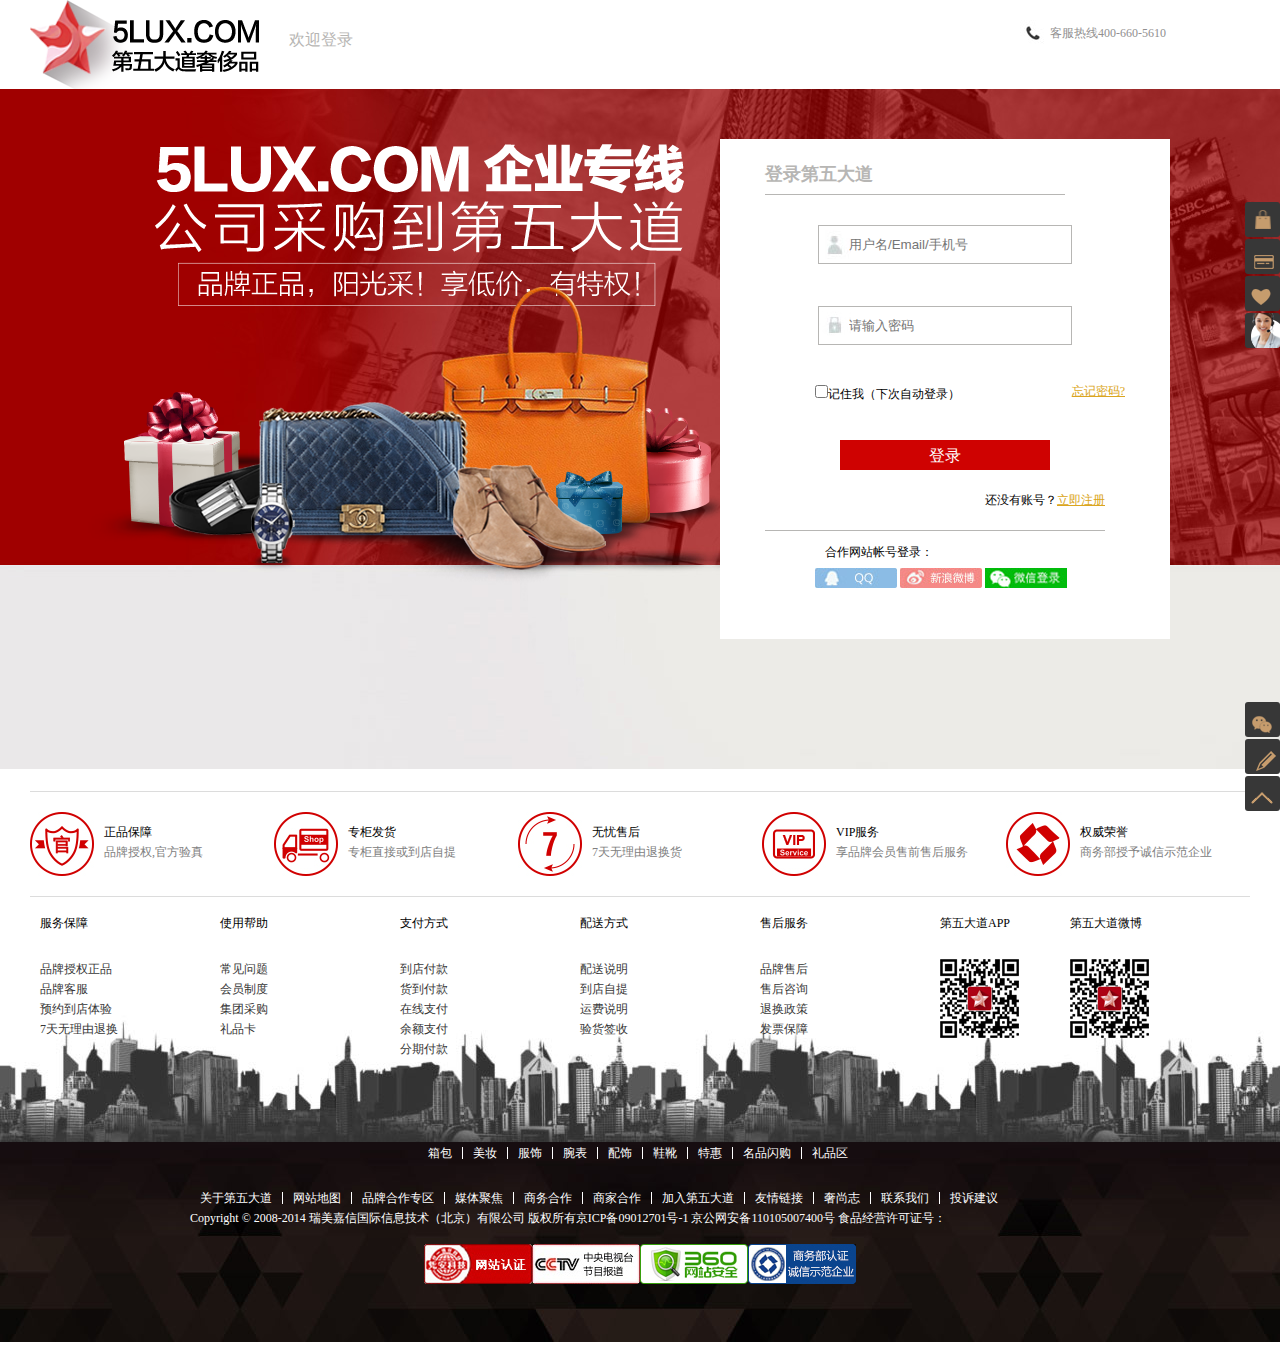
<file: YSJwangye/html/denglu.html>
<!DOCTYPE html>
<html>
	<head>
		<meta charset="UTF-8">
		<title></title>
		<script src="../js/jquery-1.11.1.min.js"></script>
		<link rel="stylesheet" href="../css/reset.css" />
		<link rel="stylesheet" href="../css/head-nav-foot.css" />
		<link rel="stylesheet" href="../css/denglu.css" />
		<script src="../js/gongyong.js"></script>
		<!--<script src="../js/denglu.js"></script>-->
	</head>
	<body>
		<ul class="side1 side">
		<li></li>
		<li>
			<p>我的资产</p>
		</li>
		<li>
			<p>我喜欢的商品</p>
		</li>
		<li>
			<p>联系客服</p>
		</li>
	</ul>
	<ul class="side2 side">
		<li>
			<p>联系我们</p>
		</li>
		<li>
			<p>意见反馈</p>
		</li>
		<li>
			<p>返回顶部</p>
		</li>
	</ul>
		<div class="xhead">
			<div class="xlogo">
				<img src="../img/0y1.jpg" />
			</div>
			<p class="p1">欢迎登录</p>
			<p class="p2">客服热线400-660-5610</p>
		</div>
		<div class="bg">
			<img src="../img/0y6.jpg" />
			<div class="bg1">
				<img src="../img/0y5.jpg" />
			</div>
			<div class="zhuce">
				<div class="zhucec">
					<h3>登录第五大道</h3>
					<input type="text" placeholder="用户名/Email/手机号" class="txt"/><br />
					<input type="password" placeholder="请输入密码" class="pass" />
					<input type="checkbox" class="check">记住我（下次自动登录） <a href="#">忘记密码?</a>
					<input type="button" value="登录" class="btn"/>
					<p class="p1">还没有账号？<a class="a2" href="zhuce.html">立即注册</a></p>
					<p class="p2">
						<span>合作网站帐号登录：</span>
						<a href="#"><img src="../img/0y9.jpg"/></a>
						<a href="#"><img src="../img/0y10.jpg"/></a>
						<a href="#"><img src="../img/0y11.jpg"/></a>
					</p>
				</div>
			</div>
			<div class="footer">
		<dl>
			<dt><a href="#"><img src="../img/footer_message01.jpg"/></a></dt>
			<dd>
				<p class="p1">正品保障</p>
				<p class="p2"><a href="#">品牌授权,官方验真</a></p>
			</dd>
		</dl>
		<dl>
			<dt><a href="#"><img src="../img/footer_message02.jpg"/></a></dt>
			<dd>
				<p class="p1">专柜发货</p>
				<p class="p2"><a href="#">专柜直接或到店自提</a></p>
			</dd>
		</dl>
		<dl>
			<dt><a href="#"><img src="../img/footer_message03.jpg"/></a></dt>
			<dd>
				<p class="p1">无忧售后</p>
				<p class="p2"><a href="#">7天无理由退换货</a></p>
			</dd>
		</dl>
		<dl>
			<dt><a href="#"><img src="../img/footer_message04.jpg"/></a></dt>
			<dd>
				<p class="p1">VIP服务</p>
				<p class="p2"><a href="#">享品牌会员售前售后服务</a></p>
			</dd>
		</dl>
		<dl>
			<dt><a href="#"><img src="../img/footer_message05.jpg"/></a></dt>
			<dd>
				<p class="p1">权威荣誉</p>
				<p class="p2"><a href="#">商务部授予诚信示范企业</a></p>
			</dd>
		</dl>
	</div>
	<div class="footc">
		<div class="foot">
			<dl>
				<dt>服务保障</dt>
				<dd><a href="#">品牌授权正品</a></dd>
				<dd><a href="#">品牌客服 </a></dd>
				<dd><a href="#">预约到店体验</a></dd>
				<dd><a href="#">7天无理由退换 </a></dd>
			</dl>
			<dl>
				<dt>使用帮助</dt>
				<dd><a href="#">常见问题</a></dd>
				<dd><a href="#">会员制度 </a></dd>
				<dd><a href="#">集团采购</a></dd>
				<dd><a href="#">礼品卡 </a></dd>
			</dl>
			<dl>
				<dt>支付方式</dt>
				<dd><a href="#">到店付款</a></dd>
				<dd><a href="#">货到付款 </a></dd>
				<dd><a href="#">在线支付</a></dd>
				<dd><a href="#">余额支付 </a></dd>
				<dd><a href="#">分期付款 </a></dd>
			</dl>
			<dl>
				<dt>配送方式</dt>
				<dd><a href="#">配送说明</a></dd>
				<dd><a href="#">到店自提 </a></dd>
				<dd><a href="#">运费说明</a></dd>
				<dd><a href="#">验货签收 </a></dd>
			</dl>
			<dl>
				<dt>售后服务</dt>
				<dd><a href="#">品牌售后</a></dd>
				<dd><a href="#">售后咨询 </a></dd>
				<dd><a href="#">退换政策</a></dd>
				<dd><a href="#">发票保障 </a></dd>
			</dl>
			<dl>
				<dt>第五大道APP</dt>
				<dd><img src="../img/footer_message06.jpg"/></dd>
			</dl>
			<dl>
				<dt>第五大道微博</dt>
				<dd><img src="../img/footer_message06.jpg"/></dd>
			</dl>
		</div>
			<ul class="foot1">
				<li><a href="#">箱包 </a></li>
				<li><a href="#">美妆</a></li>
				<li><a href="#">服饰 </a></li>
				<li><a href="#">腕表</a></li>
				<li><a href="#">配饰</a></li>
				<li><a href="#">鞋靴 </a></li>
				<li><a href="#">特惠  </a></li>
				<li><a href="#">名品闪购 </a></li>
				<li><a href="#">礼品区 </a></li>
			</ul>
			<ul class="foot2">
				<li><a href="#">关于第五大道</a></li>
				<li><a href="#">网站地图</a></li>
				<li><a href="#">品牌合作专区 </a></li>
				<li><a href="#">媒体聚焦</a></li>
				<li><a href="#">商务合作</a></li>
				<li><a href="#">商家合作 </a></li>
				<li><a href="#">加入第五大道  </a></li>
				<li><a href="#">友情链接 </a></li>
				<li><a href="#">奢尚志 </a></li>
				<li><a href="#">联系我们 </a></li>
				<li><a href="#">投诉建议 </a></li>
			</ul>
			<p class="foot3">
				Copyright © 2008-2014 瑞美嘉信国际信息技术（北京）有限公司  版权所有京ICP备09012701号-1 京公网安备110105007400号 食品经营许可证号： 
			</p>
			<ul class="foot4">
				<li><a href="#"><img src="../img/footer_message08.jpg"/></a></li>
				<li><a href="#"><img src="../img/footer_message09.jpg"/></a></li>
				<li><a href="#"><img src="../img/footer_message10.jpg"/></a></li>
				<li><a href="#"><img src="../img/footer_message11.jpg"/></a></li>
			</ul>
		</div>
	</div>
			<script>
				function setCookie(name,value,exdays){
					var now = new Date();
					now.setTime(now.getTime()+exdays*24*60*60*1000); 
					
					document.cookie = name+"="+value+"; "+"Expires"+"="+now.toGMTString()+"; "; //设置cookie
				}
				
				function getCookie(name){
					//先按照； 拆分document.cookie字符串，用字符串的split（）方法
					var cookieArr = document.cookie.split("; "); //第一次分隔按； name=zhangsan age=23
					for(var i=0;i<cookieArr.length;i++){
						var arr=cookieArr[i].split("=");  //第二次分隔 = 分隔  [name,zhangsan][age, 23]
						if(name==arr[0]){
							return arr[1];
						}
					}
				}
				
				function removeCookie(name){
					setCookie(name,"",-1); // 最后一个参数-1，表示过去的一个事件，立刻失效，就表示删除cookie
				}
				var user = document.getElementsByClassName("txt")[0];
				console.log(user.value);
				var pwd = document.getElementsByClassName("pass")[0];
				var ch1 = document.getElementsByClassName("check")[0];
				var btn = document.getElementsByClassName("btn")[0];
				btn.onclick = function(){
					if(ch1.checked){
						setCookie("user", user.value,2);
						setCookie("pwd", pwd.value,3);
					}else{
						removeCookie("user");
						removeCookie("pwd");
					}
				}
				if(getCookie("user")){
					user.value = getCookie("user");
					pwd.value = getCookie("pwd");
					ch1.checked = true;
				}
			</script>
	</body>
</html>
</file>
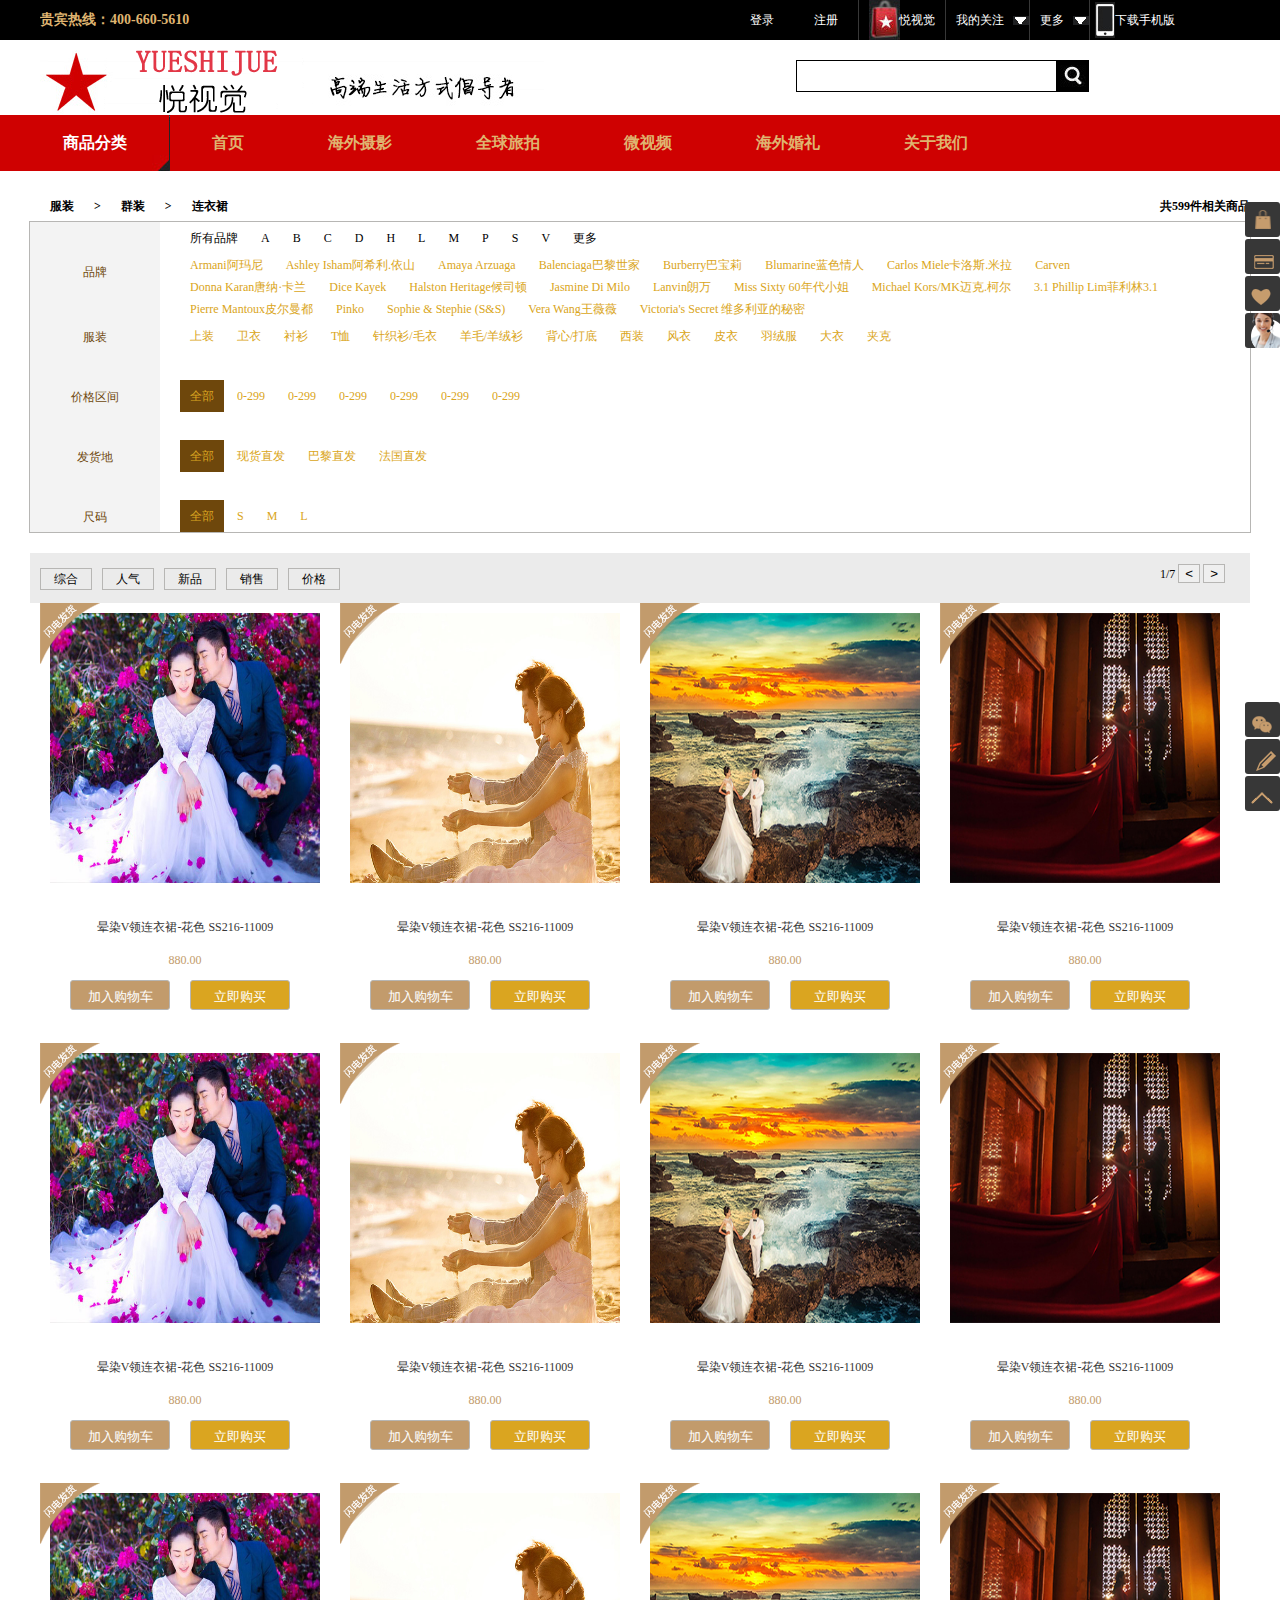
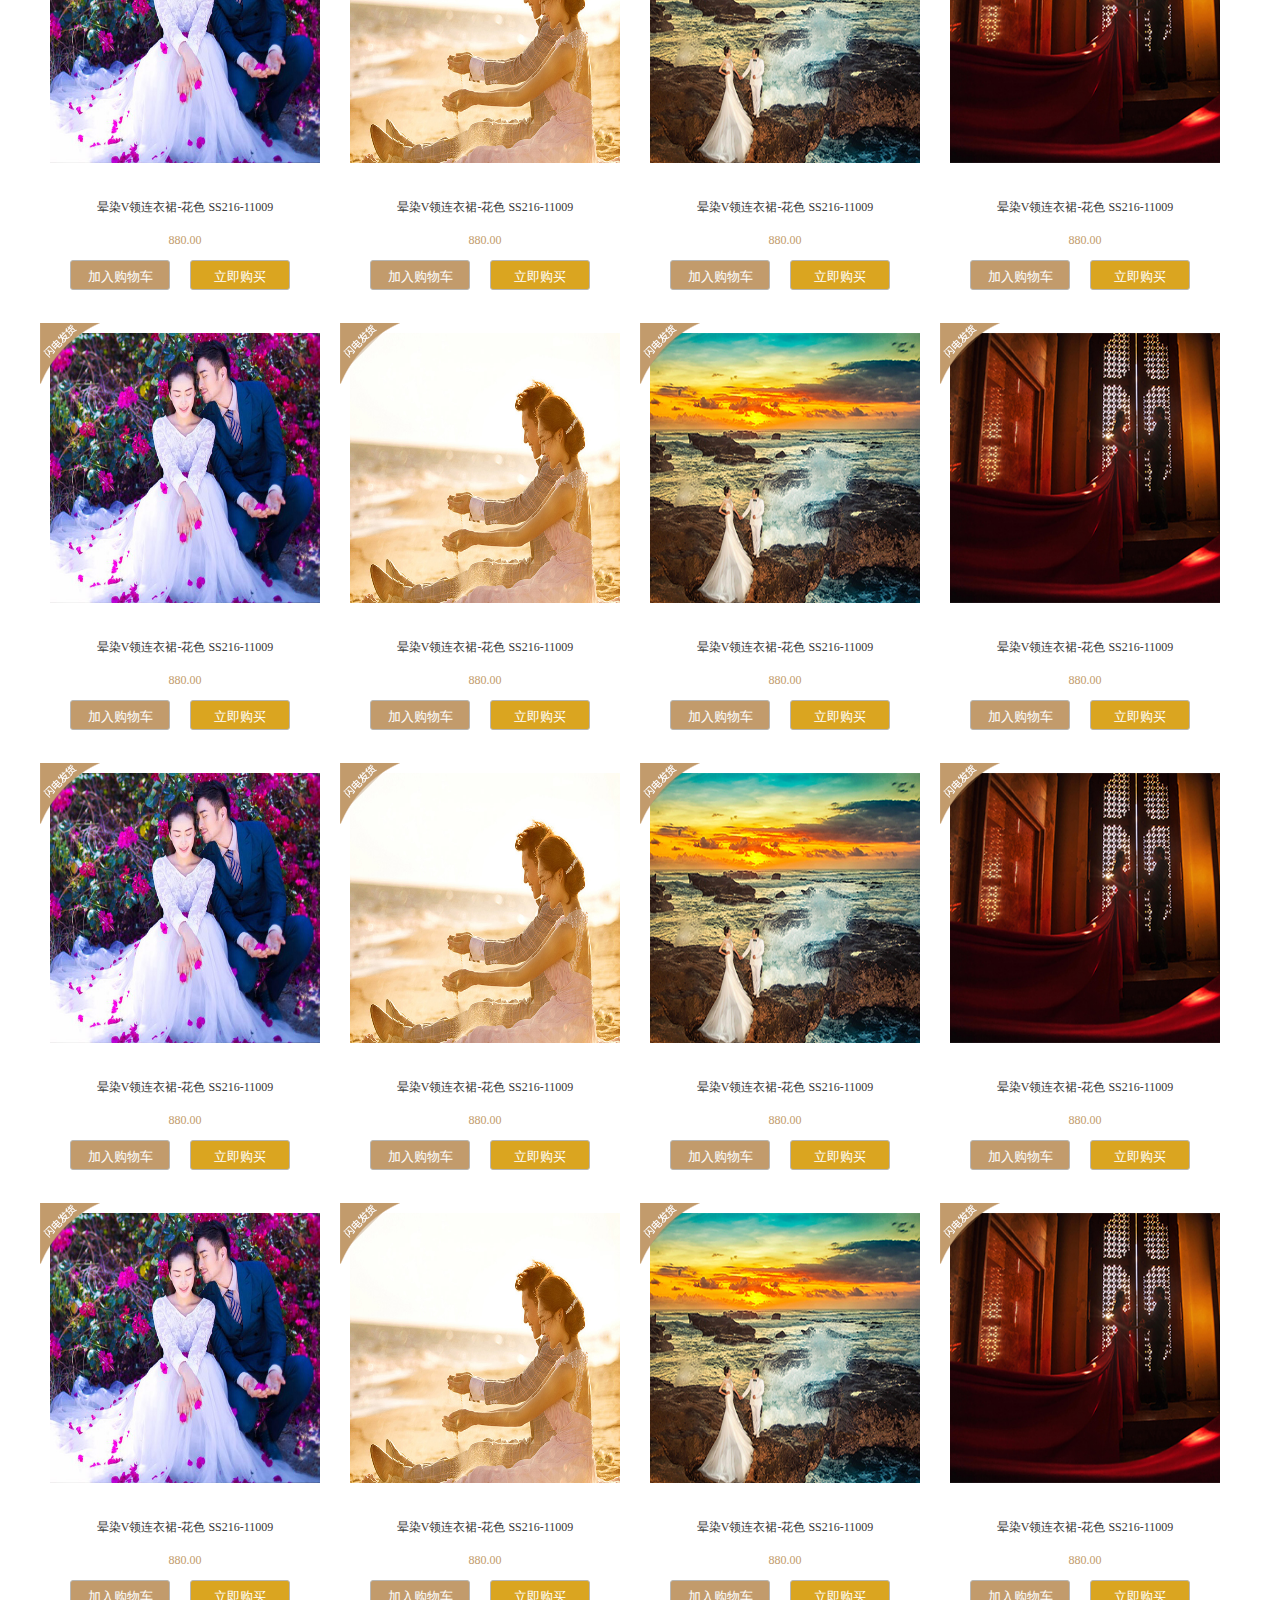
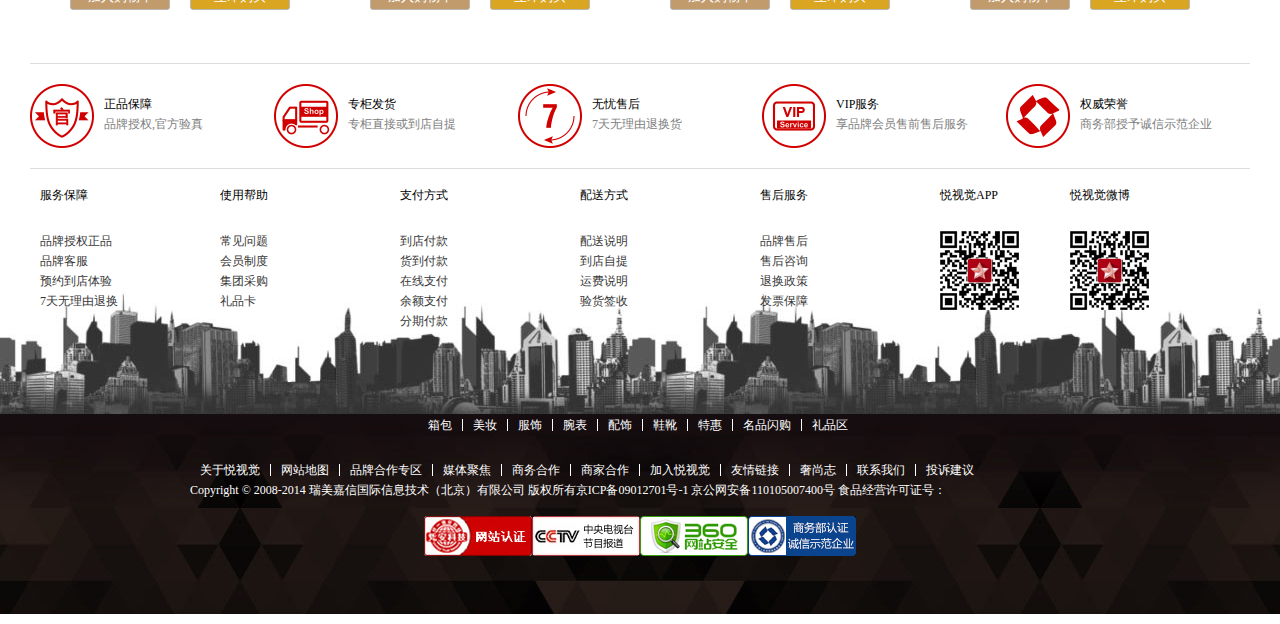
<file: YSJwangye/html/liebiao.html>
<!DOCTYPE html>
<html>
	<head>
		<meta charset="UTF-8">
		<title></title>
		<script src="../js/jquery-1.11.1.min.js"></script>
		<link rel="stylesheet" href="../css/reset.css" />
		<link rel="stylesheet" href="../css/head-nav-foot.css" />
		<link rel="stylesheet" href="../css/liebiao.css" />
            <link rel="stylesheet" href="../iconfont/iconfont.css">
		<script src="../js/gongyong.js"></script>
		<script src="../js/myCookie.js"></script>
		<script src="../js/liebiao.js"></script>
	</head>
	
<body>
<div class="wrap">
      <div class="zhezhao">
      </div>
      <ul class="side1 side">
            <li></li>
            <li>
                  <p>我的资产</p>
            </li>
            <li>
                  <p>我喜欢的商品</p>
            </li>
            <li>
                  <p>联系客服</p>
            </li>
      </ul>
      <ul class="side2 side">
            <li>
                  <p>联系我们</p>
            </li>
            <li>
                  <p>意见反馈</p>
            </li>
            <li>
                  <p>返回顶部</p>
            </li>
      </ul>
    <div class="header">
        <div class="head">
            <h3>贵宾热线：400-660-5610</h3>
            <ul>
                <li class="li1"><a href="#">登录</a></li>
                <li class="li1"><a href="#">注册</a></li>
                <li class="li2"><a href="#">悦视觉</a></li>
                <li class="li3"><a href="#">我的关注</a></li>
                <li class="li3"><a href="#">更多</a></li>
                <li class="li4"><a href="#">下载手机版</a></li>
            </ul>
        </div>
    </div>
    <div class="logo1">
        <img src="../img/5.png" alt=""/>
        <input type="text" class="txt"/>
        <input type="button" class="btn"/>
    </div>
    <div class="nav">
      <ul class="navc">
            <li class="li1">
                  商品分类
                  <ul class="list">
                        <li>
                              <i class="iconfont icon-huodong"></i>推荐品牌
                              <ul class="list2">
                                    <li>
                                          <span>箱包</span>
                                          <a href="#">单肩包</a>
                                                <a href="#">手提包</a>
                                                <a href="#">手提斜挎包</a>
                                                <a href="#">双肩包</a>
                                                <a href="#">手拿包</a>
                                                <a href="#">钱包</a>
                                                <a href="#">小皮件</a>
                                                <a href="#">旅行箱/包</a>
                                                <a href="#">斜挎包</a>
                                                <a href="#">化妆箱/包</a>
                                                <a href="#">功能箱包</a>
                                    </li>
                                    <li>
                                          <span>推荐品牌</span>
                                          <a href="#">Gucci古琦</a>
                                                <a href="#">Burberry巴宝莉</a>
                                                <a href="#">Louis Vuitton/LV路易.威登</a>
                                                <a href="#">Prada普拉达</a>
                                                <a href="#">Dior迪奥</a>
                                    </li>
                                    <li>
                                          <span>热门词</span>
                                          <a href="#">Gucci古琦</a>
                                                <a href="#">Burberry巴宝莉</a>
                                                <a href="#">Louis Vuitton/LV路易.威登</a>
                                                <a href="#">Prada普拉达</a>
                                                <a href="#">Dior迪奥</a>
                                    </li>
                                    <li>
                                          <a href="#">进入箱包频道</a>
                                          <a href="#">闪电发货区</a>
                                    </li>
                              </ul>
                        </li>
                        <li>
                              <i class="iconfont icon-huodong"></i>箱包
                              <ul class="list2">
                                    <li>
                                          <span>箱包</span>
                                          <a href="#">单肩包</a>
                                                <a href="#">手提包</a>
                                                <a href="#">手提斜挎包</a>
                                                <a href="#">双肩包</a>
                                                <a href="#">手拿包</a>
                                                <a href="#">钱包</a>
                                                <a href="#">小皮件</a>
                                                <a href="#">旅行箱/包</a>
                                                <a href="#">斜挎包</a>
                                                <a href="#">化妆箱/包</a>
                                                <a href="#">功能箱包</a>
                                    </li>
                                    <li>
                                          <span>推荐品牌</span>
                                          <a href="#">Gucci古琦</a>
                                                <a href="#">Burberry巴宝莉</a>
                                                <a href="#">Louis Vuitton/LV路易.威登</a>
                                                <a href="#">Prada普拉达</a>
                                                <a href="#">Dior迪奥</a>
                                    </li>
                                    <li>
                                          <span>热门词</span>
                                          <a href="#">Gucci古琦</a>
                                                <a href="#">Burberry巴宝莉</a>
                                                <a href="#">Louis Vuitton/LV路易.威登</a>
                                                <a href="#">Prada普拉达</a>
                                                <a href="#">Dior迪奥</a>
                                    </li>
                                    <li>
                                          <a href="#">进入箱包频道</a>
                                          <a href="#">闪电发货区</a>
                                    </li>
                              </ul>
                        </li>
                        <li>
                              <i class="iconfont icon-huodong"></i>美妆
                              <ul class="list2">
                                    <li>
                                          <span>箱包</span>
                                          <a href="#">单肩包</a>
                                                <a href="#">手提包</a>
                                                <a href="#">手提斜挎包</a>
                                                <a href="#">双肩包</a>
                                                <a href="#">手拿包</a>
                                                <a href="#">钱包</a>
                                                <a href="#">小皮件</a>
                                                <a href="#">旅行箱/包</a>
                                                <a href="#">斜挎包</a>
                                                <a href="#">化妆箱/包</a>
                                                <a href="#">功能箱包</a>
                                    </li>
                                    <li>
                                          <span>推荐品牌</span>
                                          <a href="#">Gucci古琦</a>
                                                <a href="#">Burberry巴宝莉</a>
                                                <a href="#">Louis Vuitton/LV路易.威登</a>
                                                <a href="#">Prada普拉达</a>
                                                <a href="#">Dior迪奥</a>
                                    </li>
                                    <li>
                                          <span>热门词</span>
                                          <a href="#">Gucci古琦</a>
                                                <a href="#">Burberry巴宝莉</a>
                                                <a href="#">Louis Vuitton/LV路易.威登</a>
                                                <a href="#">Prada普拉达</a>
                                                <a href="#">Dior迪奥</a>
                                    </li>
                                    <li>
                                          <a href="#">进入箱包频道</a>
                                          <a href="#">闪电发货区</a>
                                    </li>
                              </ul>
                        </li>
                        <li>
                              <i class="iconfont icon-huodong"></i>服装
                              <ul class="list2">
                                    <li>
                                          <span>箱包</span>
                                          <a href="#">单肩包</a>
                                                <a href="#">手提包</a>
                                                <a href="#">手提斜挎包</a>
                                                <a href="#">双肩包</a>
                                                <a href="#">手拿包</a>
                                                <a href="#">钱包</a>
                                                <a href="#">小皮件</a>
                                                <a href="#">旅行箱/包</a>
                                                <a href="#">斜挎包</a>
                                                <a href="#">化妆箱/包</a>
                                                <a href="#">功能箱包</a>
                                    </li>
                                    <li>
                                          <span>推荐品牌</span>
                                          <a href="#">Gucci古琦</a>
                                                <a href="#">Burberry巴宝莉</a>
                                                <a href="#">Louis Vuitton/LV路易.威登</a>
                                                <a href="#">Prada普拉达</a>
                                                <a href="#">Dior迪奥</a>
                                    </li>
                                    <li>
                                          <span>热门词</span>
                                          <a href="#">Gucci古琦</a>
                                                <a href="#">Burberry巴宝莉</a>
                                                <a href="#">Louis Vuitton/LV路易.威登</a>
                                                <a href="#">Prada普拉达</a>
                                                <a href="#">Dior迪奥</a>
                                    </li>
                                    <li>
                                          <a href="#">进入箱包频道</a>
                                          <a href="#">闪电发货区</a>
                                    </li>
                              </ul>
                        </li>
                        <li>
                              <i class="iconfont icon-huodong"></i>腕表
                              <ul class="list2">
                                    <li>
                                          <span>箱包</span>
                                          <a href="#">单肩包</a>
                                                <a href="#">手提包</a>
                                                <a href="#">手提斜挎包</a>
                                                <a href="#">双肩包</a>
                                                <a href="#">手拿包</a>
                                                <a href="#">钱包</a>
                                                <a href="#">小皮件</a>
                                                <a href="#">旅行箱/包</a>
                                                <a href="#">斜挎包</a>
                                                <a href="#">化妆箱/包</a>
                                                <a href="#">功能箱包</a>
                                    </li>
                                    <li>
                                          <span>推荐品牌</span>
                                          <a href="#">Gucci古琦</a>
                                                <a href="#">Burberry巴宝莉</a>
                                                <a href="#">Louis Vuitton/LV路易.威登</a>
                                                <a href="#">Prada普拉达</a>
                                                <a href="#">Dior迪奥</a>
                                    </li>
                                    <li>
                                          <span>热门词</span>
                                          <a href="#">Gucci古琦</a>
                                                <a href="#">Burberry巴宝莉</a>
                                                <a href="#">Louis Vuitton/LV路易.威登</a>
                                                <a href="#">Prada普拉达</a>
                                                <a href="#">Dior迪奥</a>
                                    </li>
                                    <li>
                                          <a href="#">进入箱包频道</a>
                                          <a href="#">闪电发货区</a>
                                    </li>
                              </ul>
                        </li>
                        <li>
                              <i class="iconfont icon-huodong"></i>配饰
                              <ul class="list2">
                                    <li>
                                          <span>箱包</span>
                                          <a href="#">单肩包</a>
                                                <a href="#">手提包</a>
                                                <a href="#">手提斜挎包</a>
                                                <a href="#">双肩包</a>
                                                <a href="#">手拿包</a>
                                                <a href="#">钱包</a>
                                                <a href="#">小皮件</a>
                                                <a href="#">旅行箱/包</a>
                                                <a href="#">斜挎包</a>
                                                <a href="#">化妆箱/包</a>
                                                <a href="#">功能箱包</a>
                                    </li>
                                    <li>
                                          <span>推荐品牌</span>
                                          <a href="#">Gucci古琦</a>
                                                <a href="#">Burberry巴宝莉</a>
                                                <a href="#">Louis Vuitton/LV路易.威登</a>
                                                <a href="#">Prada普拉达</a>
                                                <a href="#">Dior迪奥</a>
                                    </li>
                                    <li>
                                          <span>热门词</span>
                                          <a href="#">Gucci古琦</a>
                                                <a href="#">Burberry巴宝莉</a>
                                                <a href="#">Louis Vuitton/LV路易.威登</a>
                                                <a href="#">Prada普拉达</a>
                                                <a href="#">Dior迪奥</a>
                                    </li>
                                    <li>
                                          <a href="#">进入箱包频道</a>
                                          <a href="#">闪电发货区</a>
                                    </li>
                              </ul>
                        </li>
                        <li>
                              <i class="iconfont icon-huodong"></i>鞋靴
                              <ul class="list2">
                                    <li>
                                          <span>箱包</span>
                                          <a href="#">单肩包</a>
                                                <a href="#">手提包</a>
                                                <a href="#">手提斜挎包</a>
                                                <a href="#">双肩包</a>
                                                <a href="#">手拿包</a>
                                                <a href="#">钱包</a>
                                                <a href="#">小皮件</a>
                                                <a href="#">旅行箱/包</a>
                                                <a href="#">斜挎包</a>
                                                <a href="#">化妆箱/包</a>
                                                <a href="#">功能箱包</a>
                                    </li>
                                    <li>
                                          <span>推荐品牌</span>
                                          <a href="#">Gucci古琦</a>
                                                <a href="#">Burberry巴宝莉</a>
                                                <a href="#">Louis Vuitton/LV路易.威登</a>
                                                <a href="#">Prada普拉达</a>
                                                <a href="#">Dior迪奥</a>
                                    </li>
                                    <li>
                                          <span>热门词</span>
                                          <a href="#">Gucci古琦</a>
                                                <a href="#">Burberry巴宝莉</a>
                                                <a href="#">Louis Vuitton/LV路易.威登</a>
                                                <a href="#">Prada普拉达</a>
                                                <a href="#">Dior迪奥</a>
                                    </li>
                                    <li>
                                          <a href="#">进入箱包频道</a>
                                          <a href="#">闪电发货区</a>
                                    </li>
                              </ul>
                        </li>
                        <li>
                              <i class="iconfont icon-huodong"></i>母婴
                              <ul class="list2">
                                    <li>
                                          <span>箱包</span>
                                          <a href="#">单肩包</a>
                                                <a href="#">手提包</a>
                                                <a href="#">手提斜挎包</a>
                                                <a href="#">双肩包</a>
                                                <a href="#">手拿包</a>
                                                <a href="#">钱包</a>
                                                <a href="#">小皮件</a>
                                                <a href="#">旅行箱/包</a>
                                                <a href="#">斜挎包</a>
                                                <a href="#">化妆箱/包</a>
                                                <a href="#">功能箱包</a>
                                    </li>
                                    <li>
                                          <span>推荐品牌</span>
                                          <a href="#">Gucci古琦</a>
                                                <a href="#">Burberry巴宝莉</a>
                                                <a href="#">Louis Vuitton/LV路易.威登</a>
                                                <a href="#">Prada普拉达</a>
                                                <a href="#">Dior迪奥</a>
                                    </li>
                                    <li>
                                          <span>热门词</span>
                                          <a href="#">Gucci古琦</a>
                                                <a href="#">Burberry巴宝莉</a>
                                                <a href="#">Louis Vuitton/LV路易.威登</a>
                                                <a href="#">Prada普拉达</a>
                                                <a href="#">Dior迪奥</a>
                                    </li>
                                    <li>
                                          <a href="#">进入箱包频道</a>
                                          <a href="#">闪电发货区</a>
                                    </li>
                              </ul>
                        </li>
                        <li>
                              <i class="iconfont icon-huodong"></i>美酒
                              <ul class="list2">
                                    <li>
                                          <span>箱包</span>
                                          <a href="#">单肩包</a>
                                                <a href="#">手提包</a>
                                                <a href="#">手提斜挎包</a>
                                                <a href="#">双肩包</a>
                                                <a href="#">手拿包</a>
                                                <a href="#">钱包</a>
                                                <a href="#">小皮件</a>
                                                <a href="#">旅行箱/包</a>
                                                <a href="#">斜挎包</a>
                                                <a href="#">化妆箱/包</a>
                                                <a href="#">功能箱包</a>
                                    </li>
                                    <li>
                                          <span>推荐品牌</span>
                                          <a href="#">Gucci古琦</a>
                                                <a href="#">Burberry巴宝莉</a>
                                                <a href="#">Louis Vuitton/LV路易.威登</a>
                                                <a href="#">Prada普拉达</a>
                                                <a href="#">Dior迪奥</a>
                                    </li>
                                    <li>
                                          <span>热门词</span>
                                          <a href="#">Gucci古琦</a>
                                                <a href="#">Burberry巴宝莉</a>
                                                <a href="#">Louis Vuitton/LV路易.威登</a>
                                                <a href="#">Prada普拉达</a>
                                                <a href="#">Dior迪奥</a>
                                    </li>
                                    <li>
                                          <a href="#">进入箱包频道</a>
                                          <a href="#">闪电发货区</a>
                                    </li>
                              </ul>
                        </li>
                        <li>
                              <i class="iconfont icon-huodong"></i>美食
                              <ul class="list2">
                                    <li>
                                          <span>箱包</span>
                                          <a href="#">单肩包</a>
                                                <a href="#">手提包</a>
                                                <a href="#">手提斜挎包</a>
                                                <a href="#">双肩包</a>
                                                <a href="#">手拿包</a>
                                                <a href="#">钱包</a>
                                                <a href="#">小皮件</a>
                                                <a href="#">旅行箱/包</a>
                                                <a href="#">斜挎包</a>
                                                <a href="#">化妆箱/包</a>
                                                <a href="#">功能箱包</a>
                                    </li>
                                    <li>
                                          <span>推荐品牌</span>
                                          <a href="#">Gucci古琦</a>
                                                <a href="#">Burberry巴宝莉</a>
                                                <a href="#">Louis Vuitton/LV路易.威登</a>
                                                <a href="#">Prada普拉达</a>
                                                <a href="#">Dior迪奥</a>
                                    </li>
                                    <li>
                                          <span>热门词</span>
                                          <a href="#">Gucci古琦</a>
                                                <a href="#">Burberry巴宝莉</a>
                                                <a href="#">Louis Vuitton/LV路易.威登</a>
                                                <a href="#">Prada普拉达</a>
                                                <a href="#">Dior迪奥</a>
                                    </li>
                                    <li>
                                          <a href="#">进入箱包频道</a>
                                          <a href="#">闪电发货区</a>
                                    </li>
                              </ul>
                        </li>
                  </ul>
            </li>
            <li><a href="#">首页</a></li>
            <li><a href="#">海外摄影</a></li>
            <li><a href="#">全球旅拍</a></li>
            <li><a href="#">微视频</a></li>
            <li><a href="#">海外婚礼</a></li>
            <li><a href="#">关于我们</a></li>
        </ul>
    </div>
    <h3 class="main2"><a href="#">服装</a>><a href="#">群装</a>><a href="#">连衣裙</a><span>共599件相关商品</span></h3>
	<div class="main3">
		<ul class="main3l">
			<li class="li1">品牌</li>
			<li class="li2">服装</li>
			<li class="li3">价格区间</li>
			<li class="li4">发货地</li>
			<li class="li5">尺码</li>
		</ul>
		<ul class="main3r">
			<li class="li1">
				<a rel="All" href="#">所有品牌</a>
				<a rel="A" href="#">A</a>
				<a rel="B" href="#">B</a>
				<a rel="C" href="#">C</a>
				<a rel="D" href="#">D</a>
				<a rel="H" href="#">H</a>
				<a rel="L" href="#">L</a>
				<a rel="M" href="#">M</a>
				<a rel="P" href="#">P</a>
				<a rel="S" href="#">S</a>
				<a rel="V" href="#">V</a>
				<a href="#">更多</a>
			</li>
			<li class="li4">
				<a rel="A" href="#">Armani阿玛尼</a>
				<a rel="A" href="#">Ashley Isham阿希利.依山</a>
				<a rel="A" href="#">Amaya Arzuaga</a>
				<a rel="B" href="#">Balenciaga巴黎世家</a>
				<a rel="B" href="#">Burberry巴宝莉</a>
				<a rel="B" href="#">Blumarine蓝色情人</a>
				<a rel="C" href="#">Carlos Miele卡洛斯.米拉</a>
				<a rel="C" href="#">Carven</a>
				<a rel="D" href="#">Donna Karan唐纳·卡兰</a>
				<a rel="D" href="#">Dice Kayek</a>
				<a rel="H" href="#">Halston Heritage候司顿</a>
				<a rel="J" href="#">Jasmine Di Milo</a>
				<a rel="L" href="#">Lanvin朗万</a>
				<a rel="M" href="#">Miss Sixty 60年代小姐</a>
				<a rel="M" href="#">Michael Kors/MK迈克.柯尔</a>
				<a rel="P" href="#">3.1 Phillip Lim菲利林3.1</a>
				<a rel="P" href="#">Pierre Mantoux皮尔曼都</a>
				<a rel="P" href="#">Pinko</a>
				<a rel="S" href="#">Sophie & Stephie (S&S)</a>
				<a rel="V" href="#">Vera Wang王薇薇</a>
				<a rel="V" href="#">Victoria's Secret 维多利亚的秘密</a>
			</li>
			<li class="li3">
				<a href="#">上装</a>
				<a href="#">卫衣</a>
				<a href="#">衬衫</a>
				<a href="#">T恤</a>
				<a href="#">针织衫/毛衣</a>
				<a href="#">羊毛/羊绒衫</a>
				<a href="#">背心/打底</a>
				<a href="#">西装</a>
				<a href="#">风衣</a>
				<a href="#">皮衣</a>
				<a href="#">羽绒服</a>
				<a href="#">大衣</a>
				<a href="#">夹克</a>
			</li>
			<li class="li5">
				<a href="#">全部</a>
				<a href="#">0-299</a>
				<a href="#">0-299</a>
				<a href="#">0-299</a>
				<a href="#">0-299</a>
				<a href="#">0-299</a>
				<a href="#">0-299</a>
			</li>
			<li class="li5">
				<a href="#">全部</a>
				<a href="#">现货直发</a>
				<a href="#">巴黎直发</a>
				<a href="#">法国直发</a>
			</li>
			<li class="li5">
				<a href="#">全部</a>
				<a href="#">S</a>
				<a href="#">M</a>
				<a href="#">L</a>
			</li>
		</ul>
	</div>
	<div class="main4">
		<ul class="toubu">
			<li><a href="#">综合</a></li>
			<li><a href="#">人气</a></li>
			<li><a href="#">新品</a></li>
			<li><a href="#">销售</a></li>
			<li><a href="#">价格</a></li>
			<span>1/7</span>
			<input type="button" value="<" />
			<input type="button" value=">" />
		</ul>
		<ul class="pic">
			
		</ul>
	</div>
	<div class="footer">
		<dl>
			<dt><a href="#"><img src="../img/footer_message01.jpg"/></a></dt>
			<dd>
				<p class="p1">正品保障</p>
				<p class="p2"><a href="#">品牌授权,官方验真</a></p>
			</dd>
		</dl>
		<dl>
			<dt><a href="#"><img src="../img/footer_message02.jpg"/></a></dt>
			<dd>
				<p class="p1">专柜发货</p>
				<p class="p2"><a href="#">专柜直接或到店自提</a></p>
			</dd>
		</dl>
		<dl>
			<dt><a href="#"><img src="../img/footer_message03.jpg"/></a></dt>
			<dd>
				<p class="p1">无忧售后</p>
				<p class="p2"><a href="#">7天无理由退换货</a></p>
			</dd>
		</dl>
		<dl>
			<dt><a href="#"><img src="../img/footer_message04.jpg"/></a></dt>
			<dd>
				<p class="p1">VIP服务</p>
				<p class="p2"><a href="#">享品牌会员售前售后服务</a></p>
			</dd>
		</dl>
		<dl>
			<dt><a href="#"><img src="../img/footer_message05.jpg"/></a></dt>
			<dd>
				<p class="p1">权威荣誉</p>
				<p class="p2"><a href="#">商务部授予诚信示范企业</a></p>
			</dd>
		</dl>
	</div>
	<div class="footc">
		<div class="foot">
			<dl>
				<dt>服务保障</dt>
				<dd><a href="#">品牌授权正品</a></dd>
				<dd><a href="#">品牌客服 </a></dd>
				<dd><a href="#">预约到店体验</a></dd>
				<dd><a href="#">7天无理由退换 </a></dd>
			</dl>
			<dl>
				<dt>使用帮助</dt>
				<dd><a href="#">常见问题</a></dd>
				<dd><a href="#">会员制度 </a></dd>
				<dd><a href="#">集团采购</a></dd>
				<dd><a href="#">礼品卡 </a></dd>
			</dl>
			<dl>
				<dt>支付方式</dt>
				<dd><a href="#">到店付款</a></dd>
				<dd><a href="#">货到付款 </a></dd>
				<dd><a href="#">在线支付</a></dd>
				<dd><a href="#">余额支付 </a></dd>
				<dd><a href="#">分期付款 </a></dd>
			</dl>
			<dl>
				<dt>配送方式</dt>
				<dd><a href="#">配送说明</a></dd>
				<dd><a href="#">到店自提 </a></dd>
				<dd><a href="#">运费说明</a></dd>
				<dd><a href="#">验货签收 </a></dd>
			</dl>
			<dl>
				<dt>售后服务</dt>
				<dd><a href="#">品牌售后</a></dd>
				<dd><a href="#">售后咨询 </a></dd>
				<dd><a href="#">退换政策</a></dd>
				<dd><a href="#">发票保障 </a></dd>
			</dl>
			<dl>
				<dt>悦视觉APP</dt>
				<dd><img src="../img/footer_message06.jpg"/></dd>
			</dl>
			<dl>
				<dt>悦视觉微博</dt>
				<dd><img src="../img/footer_message06.jpg"/></dd>
			</dl>
		</div>
			<ul class="foot1">
				<li><a href="#">箱包 </a></li>
				<li><a href="#">美妆</a></li>
				<li><a href="#">服饰 </a></li>
				<li><a href="#">腕表</a></li>
				<li><a href="#">配饰</a></li>
				<li><a href="#">鞋靴 </a></li>
				<li><a href="#">特惠  </a></li>
				<li><a href="#">名品闪购 </a></li>
				<li><a href="#">礼品区 </a></li>
			</ul>
			<ul class="foot2">
				<li><a href="#">关于悦视觉</a></li>
				<li><a href="#">网站地图</a></li>
				<li><a href="#">品牌合作专区 </a></li>
				<li><a href="#">媒体聚焦</a></li>
				<li><a href="#">商务合作</a></li>
				<li><a href="#">商家合作 </a></li>
				<li><a href="#">加入悦视觉  </a></li>
				<li><a href="#">友情链接 </a></li>
				<li><a href="#">奢尚志 </a></li>
				<li><a href="#">联系我们 </a></li>
				<li><a href="#">投诉建议 </a></li>
			</ul>
			<p class="foot3">
				Copyright © 2008-2014 瑞美嘉信国际信息技术（北京）有限公司  版权所有京ICP备09012701号-1 京公网安备110105007400号 食品经营许可证号： 
			</p>
			<ul class="foot4">
				<li><a href="#"><img src="../img/footer_message08.jpg"/></a></li>
				<li><a href="#"><img src="../img/footer_message09.jpg"/></a></li>
				<li><a href="#"><img src="../img/footer_message10.jpg"/></a></li>
				<li><a href="#"><img src="../img/footer_message11.jpg"/></a></li>
			</ul>
		</div>
	</div>
	</body>
</html>
</file>
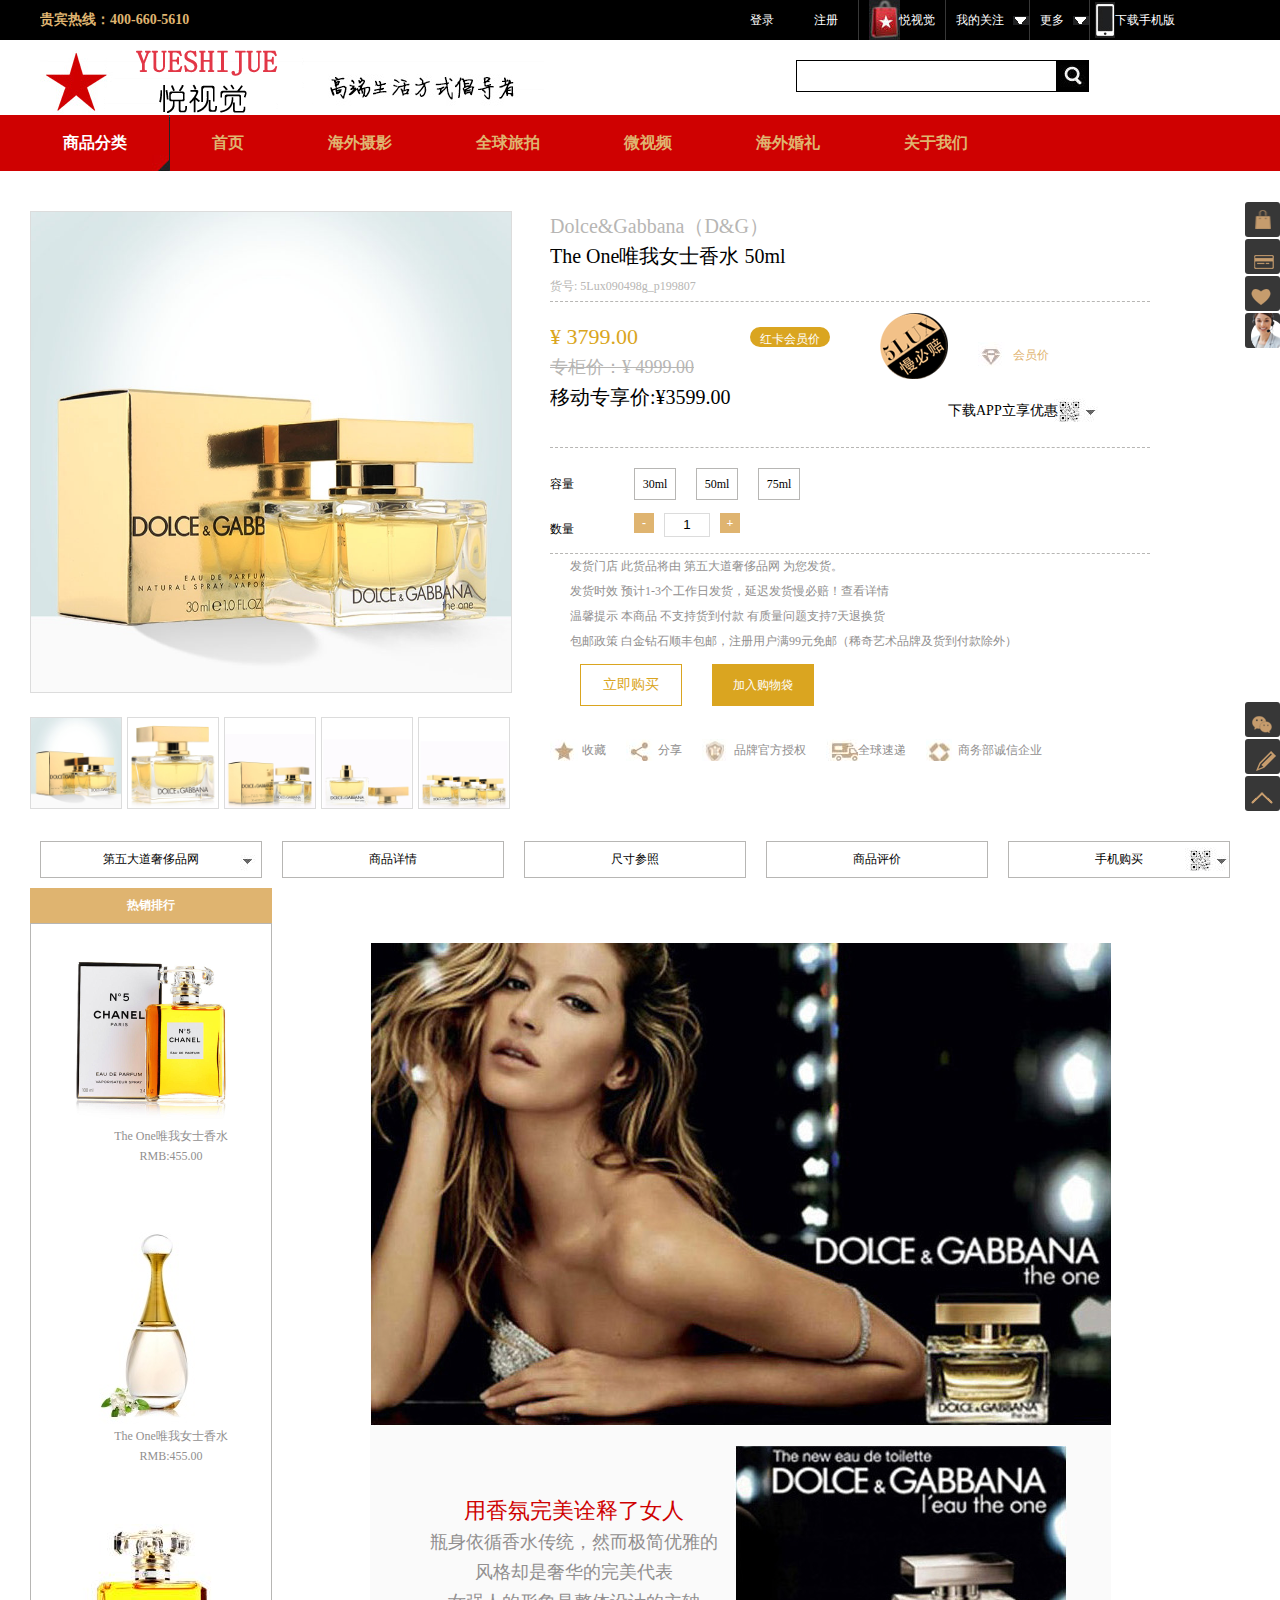
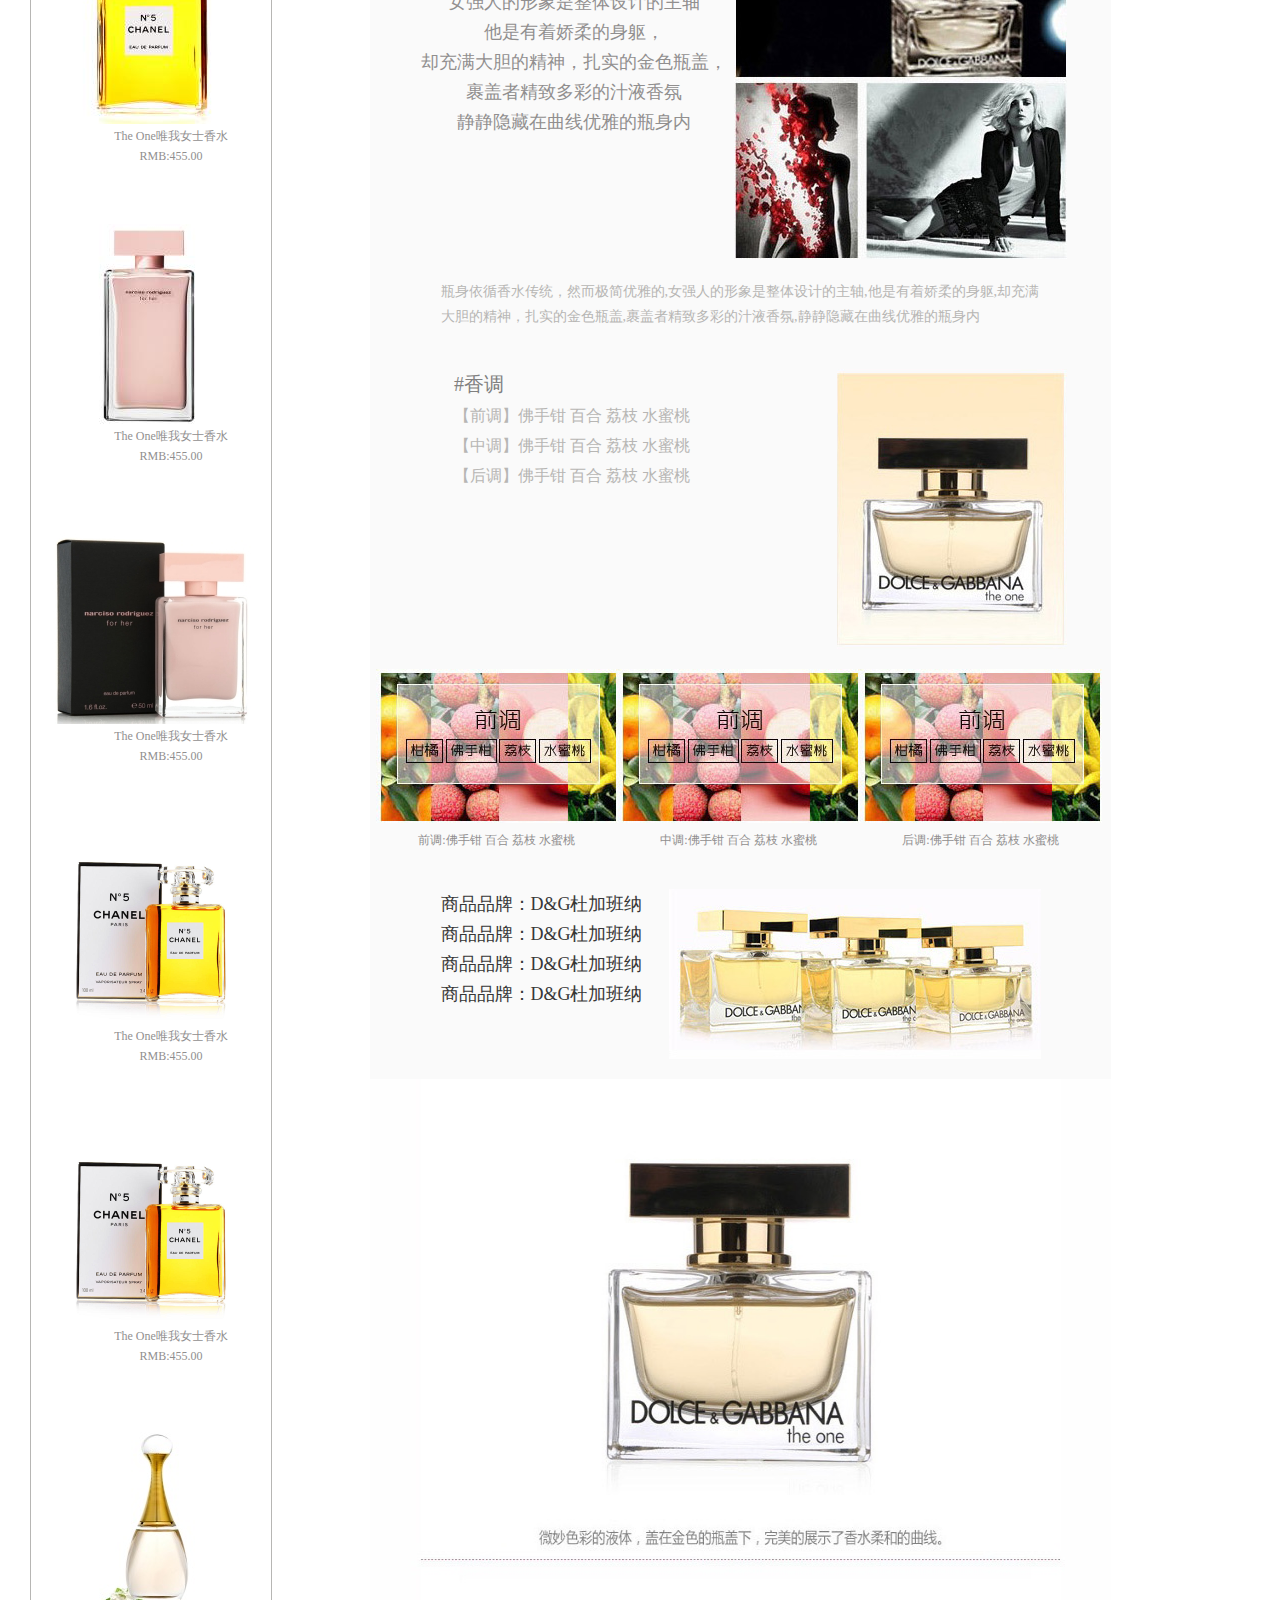
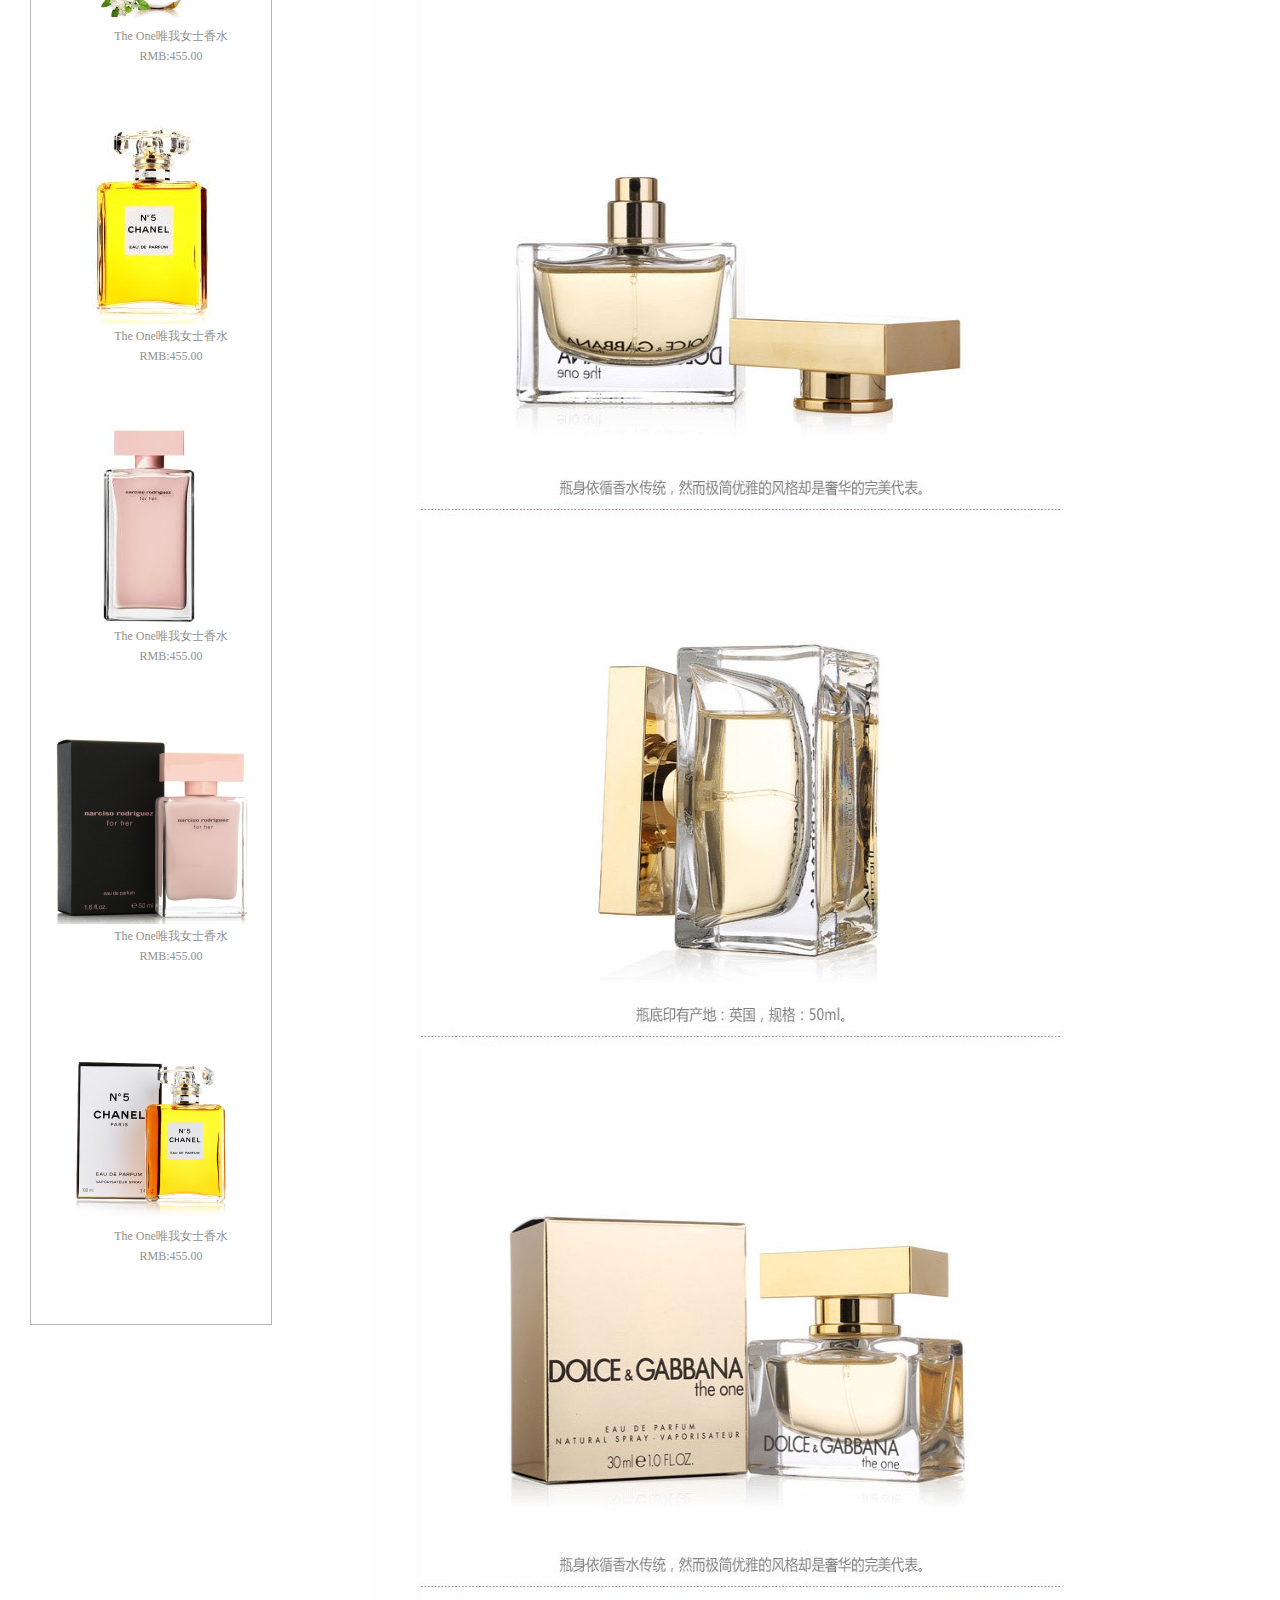
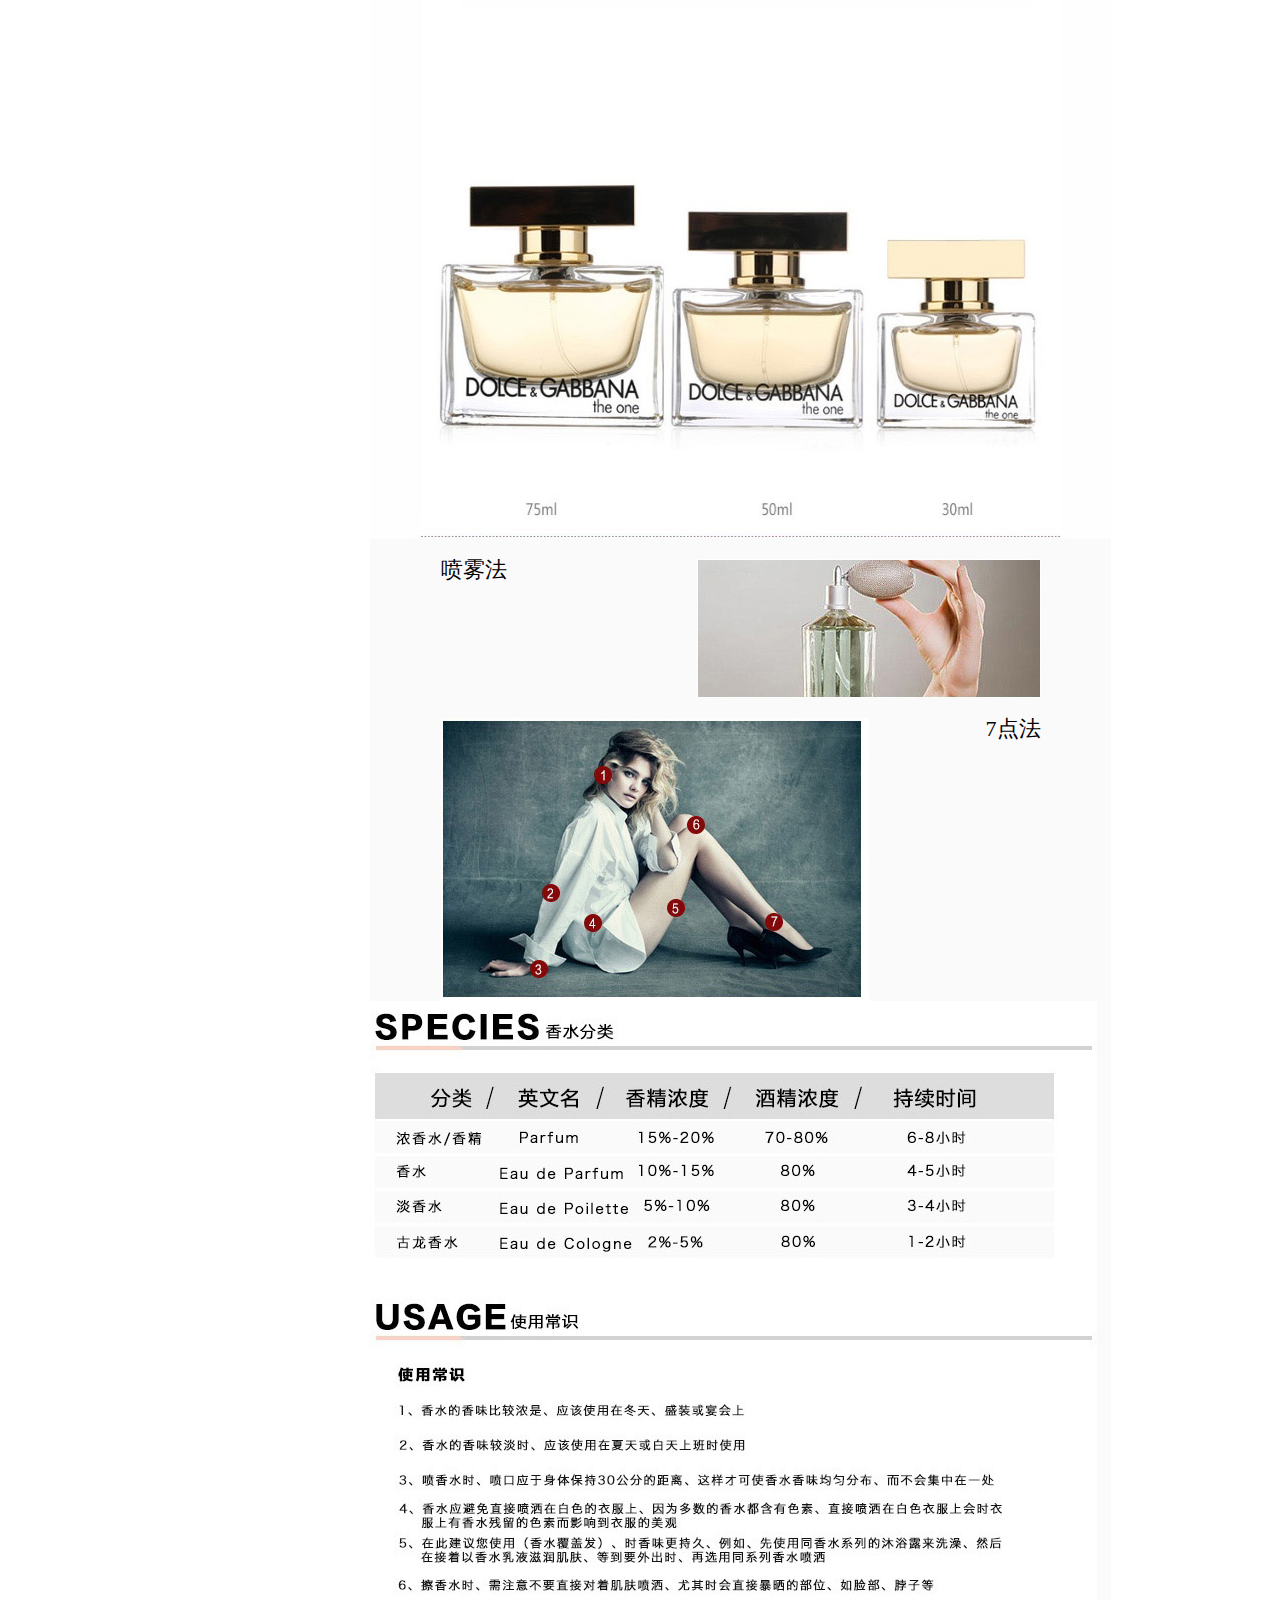
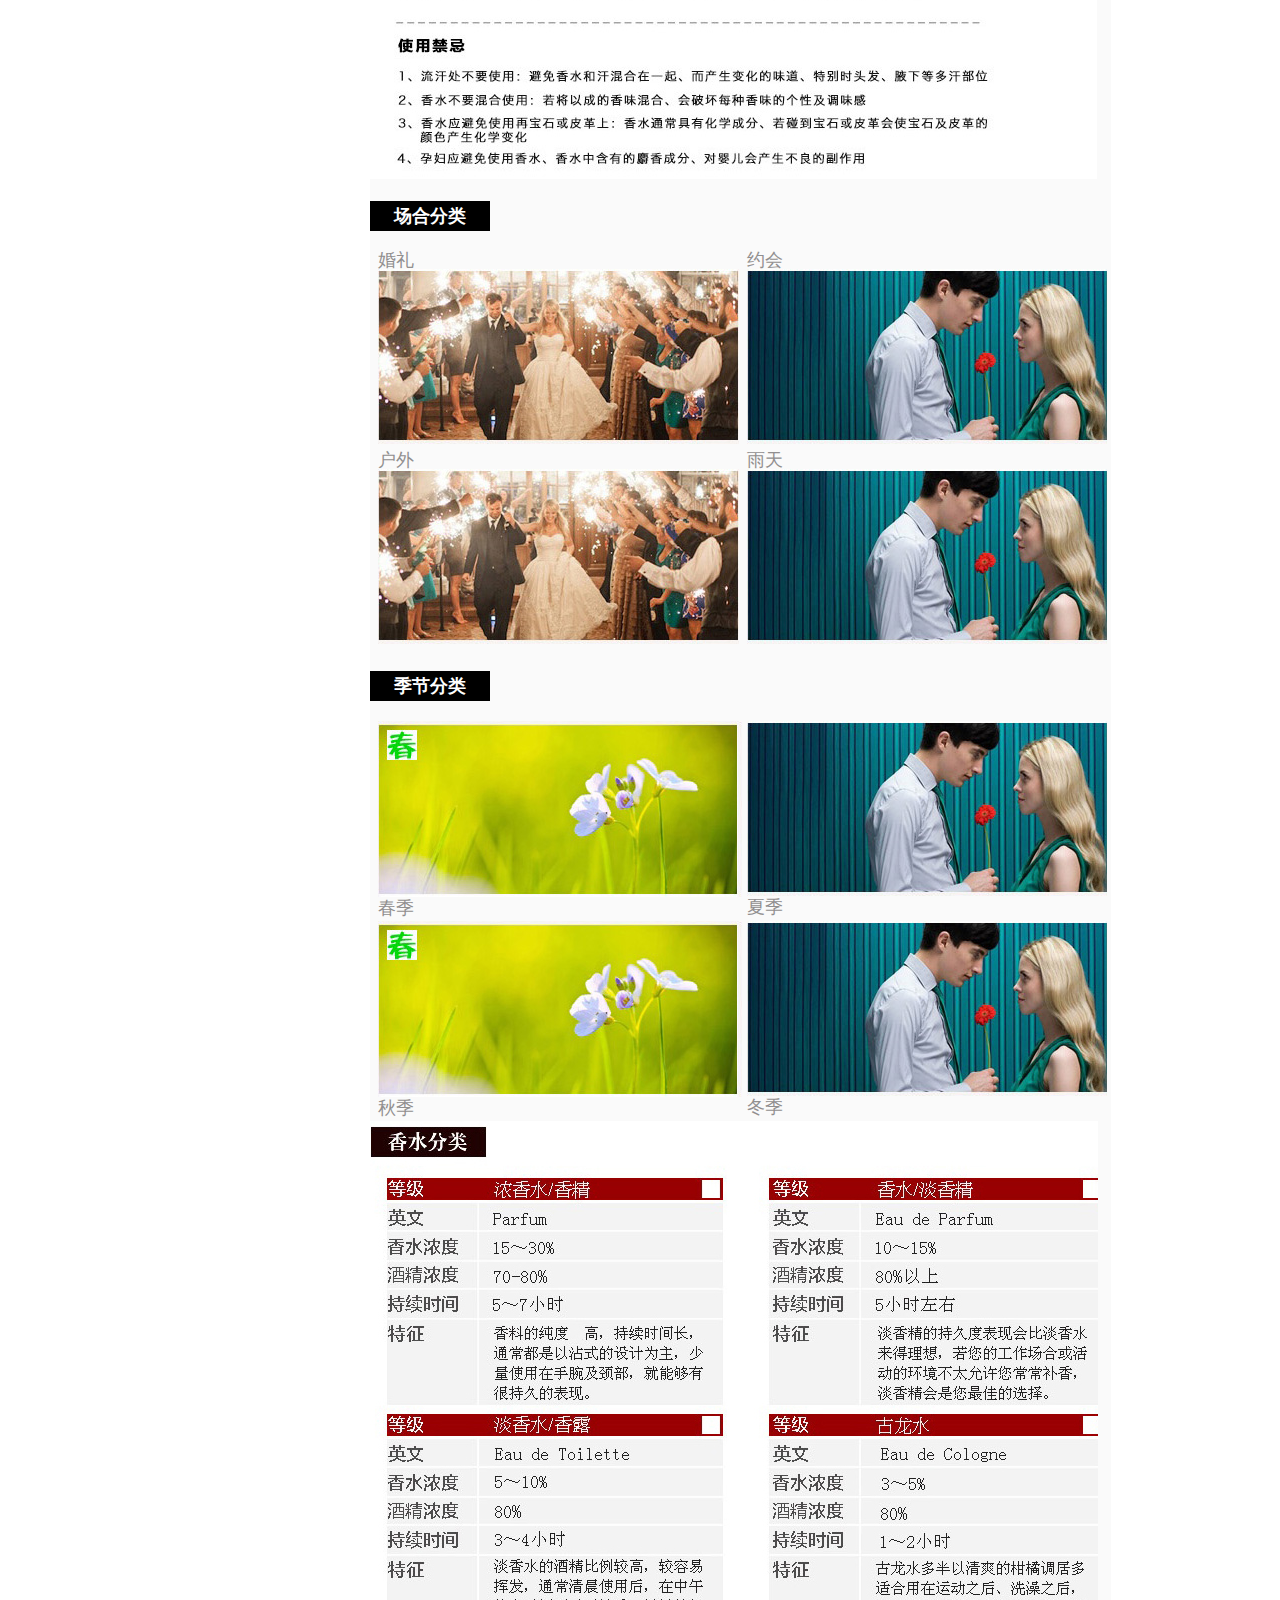
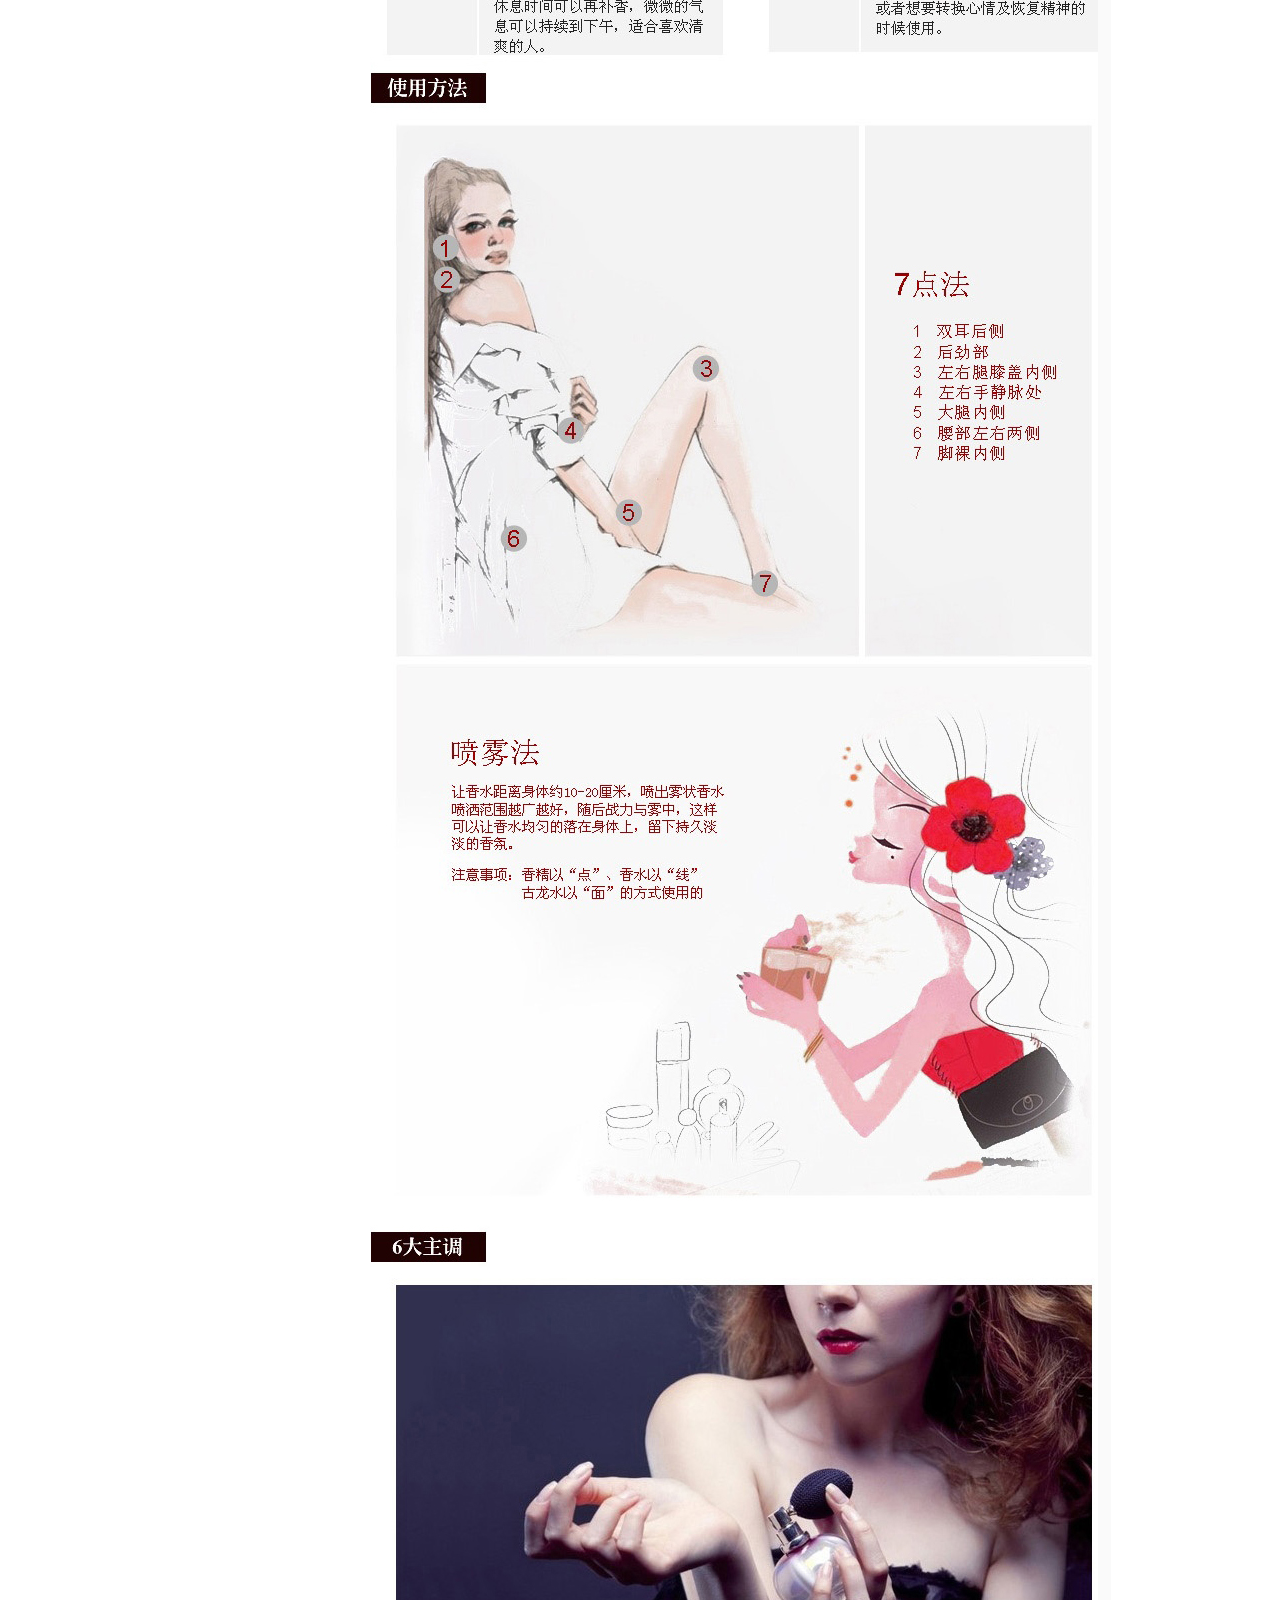
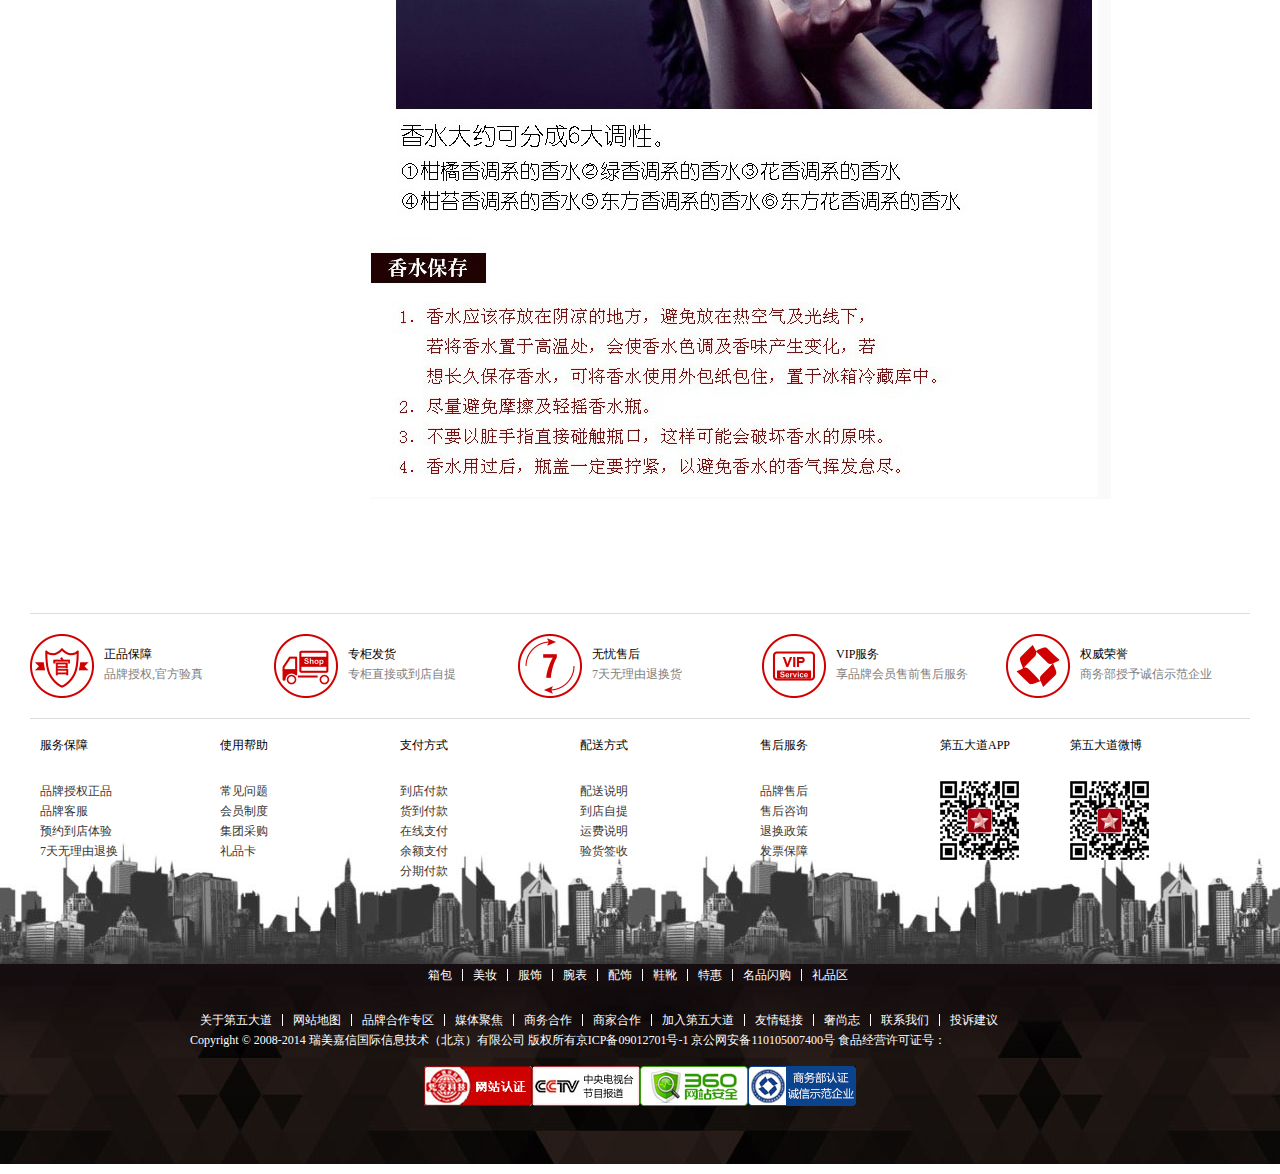
<file: YSJwangye/html/xiangqing.html>
<!DOCTYPE html>
<html>
	<head>
		<meta charset="UTF-8">
		<title></title>
		<script src="../js/jquery-1.11.1.min.js"></script>
		<link rel="stylesheet" href="../css/reset.css" />
		<link rel="stylesheet" href="../css/head-nav-foot.css" />
		<link rel="stylesheet" href="../css/xiangqing.css" />
            <link rel="stylesheet" href="../iconfont/iconfont.css">
		<script src="../js/gongyong.js"></script>
		<script src="../js/xiangqing.js"></script>
	</head>
	<body>
<div class="wrap">
      <div class="zhezhao">
      </div>
      <ul class="side1 side">
            <li></li>
            <li>
                  <p>我的资产</p>
            </li>
            <li>
                  <p>我喜欢的商品</p>
            </li>
            <li>
                  <p>联系客服</p>
            </li>
      </ul>
      <ul class="side2 side">
            <li>
                  <p>联系我们</p>
            </li>
            <li>
                  <p>意见反馈</p>
            </li>
            <li>
                  <p>返回顶部</p>
            </li>
      </ul>
    <div class="header">
        <div class="head">
            <h3>贵宾热线：400-660-5610</h3>
            <ul>
                <li class="li1"><a href="#">登录</a></li>
                <li class="li1"><a href="#">注册</a></li>
                <li class="li2"><a href="#">悦视觉</a></li>
                <li class="li3"><a href="#">我的关注</a></li>
                <li class="li3"><a href="#">更多</a></li>
                <li class="li4"><a href="#">下载手机版</a></li>
            </ul>
        </div>
    </div>
    <div class="logo1">
        <img src="../img/5.png" alt=""/>
        <input type="text" class="txt"/>
        <input type="button" class="btn"/>
    </div>
        <div class="nav">
        <ul class="navc">
            <li class="li1">
                  商品分类
                  <ul class="list">
                        <li>
                              <i class="iconfont icon-huodong"></i>推荐品牌
                              <ul class="list2">
                                    <li>
                                          <span>箱包</span>
                                          <a href="#">单肩包</a>
                                                <a href="#">手提包</a>
                                                <a href="#">手提斜挎包</a>
                                                <a href="#">双肩包</a>
                                                <a href="#">手拿包</a>
                                                <a href="#">钱包</a>
                                                <a href="#">小皮件</a>
                                                <a href="#">旅行箱/包</a>
                                                <a href="#">斜挎包</a>
                                                <a href="#">化妆箱/包</a>
                                                <a href="#">功能箱包</a>
                                    </li>
                                    <li>
                                          <span>推荐品牌</span>
                                          <a href="#">Gucci古琦</a>
                                                <a href="#">Burberry巴宝莉</a>
                                                <a href="#">Louis Vuitton/LV路易.威登</a>
                                                <a href="#">Prada普拉达</a>
                                                <a href="#">Dior迪奥</a>
                                    </li>
                                    <li>
                                          <span>热门词</span>
                                          <a href="#">Gucci古琦</a>
                                                <a href="#">Burberry巴宝莉</a>
                                                <a href="#">Louis Vuitton/LV路易.威登</a>
                                                <a href="#">Prada普拉达</a>
                                                <a href="#">Dior迪奥</a>
                                    </li>
                                    <li>
                                          <a href="#">进入箱包频道</a>
                                          <a href="#">闪电发货区</a>
                                    </li>
                              </ul>
                        </li>
                        <li>
                              <i class="iconfont icon-huodong"></i>箱包
                              <ul class="list2">
                                    <li>
                                          <span>箱包</span>
                                          <a href="#">单肩包</a>
                                                <a href="#">手提包</a>
                                                <a href="#">手提斜挎包</a>
                                                <a href="#">双肩包</a>
                                                <a href="#">手拿包</a>
                                                <a href="#">钱包</a>
                                                <a href="#">小皮件</a>
                                                <a href="#">旅行箱/包</a>
                                                <a href="#">斜挎包</a>
                                                <a href="#">化妆箱/包</a>
                                                <a href="#">功能箱包</a>
                                    </li>
                                    <li>
                                          <span>推荐品牌</span>
                                          <a href="#">Gucci古琦</a>
                                                <a href="#">Burberry巴宝莉</a>
                                                <a href="#">Louis Vuitton/LV路易.威登</a>
                                                <a href="#">Prada普拉达</a>
                                                <a href="#">Dior迪奥</a>
                                    </li>
                                    <li>
                                          <span>热门词</span>
                                          <a href="#">Gucci古琦</a>
                                                <a href="#">Burberry巴宝莉</a>
                                                <a href="#">Louis Vuitton/LV路易.威登</a>
                                                <a href="#">Prada普拉达</a>
                                                <a href="#">Dior迪奥</a>
                                    </li>
                                    <li>
                                          <a href="#">进入箱包频道</a>
                                          <a href="#">闪电发货区</a>
                                    </li>
                              </ul>
                        </li>
                        <li>
                              <i class="iconfont icon-huodong"></i>美妆
                              <ul class="list2">
                                    <li>
                                          <span>箱包</span>
                                          <a href="#">单肩包</a>
                                                <a href="#">手提包</a>
                                                <a href="#">手提斜挎包</a>
                                                <a href="#">双肩包</a>
                                                <a href="#">手拿包</a>
                                                <a href="#">钱包</a>
                                                <a href="#">小皮件</a>
                                                <a href="#">旅行箱/包</a>
                                                <a href="#">斜挎包</a>
                                                <a href="#">化妆箱/包</a>
                                                <a href="#">功能箱包</a>
                                    </li>
                                    <li>
                                          <span>推荐品牌</span>
                                          <a href="#">Gucci古琦</a>
                                                <a href="#">Burberry巴宝莉</a>
                                                <a href="#">Louis Vuitton/LV路易.威登</a>
                                                <a href="#">Prada普拉达</a>
                                                <a href="#">Dior迪奥</a>
                                    </li>
                                    <li>
                                          <span>热门词</span>
                                          <a href="#">Gucci古琦</a>
                                                <a href="#">Burberry巴宝莉</a>
                                                <a href="#">Louis Vuitton/LV路易.威登</a>
                                                <a href="#">Prada普拉达</a>
                                                <a href="#">Dior迪奥</a>
                                    </li>
                                    <li>
                                          <a href="#">进入箱包频道</a>
                                          <a href="#">闪电发货区</a>
                                    </li>
                              </ul>
                        </li>
                        <li>
                              <i class="iconfont icon-huodong"></i>服装
                              <ul class="list2">
                                    <li>
                                          <span>箱包</span>
                                          <a href="#">单肩包</a>
                                                <a href="#">手提包</a>
                                                <a href="#">手提斜挎包</a>
                                                <a href="#">双肩包</a>
                                                <a href="#">手拿包</a>
                                                <a href="#">钱包</a>
                                                <a href="#">小皮件</a>
                                                <a href="#">旅行箱/包</a>
                                                <a href="#">斜挎包</a>
                                                <a href="#">化妆箱/包</a>
                                                <a href="#">功能箱包</a>
                                    </li>
                                    <li>
                                          <span>推荐品牌</span>
                                          <a href="#">Gucci古琦</a>
                                                <a href="#">Burberry巴宝莉</a>
                                                <a href="#">Louis Vuitton/LV路易.威登</a>
                                                <a href="#">Prada普拉达</a>
                                                <a href="#">Dior迪奥</a>
                                    </li>
                                    <li>
                                          <span>热门词</span>
                                          <a href="#">Gucci古琦</a>
                                                <a href="#">Burberry巴宝莉</a>
                                                <a href="#">Louis Vuitton/LV路易.威登</a>
                                                <a href="#">Prada普拉达</a>
                                                <a href="#">Dior迪奥</a>
                                    </li>
                                    <li>
                                          <a href="#">进入箱包频道</a>
                                          <a href="#">闪电发货区</a>
                                    </li>
                              </ul>
                        </li>
                        <li>
                              <i class="iconfont icon-huodong"></i>腕表
                              <ul class="list2">
                                    <li>
                                          <span>箱包</span>
                                          <a href="#">单肩包</a>
                                                <a href="#">手提包</a>
                                                <a href="#">手提斜挎包</a>
                                                <a href="#">双肩包</a>
                                                <a href="#">手拿包</a>
                                                <a href="#">钱包</a>
                                                <a href="#">小皮件</a>
                                                <a href="#">旅行箱/包</a>
                                                <a href="#">斜挎包</a>
                                                <a href="#">化妆箱/包</a>
                                                <a href="#">功能箱包</a>
                                    </li>
                                    <li>
                                          <span>推荐品牌</span>
                                          <a href="#">Gucci古琦</a>
                                                <a href="#">Burberry巴宝莉</a>
                                                <a href="#">Louis Vuitton/LV路易.威登</a>
                                                <a href="#">Prada普拉达</a>
                                                <a href="#">Dior迪奥</a>
                                    </li>
                                    <li>
                                          <span>热门词</span>
                                          <a href="#">Gucci古琦</a>
                                                <a href="#">Burberry巴宝莉</a>
                                                <a href="#">Louis Vuitton/LV路易.威登</a>
                                                <a href="#">Prada普拉达</a>
                                                <a href="#">Dior迪奥</a>
                                    </li>
                                    <li>
                                          <a href="#">进入箱包频道</a>
                                          <a href="#">闪电发货区</a>
                                    </li>
                              </ul>
                        </li>
                        <li>
                              <i class="iconfont icon-huodong"></i>配饰
                              <ul class="list2">
                                    <li>
                                          <span>箱包</span>
                                          <a href="#">单肩包</a>
                                                <a href="#">手提包</a>
                                                <a href="#">手提斜挎包</a>
                                                <a href="#">双肩包</a>
                                                <a href="#">手拿包</a>
                                                <a href="#">钱包</a>
                                                <a href="#">小皮件</a>
                                                <a href="#">旅行箱/包</a>
                                                <a href="#">斜挎包</a>
                                                <a href="#">化妆箱/包</a>
                                                <a href="#">功能箱包</a>
                                    </li>
                                    <li>
                                          <span>推荐品牌</span>
                                          <a href="#">Gucci古琦</a>
                                                <a href="#">Burberry巴宝莉</a>
                                                <a href="#">Louis Vuitton/LV路易.威登</a>
                                                <a href="#">Prada普拉达</a>
                                                <a href="#">Dior迪奥</a>
                                    </li>
                                    <li>
                                          <span>热门词</span>
                                          <a href="#">Gucci古琦</a>
                                                <a href="#">Burberry巴宝莉</a>
                                                <a href="#">Louis Vuitton/LV路易.威登</a>
                                                <a href="#">Prada普拉达</a>
                                                <a href="#">Dior迪奥</a>
                                    </li>
                                    <li>
                                          <a href="#">进入箱包频道</a>
                                          <a href="#">闪电发货区</a>
                                    </li>
                              </ul>
                        </li>
                        <li>
                              <i class="iconfont icon-huodong"></i>鞋靴
                              <ul class="list2">
                                    <li>
                                          <span>箱包</span>
                                          <a href="#">单肩包</a>
                                                <a href="#">手提包</a>
                                                <a href="#">手提斜挎包</a>
                                                <a href="#">双肩包</a>
                                                <a href="#">手拿包</a>
                                                <a href="#">钱包</a>
                                                <a href="#">小皮件</a>
                                                <a href="#">旅行箱/包</a>
                                                <a href="#">斜挎包</a>
                                                <a href="#">化妆箱/包</a>
                                                <a href="#">功能箱包</a>
                                    </li>
                                    <li>
                                          <span>推荐品牌</span>
                                          <a href="#">Gucci古琦</a>
                                                <a href="#">Burberry巴宝莉</a>
                                                <a href="#">Louis Vuitton/LV路易.威登</a>
                                                <a href="#">Prada普拉达</a>
                                                <a href="#">Dior迪奥</a>
                                    </li>
                                    <li>
                                          <span>热门词</span>
                                          <a href="#">Gucci古琦</a>
                                                <a href="#">Burberry巴宝莉</a>
                                                <a href="#">Louis Vuitton/LV路易.威登</a>
                                                <a href="#">Prada普拉达</a>
                                                <a href="#">Dior迪奥</a>
                                    </li>
                                    <li>
                                          <a href="#">进入箱包频道</a>
                                          <a href="#">闪电发货区</a>
                                    </li>
                              </ul>
                        </li>
                        <li>
                              <i class="iconfont icon-huodong"></i>母婴
                              <ul class="list2">
                                    <li>
                                          <span>箱包</span>
                                          <a href="#">单肩包</a>
                                                <a href="#">手提包</a>
                                                <a href="#">手提斜挎包</a>
                                                <a href="#">双肩包</a>
                                                <a href="#">手拿包</a>
                                                <a href="#">钱包</a>
                                                <a href="#">小皮件</a>
                                                <a href="#">旅行箱/包</a>
                                                <a href="#">斜挎包</a>
                                                <a href="#">化妆箱/包</a>
                                                <a href="#">功能箱包</a>
                                    </li>
                                    <li>
                                          <span>推荐品牌</span>
                                          <a href="#">Gucci古琦</a>
                                                <a href="#">Burberry巴宝莉</a>
                                                <a href="#">Louis Vuitton/LV路易.威登</a>
                                                <a href="#">Prada普拉达</a>
                                                <a href="#">Dior迪奥</a>
                                    </li>
                                    <li>
                                          <span>热门词</span>
                                          <a href="#">Gucci古琦</a>
                                                <a href="#">Burberry巴宝莉</a>
                                                <a href="#">Louis Vuitton/LV路易.威登</a>
                                                <a href="#">Prada普拉达</a>
                                                <a href="#">Dior迪奥</a>
                                    </li>
                                    <li>
                                          <a href="#">进入箱包频道</a>
                                          <a href="#">闪电发货区</a>
                                    </li>
                              </ul>
                        </li>
                        <li>
                              <i class="iconfont icon-huodong"></i>美酒
                              <ul class="list2">
                                    <li>
                                          <span>箱包</span>
                                          <a href="#">单肩包</a>
                                                <a href="#">手提包</a>
                                                <a href="#">手提斜挎包</a>
                                                <a href="#">双肩包</a>
                                                <a href="#">手拿包</a>
                                                <a href="#">钱包</a>
                                                <a href="#">小皮件</a>
                                                <a href="#">旅行箱/包</a>
                                                <a href="#">斜挎包</a>
                                                <a href="#">化妆箱/包</a>
                                                <a href="#">功能箱包</a>
                                    </li>
                                    <li>
                                          <span>推荐品牌</span>
                                          <a href="#">Gucci古琦</a>
                                                <a href="#">Burberry巴宝莉</a>
                                                <a href="#">Louis Vuitton/LV路易.威登</a>
                                                <a href="#">Prada普拉达</a>
                                                <a href="#">Dior迪奥</a>
                                    </li>
                                    <li>
                                          <span>热门词</span>
                                          <a href="#">Gucci古琦</a>
                                                <a href="#">Burberry巴宝莉</a>
                                                <a href="#">Louis Vuitton/LV路易.威登</a>
                                                <a href="#">Prada普拉达</a>
                                                <a href="#">Dior迪奥</a>
                                    </li>
                                    <li>
                                          <a href="#">进入箱包频道</a>
                                          <a href="#">闪电发货区</a>
                                    </li>
                              </ul>
                        </li>
                        <li>
                              <i class="iconfont icon-huodong"></i>美食
                              <ul class="list2">
                                    <li>
                                          <span>箱包</span>
                                          <a href="#">单肩包</a>
                                                <a href="#">手提包</a>
                                                <a href="#">手提斜挎包</a>
                                                <a href="#">双肩包</a>
                                                <a href="#">手拿包</a>
                                                <a href="#">钱包</a>
                                                <a href="#">小皮件</a>
                                                <a href="#">旅行箱/包</a>
                                                <a href="#">斜挎包</a>
                                                <a href="#">化妆箱/包</a>
                                                <a href="#">功能箱包</a>
                                    </li>
                                    <li>
                                          <span>推荐品牌</span>
                                          <a href="#">Gucci古琦</a>
                                                <a href="#">Burberry巴宝莉</a>
                                                <a href="#">Louis Vuitton/LV路易.威登</a>
                                                <a href="#">Prada普拉达</a>
                                                <a href="#">Dior迪奥</a>
                                    </li>
                                    <li>
                                          <span>热门词</span>
                                          <a href="#">Gucci古琦</a>
                                                <a href="#">Burberry巴宝莉</a>
                                                <a href="#">Louis Vuitton/LV路易.威登</a>
                                                <a href="#">Prada普拉达</a>
                                                <a href="#">Dior迪奥</a>
                                    </li>
                                    <li>
                                          <a href="#">进入箱包频道</a>
                                          <a href="#">闪电发货区</a>
                                    </li>
                              </ul>
                        </li>
                  </ul>
            </li>
            <li><a href="#">首页</a></li>
            <li><a href="#">海外摄影</a></li>
            <li><a href="#">全球旅拍</a></li>
            <li><a href="#">微视频</a></li>
            <li><a href="#">海外婚礼</a></li>
            <li><a href="#">关于我们</a></li>
        </ul>
    </div>
	<div class="main1">
		<div class="main1l">
			<div class="main1lt">
				<ul class="mirror">
					
					<li class="li1 smallImg"><img src="../img/0z1.jpg"/><div class="drag"></div></li>
					<li class="smallImg"><img src="../img/0z2.jpg"/><div class="drag"></div></li>
					<li class="smallImg"><img src="../img/0z3.jpg"/><div class="drag"></div></li>
					<li class="smallImg"><img src="../img/0z4.jpg"/><div class="drag"></div></li>
					<li class="smallImg"><img src="../img/0z5.jpg"/><div class="drag"></div></li>
					<li class="bigCursor"><img src="../img/0z1.jpg"/></li>
					<li class="bigCursor"><img src="../img/0z2.jpg"/></li>
					<li class="bigCursor"><img src="../img/0z3.jpg"/></li>
					<li class="bigCursor"><img src="../img/0z4.jpg"/></li>
					<li class="bigCursor"><img src="../img/0z5.jpg"/></li>
				</ul>
			</div>
			<ul class="main1lb">
				<li><img src="../img/0z1.jpg"/></li>
				<li><img src="../img/0z2.jpg"/></li>
				<li><img src="../img/0z3.jpg"/></li>
				<li><img src="../img/0z4.jpg"/></li>
				<li><img src="../img/0z5.jpg"/></li>
			</ul>
		</div>
		<div class="main1r">
			<p class="p1">Dolce&Gabbana（D&G）</p>
			<p class="p2">The One唯我女士香水 50ml</p>
			<p class="p3">货号: 5Lux090498g_p199807</p>
			<div class="pc">
				<div class="pcc">
					<p class="p4">¥ 3799.00</p>
					<p class="p5">专柜价：¥ 4999.00</p>
					<p class="p6">移动专享价:¥3599.00 </p>
				</div>
				<p class="p7">红卡会员价</p>
				<img src="../img/0z6.jpg"  />
				<p class="p8">会员价</p>
				<p class="p9">下载APP立享优惠</p>
			</div>
			<div class="rl">
				<span class="span1">容量</span>
				<div class="span2">30ml</div>
				<div class="span2">50ml</div>
				<div class="span2">75ml</div>
			</div>
			<div class="sl">
				<span class="span1">数量</span>
				<div class="span2">-</div>
				<input type="text" value="1" class="span3"/>
				<div class="span4">+</div>
			</div>
			<p class="p10">
				发货门店     此货品将由 第五大道奢侈品网 为您发货。<br/>
				发货时效       预计1-3个工作日发货，延迟发货慢必赔！查看详情 <br/>
				温馨提示       本商品 不支持货到付款 有质量问题支持7天退换货<br/>
				包邮政策       白金钻石顺丰包邮，注册用户满99元免邮（稀奇艺术品牌及货到付款除外）<br/>
			</p>
			<div class="p11">
				<a class="a1" href="#">立即购买</a>
				<a class="a2" href="#">加入购物袋</a>
			</div>
			<ul class="p12">
				<li><a href="#">收藏</a></li>
				<li><a href="#">分享</a></li>
				<li>品牌官方授权</li>
				<li>全球速递</li>
				<li>商务部诚信企业</li>
			</ul>
		</div>
	</div>
	<div class="main2">
		<ul class="main2t">
			<li>第五大道奢侈品网</li>
			<li class="active">商品详情</li>
			<li class="active">尺寸参照</li>
			<li class="active">商品评价</li>
			<li class="active">手机购买</li>
		</ul>
		<div class="main2b">
			<h3>热销排行</h3>
			<ul class="main2bl">
				<li>
					<a href="#"><img src="../img/0z15.jpg"/></a>
					<p><a href="#">The One唯我女士香水</a><span>RMB:455.00</span></p>
				</li>
				<li>
					<a href="#"><img src="../img/0z16.jpg"/></a>
					<p><a href="#">The One唯我女士香水</a><span>RMB:455.00</span></p>
				</li>
				<li>
					<a href="#"><img src="../img/0z17.jpg"/></a>
					<p><a href="#">The One唯我女士香水</a><span>RMB:455.00</span></p>
				</li>
				<li>
					<a href="#"><img src="../img/0z18.jpg"/></a>
					<p><a href="#">The One唯我女士香水</a><span>RMB:455.00</span></p>
				</li>
				<li>
					<a href="#"><img src="../img/0z19.jpg"/></a>
					<p><a href="#">The One唯我女士香水</a><span>RMB:455.00</span></p>
				</li>
				<li>
					<a href="#"><img src="../img/0z15.jpg"/></a>
					<p><a href="#">The One唯我女士香水</a><span>RMB:455.00</span></p>
				</li>
				<li>
					<a href="#"><img src="../img/0z15.jpg"/></a>
					<p><a href="#">The One唯我女士香水</a><span>RMB:455.00</span></p>
				</li>
				<li>
					<a href="#"><img src="../img/0z16.jpg"/></a>
					<p><a href="#">The One唯我女士香水</a><span>RMB:455.00</span></p>
				</li>
				<li>
					<a href="#"><img src="../img/0z17.jpg"/></a>
					<p><a href="#">The One唯我女士香水</a><span>RMB:455.00</span></p>
				</li>
				<li>
					<a href="#"><img src="../img/0z18.jpg"/></a>
					<p><a href="#">The One唯我女士香水</a><span>RMB:455.00</span></p>
				</li>
				<li>
					<a href="#"><img src="../img/0z19.jpg"/></a>
					<p><a href="#">The One唯我女士香水</a><span>RMB:455.00</span></p>
				</li>
				<li>
					<a href="#"><img src="../img/0z15.jpg"/></a>
					<p><a href="#">The One唯我女士香水</a><span>RMB:455.00</span></p>
				</li>
			</ul>
			<div class="main2br">
				<div class="main2br3">
					<div class="tab">
						<div class="tab1">
							<img src="../img/0z32.jpg" />
						</div>
						<dl class="tab2">
							<dt><img src="../img/0z33.jpg"/></dt>
							<dd>
								<span>用香氛完美诠释了女人</span><br />
								瓶身依循香水传统，然而极简优雅的<br />
								风格却是奢华的完美代表<br />
								女强人的形象是整体设计的主轴<br />
								他是有着娇柔的身躯，<br />
								却充满大胆的精神，扎实的金色瓶盖，<br />
								裹盖者精致多彩的汁液香氛<br />
								静静隐藏在曲线优雅的瓶身内<br />
							</dd>
						</dl>
						<p class="tab3">
							瓶身依循香水传统，然而极简优雅的,女强人的形象是整体设计的主轴,他是有着娇柔的身躯,却充满大胆的精神，扎实的金色瓶盖,裹盖者精致多彩的汁液香氛,静静隐藏在曲线优雅的瓶身内
							
						</p>
						<dl class="tab4">
							<dt><img src="../img/0z34.jpg"/></dt>
							<dd>
								<span>#香调</span><br />
								【前调】佛手钳  百合 荔枝 水蜜桃<br />
								【中调】佛手钳  百合 荔枝 水蜜桃<br />
								【后调】佛手钳  百合 荔枝 水蜜桃<br />
							</dd>
						</dl>
						<div class="tab5">
							<dl>
								<dt><img src="../img/0z35.jpg"/></dt>
								<dd>前调:佛手钳  百合 荔枝 水蜜桃</dd>
							</dl>
							<dl>
								<dt><img src="../img/0z35.jpg"/></dt>
								<dd>中调:佛手钳  百合 荔枝 水蜜桃</dd>
							</dl>
							<dl>
								<dt><img src="../img/0z35.jpg"/></dt>
								<dd>后调:佛手钳  百合 荔枝 水蜜桃</dd>
							</dl>
						</div>
						<dl class="tab6">
							<dt><img src="../img/0z36.jpg"/></dt>
							<dd>商品品牌：D&G杜加班纳</dd>
							<dd>商品品牌：D&G杜加班纳</dd>
							<dd>商品品牌：D&G杜加班纳</dd>
							<dd>商品品牌：D&G杜加班纳</dd>
														
						</dl>
						<div class="tab7">
							<img src="../img/0z37.jpg" />
						</div>
						<dl class="tab8">
							<dt><img src="../img/0z26.jpg"/</dt>
							<dd>喷雾法</dd>
						</dl>
						<dl class="tab9">
							<dt><img src="../img/0z27.jpg"/</dt>
							<dd>7点法</dd>
						</dl>
						<div class="tab10">
							<img src="../img/0z28.jpg" />
						</div>
						<div class="tab11">
							<h2>场合分类</h2>
							<div class="tab11_pic1">
								<dl>
									<dt>婚礼</dt>
									<dd><img src="../img/0z29.jpg"/></dd>
								</dl>
								<dl>
									<dt>约会</dt>
									<dd><img src="../img/0z30.jpg"/></dd>
								</dl>
								<dl>
									<dt>户外</dt>
									<dd><img src="../img/0z29.jpg"/></dd>
								</dl>
								<dl>
									<dt>雨天</dt>
									<dd><img src="../img/0z30.jpg"/></dd>
								</dl>
							</div>
							<h2>季节分类</h2>
							<div class="tab11_pic1">
								<dl>
									<dd><img src="../img/0z31.jpg"/></dd>
									<dt>春季</dt>
								</dl>
								<dl>
									<dd><img src="../img/0z30.jpg"/></dd>
									<dt>夏季</dt>
								</dl>
								<dl>
									<dd><img src="../img/0z31.jpg"/></dd>
									<dt>秋季</dt>
								</dl>
								<dl>
									<dd><img src="../img/0z30.jpg"/></dd>
									<dt>冬季</dt>
								</dl>
							</div>
						</div>
						<div class="tab12">
							<img src="../img/0z25.jpg" />
						</div>
					</div>
					<div class="tab">
						<img src="../img/0z38.jpg" />
						<img src="../img/0z39.jpg" />
						<img src="../img/0z40.jpg" />
						<img src="../img/0z41.jpg" />
						<img src="../img/0z42.jpg" />
						<img src="../img/0z43.jpg" />
						<img src="../img/0z44.jpg" />
					</div>
					<div class="tab">
						该商品暂无评价
					</div>
				</div>
			</div>
		</div>
	</div>
	<div class="footer">
		<dl>
			<dt><a href="#"><img src="../img/footer_message01.jpg"/></a></dt>
			<dd>
				<p class="p1">正品保障</p>
				<p class="p2"><a href="#">品牌授权,官方验真</a></p>
			</dd>
		</dl>
		<dl>
			<dt><a href="#"><img src="../img/footer_message02.jpg"/></a></dt>
			<dd>
				<p class="p1">专柜发货</p>
				<p class="p2"><a href="#">专柜直接或到店自提</a></p>
			</dd>
		</dl>
		<dl>
			<dt><a href="#"><img src="../img/footer_message03.jpg"/></a></dt>
			<dd>
				<p class="p1">无忧售后</p>
				<p class="p2"><a href="#">7天无理由退换货</a></p>
			</dd>
		</dl>
		<dl>
			<dt><a href="#"><img src="../img/footer_message04.jpg"/></a></dt>
			<dd>
				<p class="p1">VIP服务</p>
				<p class="p2"><a href="#">享品牌会员售前售后服务</a></p>
			</dd>
		</dl>
		<dl>
			<dt><a href="#"><img src="../img/footer_message05.jpg"/></a></dt>
			<dd>
				<p class="p1">权威荣誉</p>
				<p class="p2"><a href="#">商务部授予诚信示范企业</a></p>
			</dd>
		</dl>
	</div>
	<div class="footc">
		<div class="foot">
			<dl>
				<dt>服务保障</dt>
				<dd><a href="#">品牌授权正品</a></dd>
				<dd><a href="#">品牌客服 </a></dd>
				<dd><a href="#">预约到店体验</a></dd>
				<dd><a href="#">7天无理由退换 </a></dd>
			</dl>
			<dl>
				<dt>使用帮助</dt>
				<dd><a href="#">常见问题</a></dd>
				<dd><a href="#">会员制度 </a></dd>
				<dd><a href="#">集团采购</a></dd>
				<dd><a href="#">礼品卡 </a></dd>
			</dl>
			<dl>
				<dt>支付方式</dt>
				<dd><a href="#">到店付款</a></dd>
				<dd><a href="#">货到付款 </a></dd>
				<dd><a href="#">在线支付</a></dd>
				<dd><a href="#">余额支付 </a></dd>
				<dd><a href="#">分期付款 </a></dd>
			</dl>
			<dl>
				<dt>配送方式</dt>
				<dd><a href="#">配送说明</a></dd>
				<dd><a href="#">到店自提 </a></dd>
				<dd><a href="#">运费说明</a></dd>
				<dd><a href="#">验货签收 </a></dd>
			</dl>
			<dl>
				<dt>售后服务</dt>
				<dd><a href="#">品牌售后</a></dd>
				<dd><a href="#">售后咨询 </a></dd>
				<dd><a href="#">退换政策</a></dd>
				<dd><a href="#">发票保障 </a></dd>
			</dl>
			<dl>
				<dt>第五大道APP</dt>
				<dd><img src="../img/footer_message06.jpg"/></dd>
			</dl>
			<dl>
				<dt>第五大道微博</dt>
				<dd><img src="../img/footer_message06.jpg"/></dd>
			</dl>
		</div>
			<ul class="foot1">
				<li><a href="#">箱包 </a></li>
				<li><a href="#">美妆</a></li>
				<li><a href="#">服饰 </a></li>
				<li><a href="#">腕表</a></li>
				<li><a href="#">配饰</a></li>
				<li><a href="#">鞋靴 </a></li>
				<li><a href="#">特惠  </a></li>
				<li><a href="#">名品闪购 </a></li>
				<li><a href="#">礼品区 </a></li>
			</ul>
			<ul class="foot2">
				<li><a href="#">关于第五大道</a></li>
				<li><a href="#">网站地图</a></li>
				<li><a href="#">品牌合作专区 </a></li>
				<li><a href="#">媒体聚焦</a></li>
				<li><a href="#">商务合作</a></li>
				<li><a href="#">商家合作 </a></li>
				<li><a href="#">加入第五大道  </a></li>
				<li><a href="#">友情链接 </a></li>
				<li><a href="#">奢尚志 </a></li>
				<li><a href="#">联系我们 </a></li>
				<li><a href="#">投诉建议 </a></li>
			</ul>
			<p class="foot3">
				Copyright © 2008-2014 瑞美嘉信国际信息技术（北京）有限公司  版权所有京ICP备09012701号-1 京公网安备110105007400号 食品经营许可证号： 
			</p>
			<ul class="foot4">
				<li><a href="#"><img src="../img/footer_message08.jpg"/></a></li>
				<li><a href="#"><img src="../img/footer_message09.jpg"/></a></li>
				<li><a href="#"><img src="../img/footer_message10.jpg"/></a></li>
				<li><a href="#"><img src="../img/footer_message11.jpg"/></a></li>
			</ul>
		</div>
	</div>
	</body>
</html>
</file>
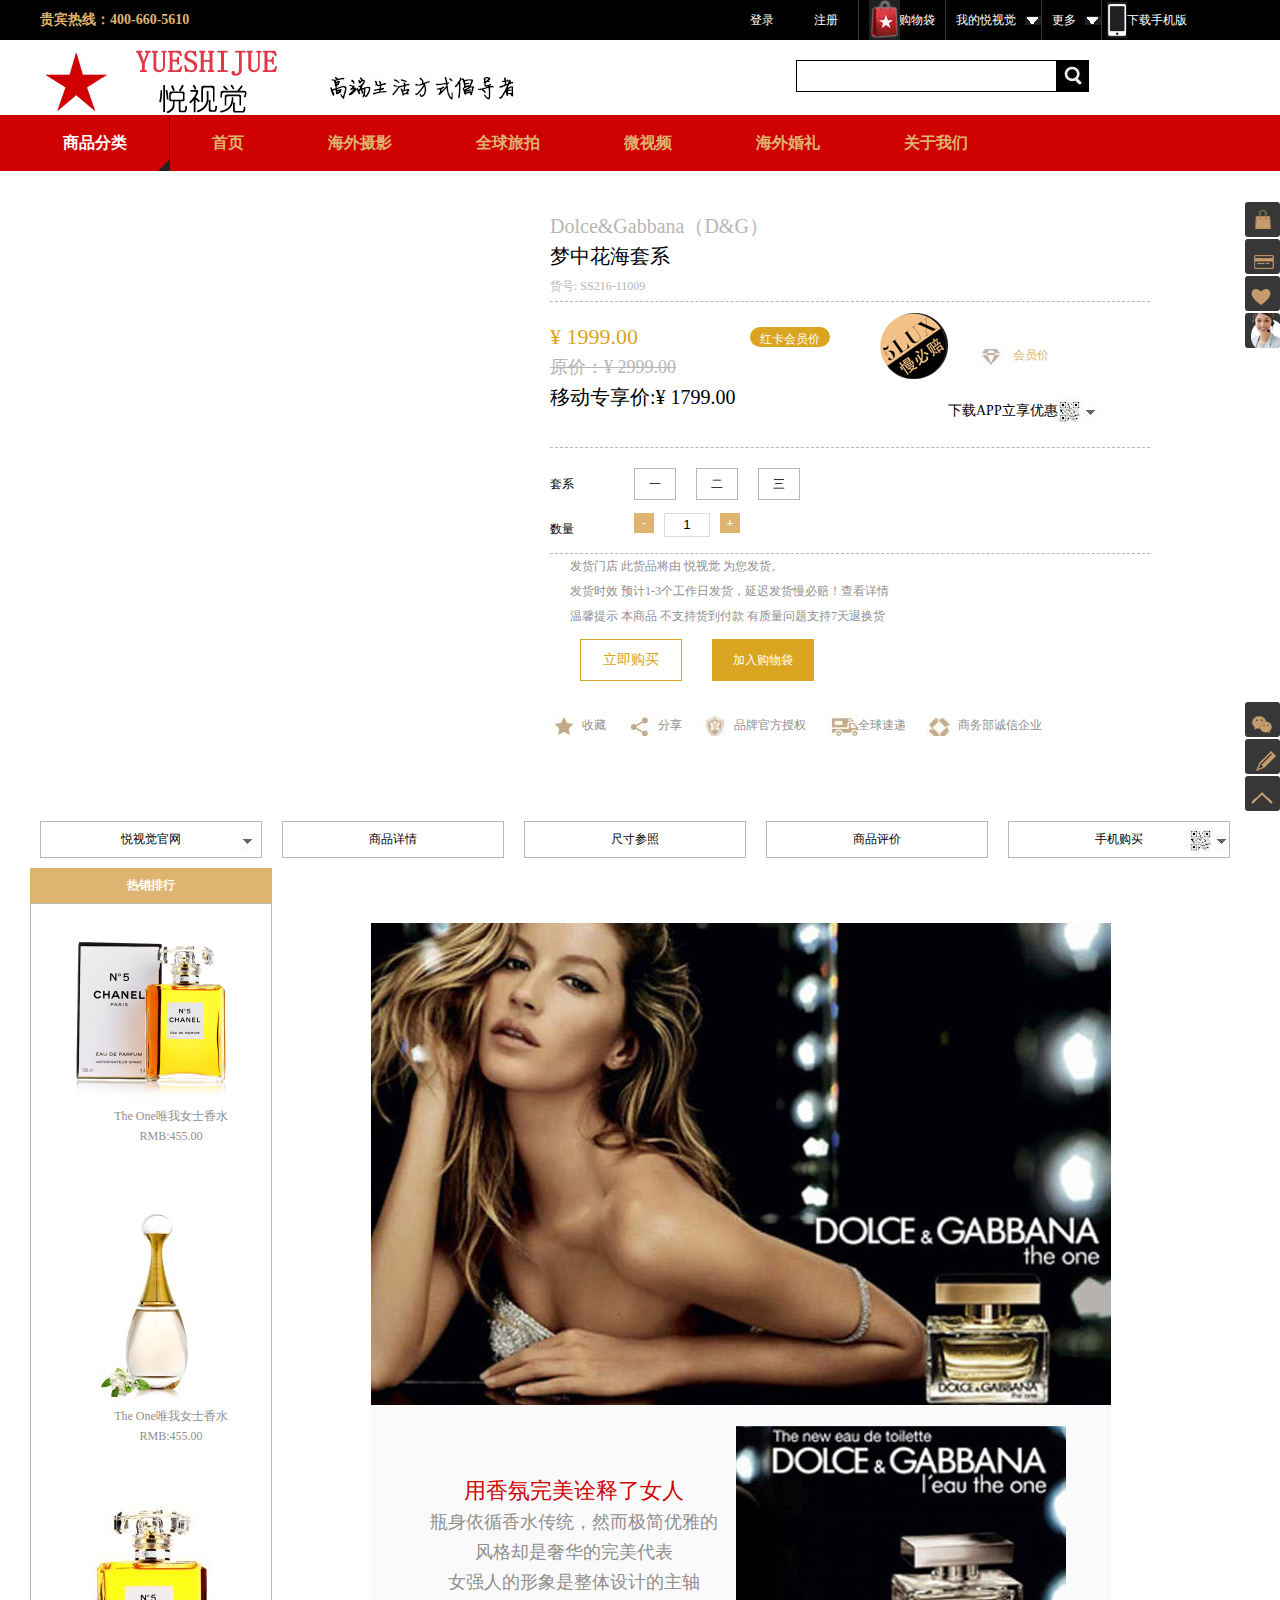
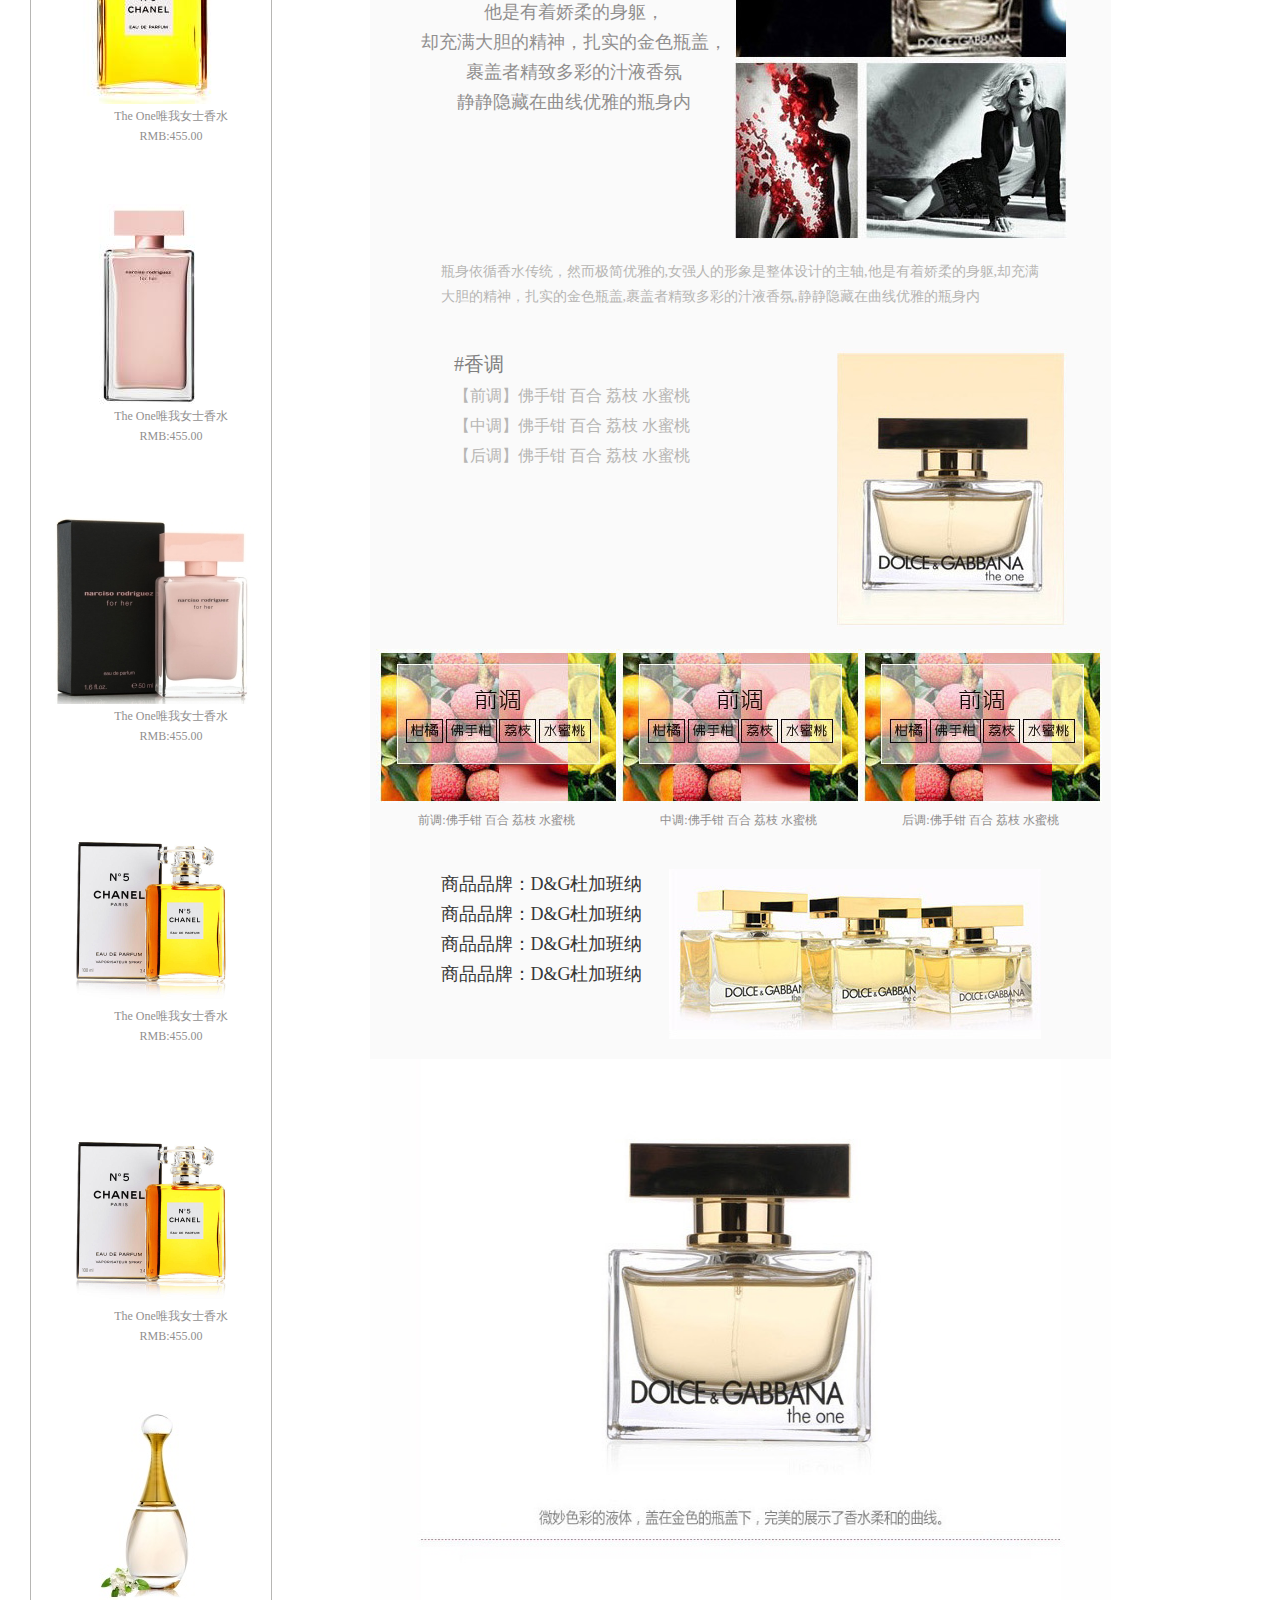
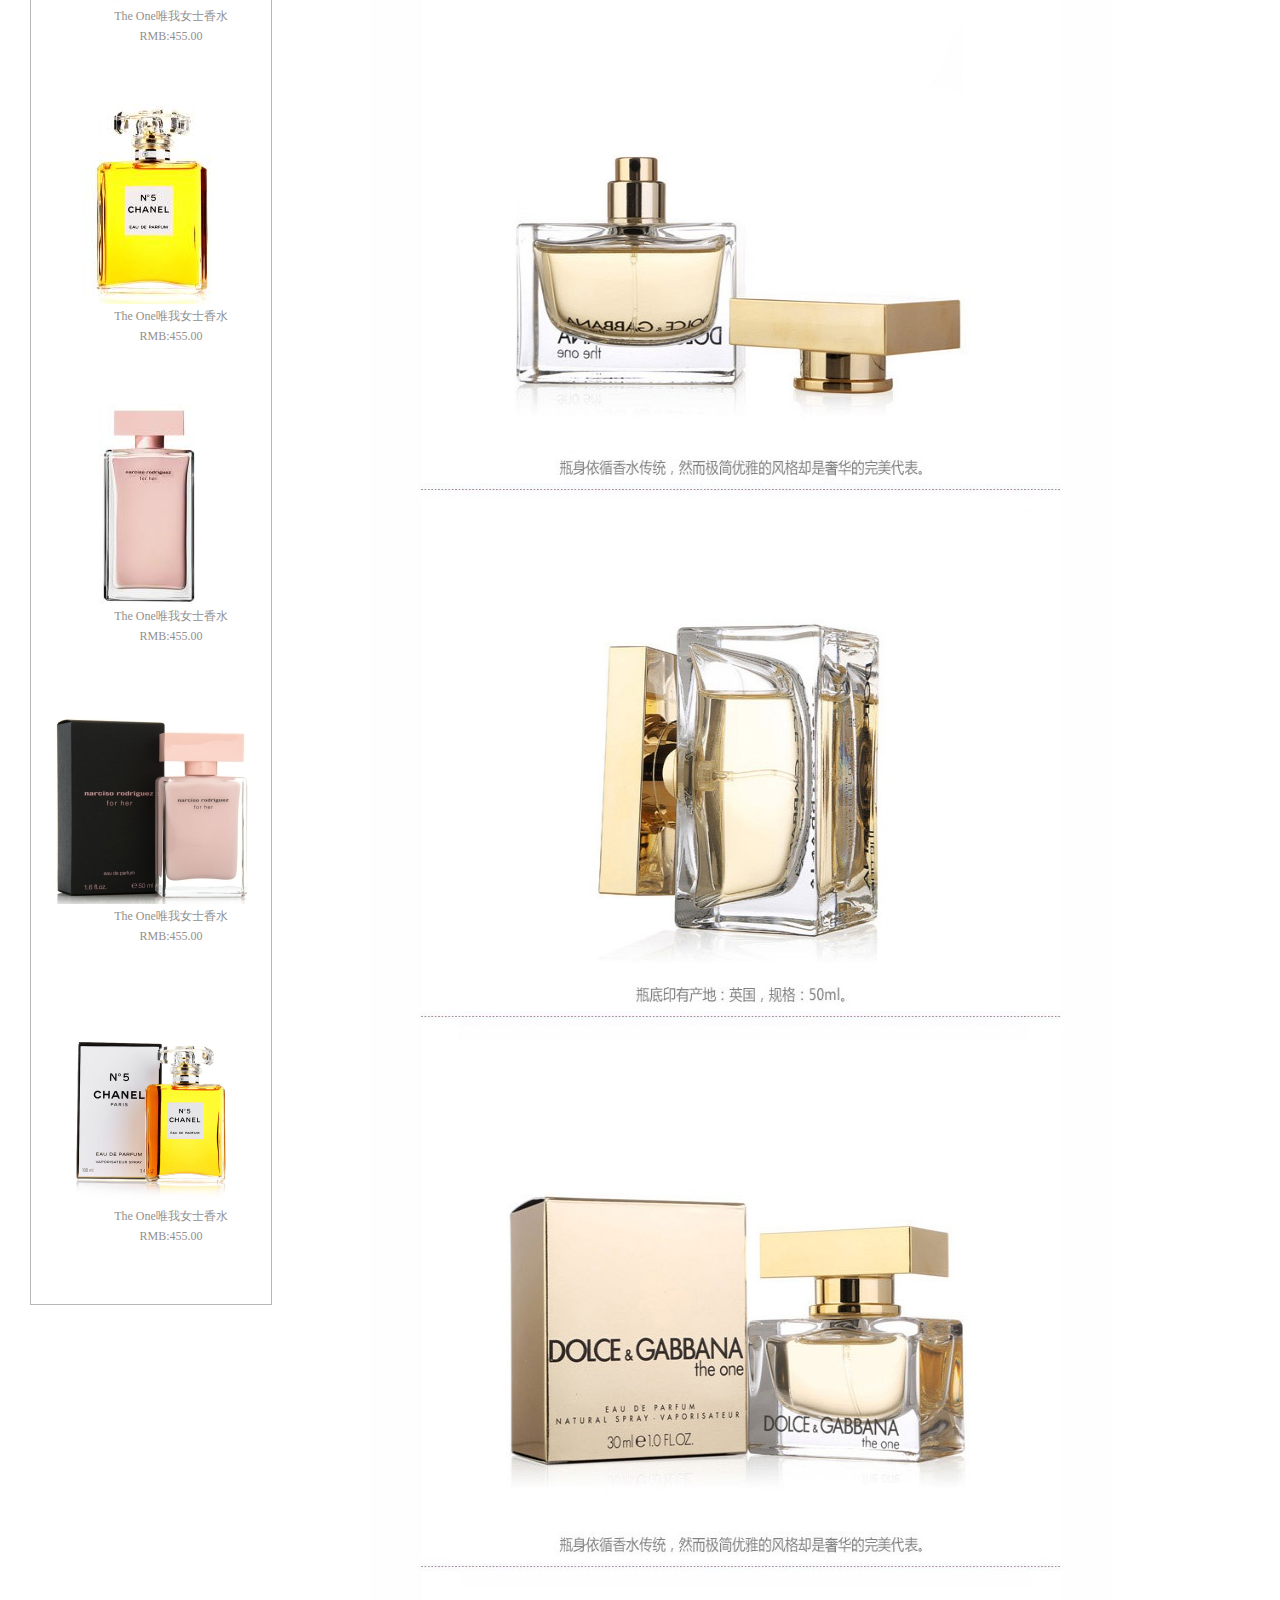
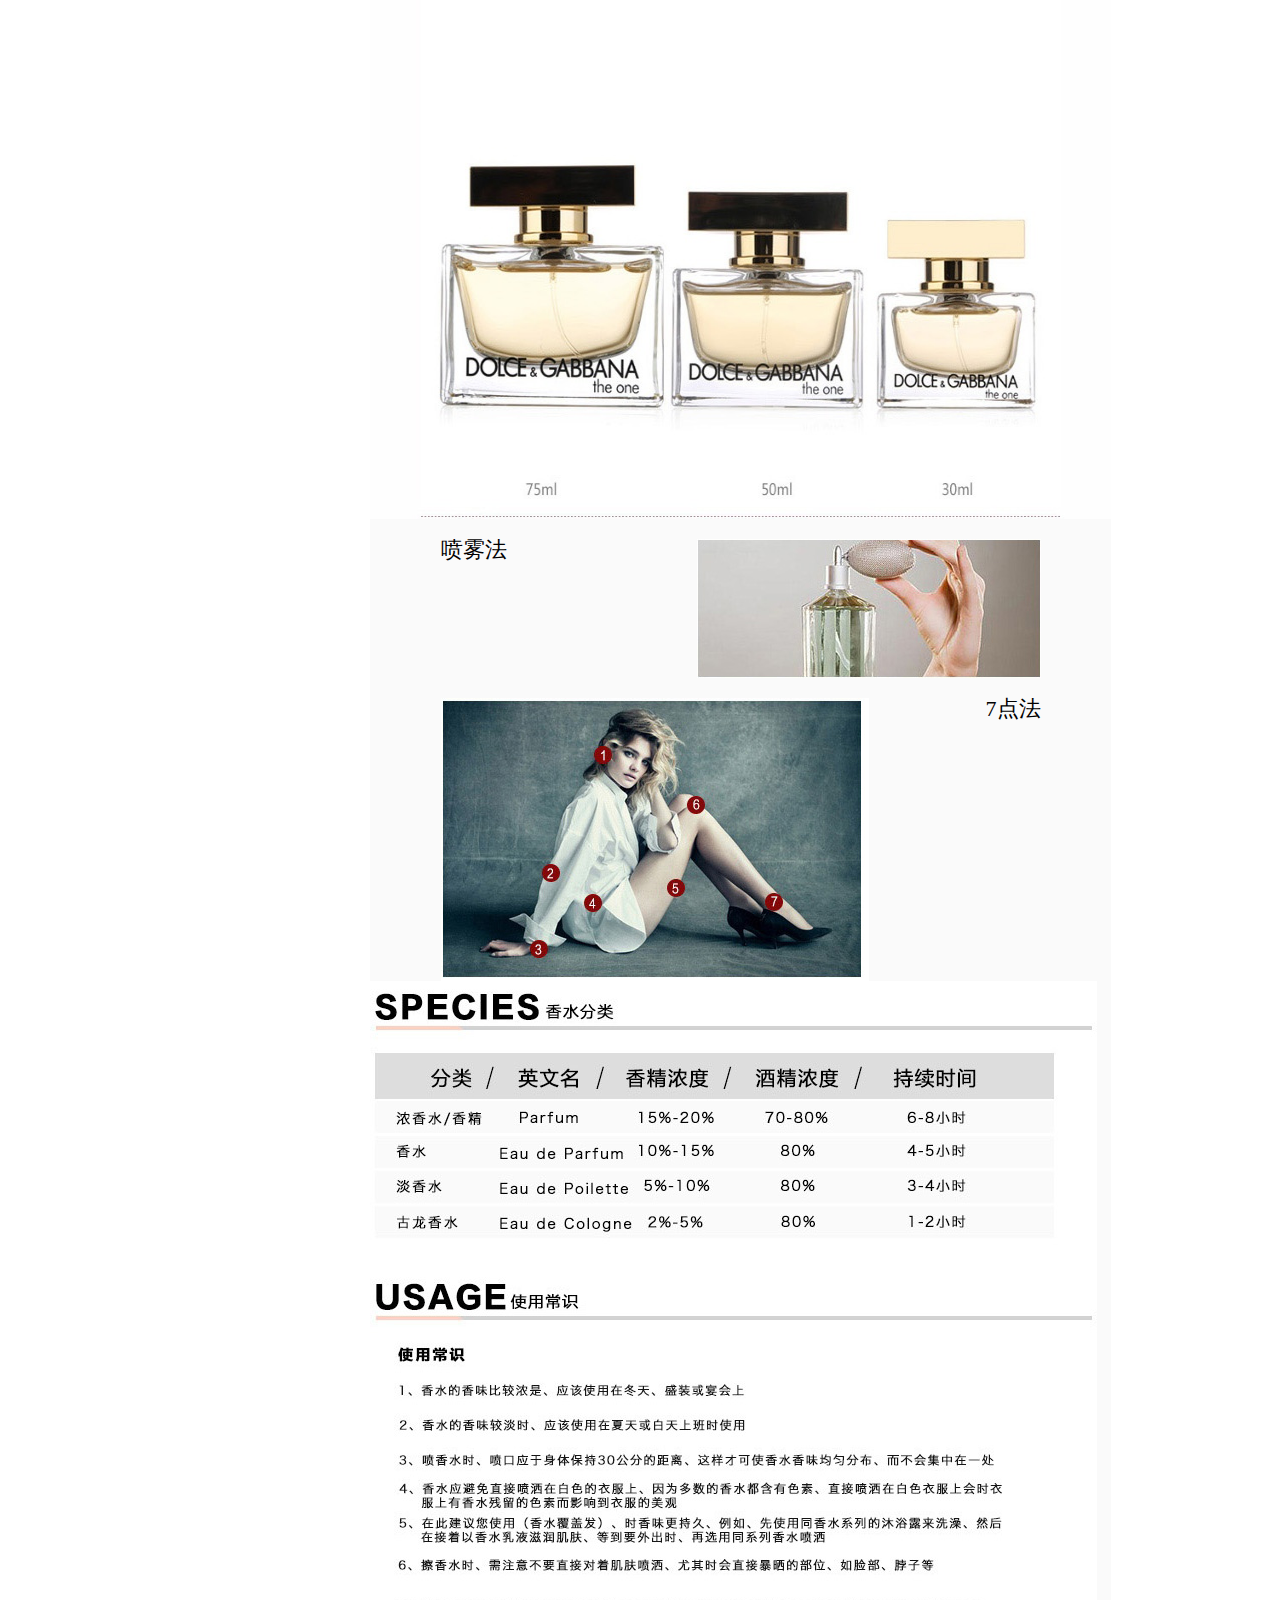
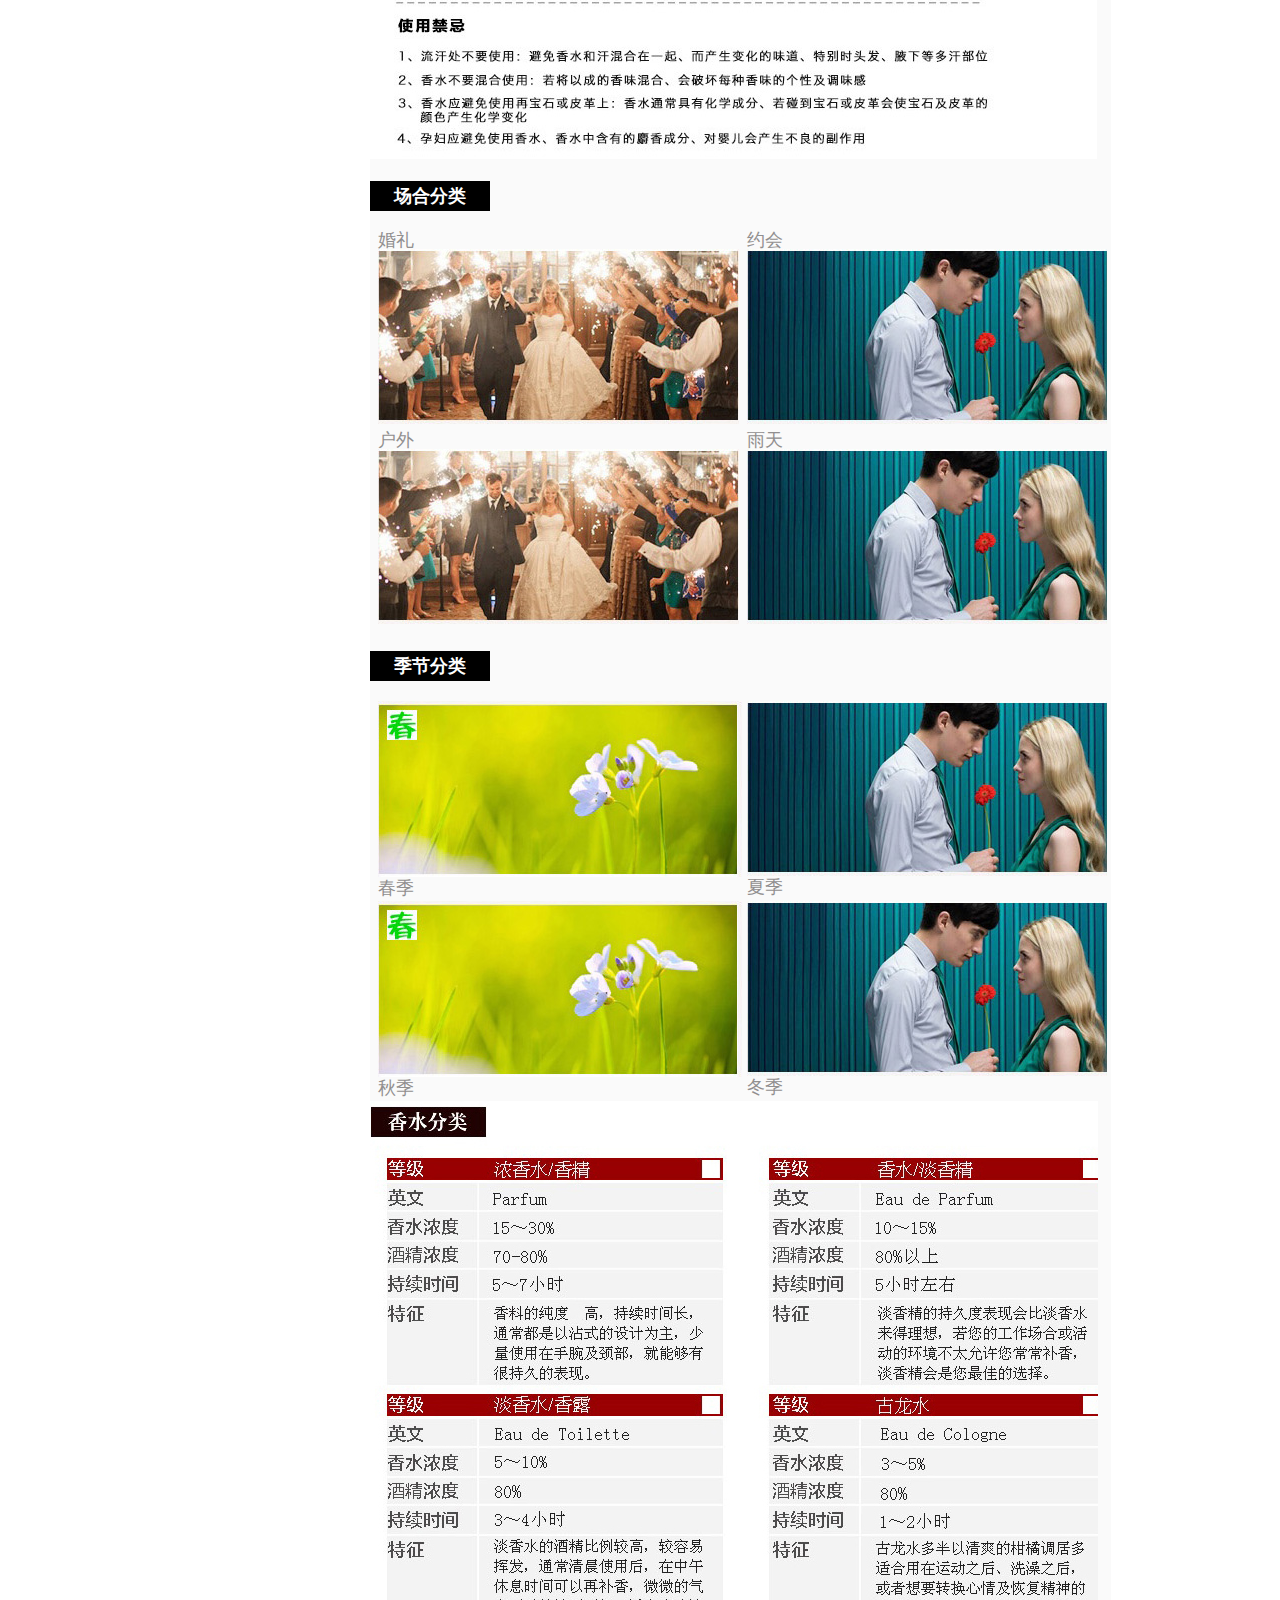
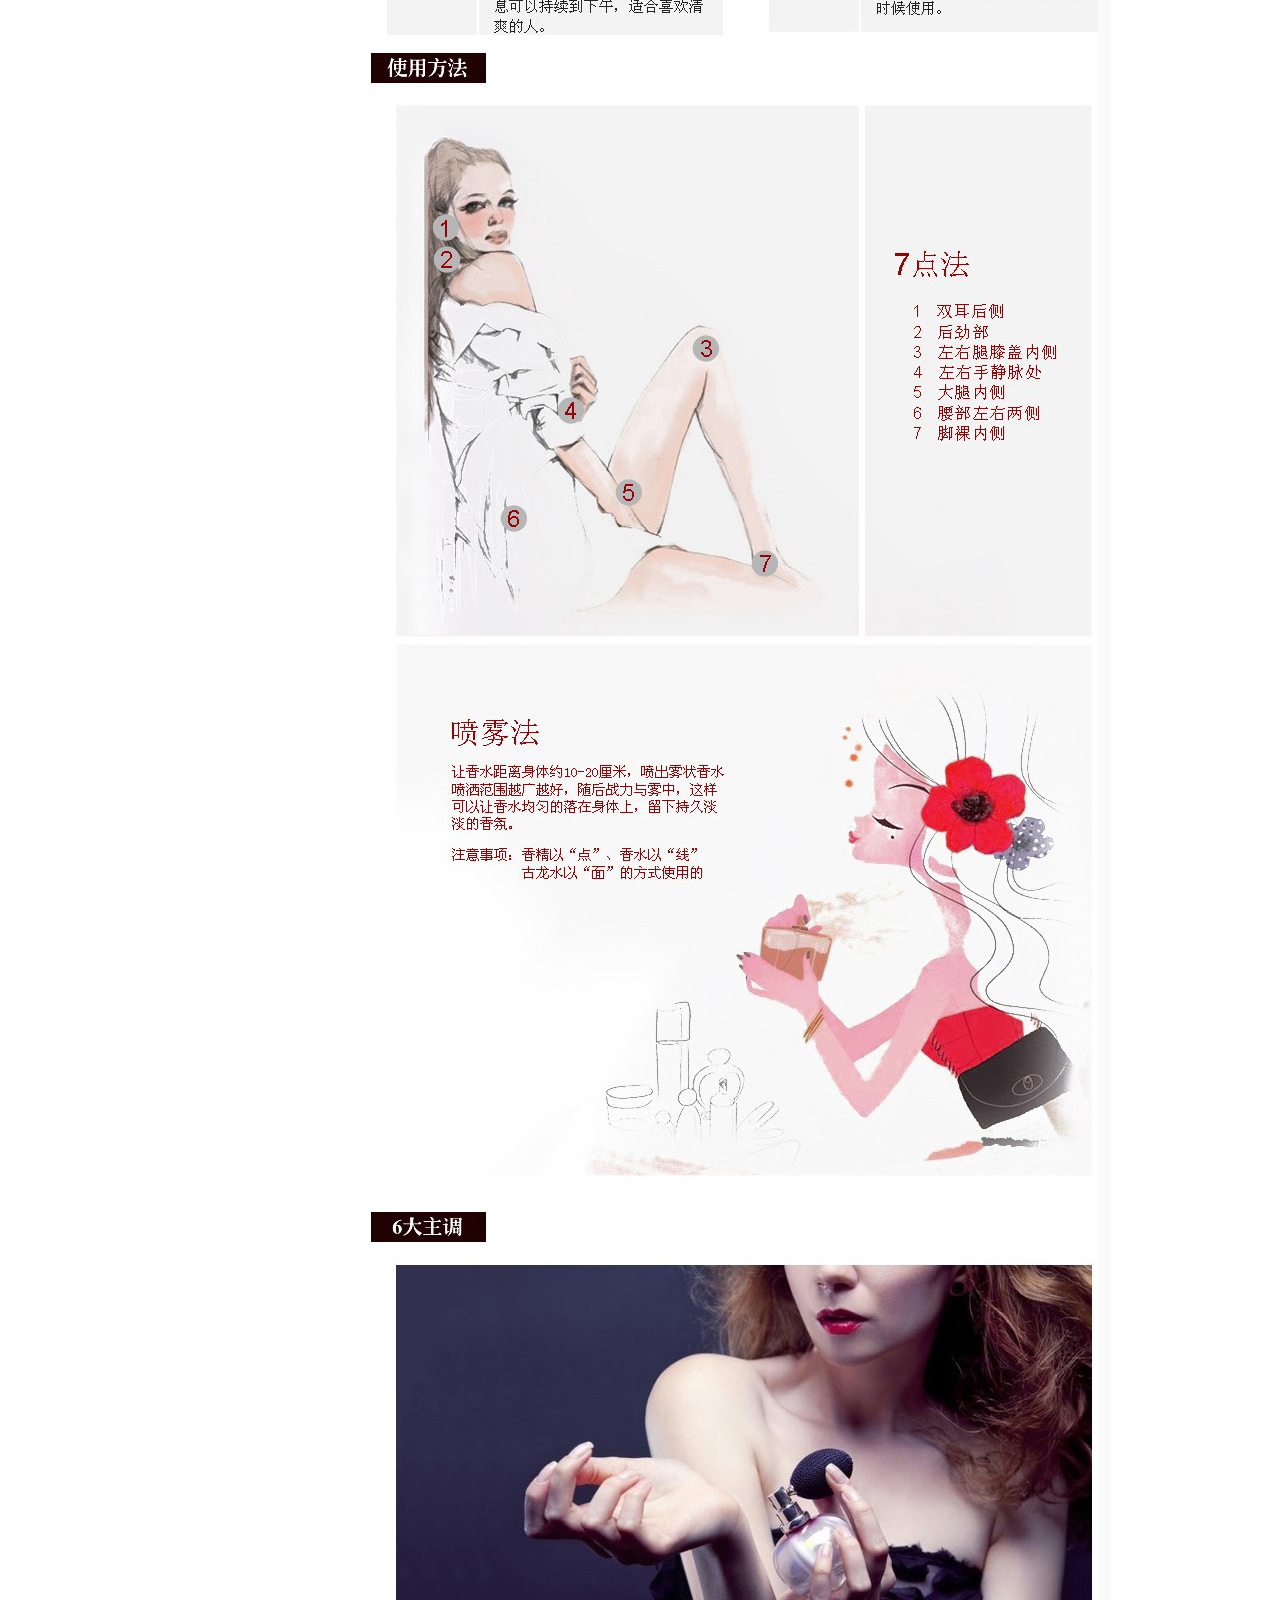
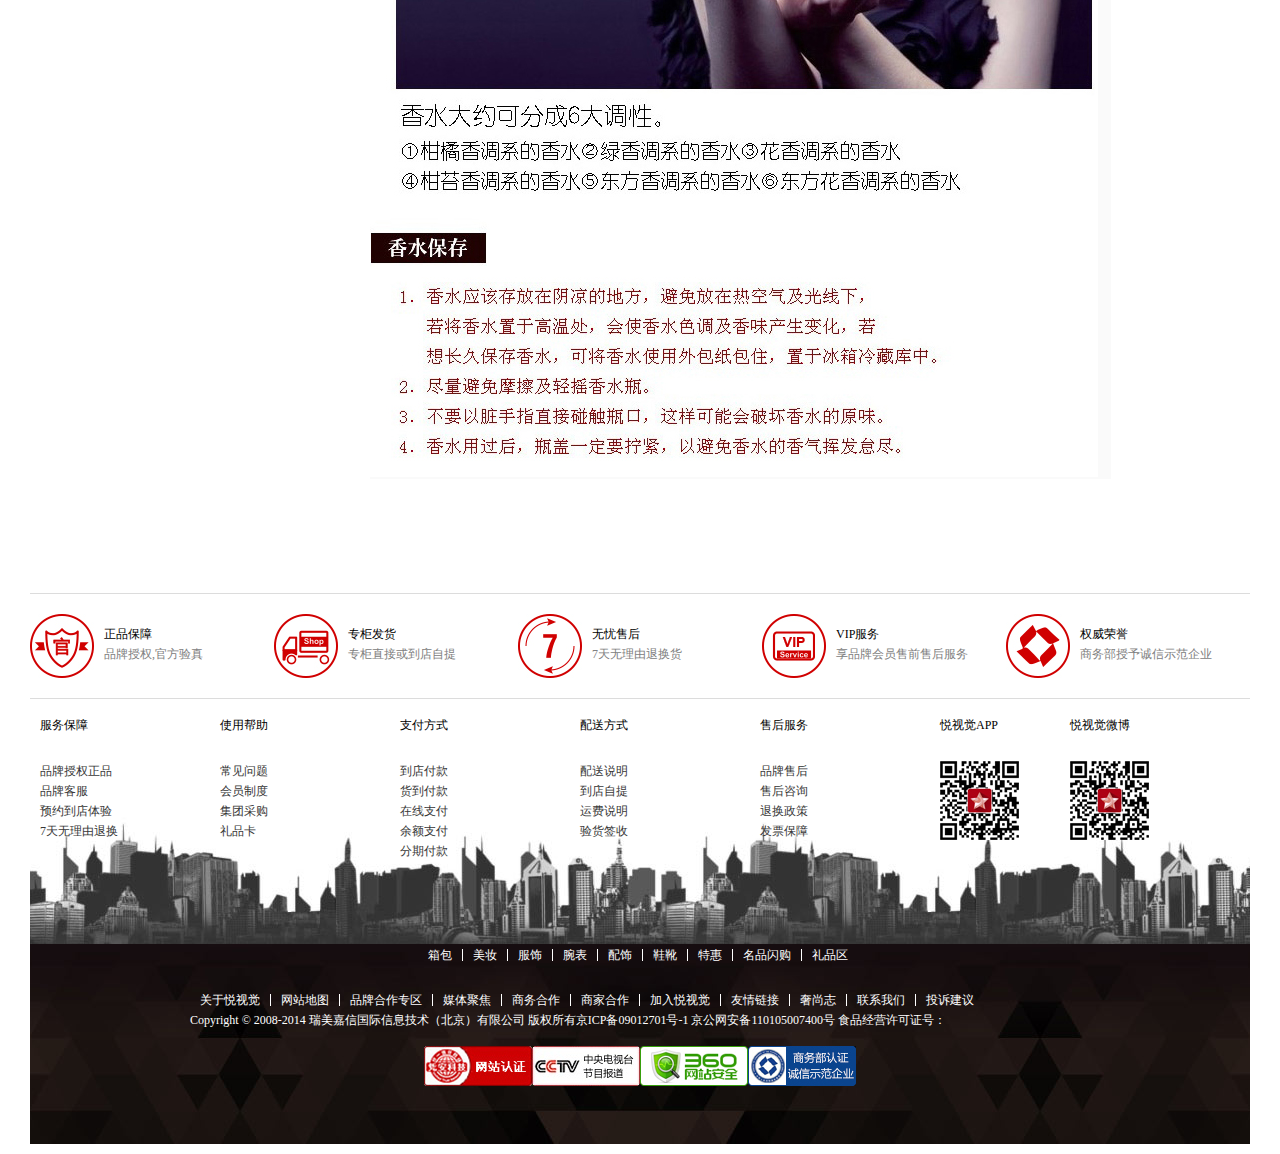
<file: YSJwangye/html/xiangqing2.html>
<!DOCTYPE html>
<html>
	<head>
		<meta charset="UTF-8">
		<title></title>
		<script src="../js/jquery-1.11.1.min.js"></script>
		<link rel="stylesheet" href="../css/reset.css" />
		<link rel="stylesheet" href="../css/head-nav-foot.css" />
		<link rel="stylesheet" href="../css/xiangqing.css" />
            <link rel="stylesheet" href="../iconfont/iconfont.css">
		<script src="../js/gongyong.js"></script>
		<script src="../js/myCookie.js"></script>
		<script src="../js/xiangqing2.js"></script>
	</head>
	<body>
		<div class="zhezhao">
	</div>
	<ul class="side1 side">
		<li></li>
		<li>
			<p>我的资产</p>
		</li>
		<li>
			<p>我喜欢的商品</p>
		</li>
		<li>
			<p>联系客服</p>
		</li>
	</ul>
	<ul class="side2 side">
		<li>
			<p>联系我们</p>
		</li>
		<li>
			<p>意见反馈</p>
		</li>
		<li>
			<p>返回顶部</p>
		</li>
	</ul>
    <div class="header">
        <div class="head">
            <h3>贵宾热线：400-660-5610</h3>
            <ul>
                <li class="li1"><a href="#">登录</a></li>
                <li class="li1"><a href="#">注册</a></li>
                <li class="li2"><a href="#">购物袋</a></li>
                <li class="li3"><a href="#">我的悦视觉</a></li>
                <li class="li3"><a href="#">更多</a></li>
                <li class="li4"><a href="#">下载手机版</a></li>
            </ul>
        </div>
    </div>
    <div class="logo1">
        <img src="../img/5.png" alt=""/>
        <input type="text" class="txt"/>
        <input type="button" class="btn"/>
    </div>
    <div class="nav">
        <ul class="navc">
            <li class="li1">
            	商品分类
            	<ul class="list">
                        <li>
                              <i class="iconfont icon-huodong"></i>推荐品牌
                              <ul class="list2">
                                    <li>
                                          <span>箱包</span>
                                          <a href="#">单肩包</a>
                                                <a href="#">手提包</a>
                                                <a href="#">手提斜挎包</a>
                                                <a href="#">双肩包</a>
                                                <a href="#">手拿包</a>
                                                <a href="#">钱包</a>
                                                <a href="#">小皮件</a>
                                                <a href="#">旅行箱/包</a>
                                                <a href="#">斜挎包</a>
                                                <a href="#">化妆箱/包</a>
                                                <a href="#">功能箱包</a>
                                    </li>
                                    <li>
                                          <span>推荐品牌</span>
                                          <a href="#">Gucci古琦</a>
                                                <a href="#">Burberry巴宝莉</a>
                                                <a href="#">Louis Vuitton/LV路易.威登</a>
                                                <a href="#">Prada普拉达</a>
                                                <a href="#">Dior迪奥</a>
                                    </li>
                                    <li>
                                          <span>热门词</span>
                                          <a href="#">Gucci古琦</a>
                                                <a href="#">Burberry巴宝莉</a>
                                                <a href="#">Louis Vuitton/LV路易.威登</a>
                                                <a href="#">Prada普拉达</a>
                                                <a href="#">Dior迪奥</a>
                                    </li>
                                    <li>
                                          <a href="#">进入箱包频道</a>
                                          <a href="#">闪电发货区</a>
                                    </li>
                              </ul>
                        </li>
                        <li>
                              <i class="iconfont icon-huodong"></i>箱包
                              <ul class="list2">
                                    <li>
                                          <span>箱包</span>
                                          <a href="#">单肩包</a>
                                                <a href="#">手提包</a>
                                                <a href="#">手提斜挎包</a>
                                                <a href="#">双肩包</a>
                                                <a href="#">手拿包</a>
                                                <a href="#">钱包</a>
                                                <a href="#">小皮件</a>
                                                <a href="#">旅行箱/包</a>
                                                <a href="#">斜挎包</a>
                                                <a href="#">化妆箱/包</a>
                                                <a href="#">功能箱包</a>
                                    </li>
                                    <li>
                                          <span>推荐品牌</span>
                                          <a href="#">Gucci古琦</a>
                                                <a href="#">Burberry巴宝莉</a>
                                                <a href="#">Louis Vuitton/LV路易.威登</a>
                                                <a href="#">Prada普拉达</a>
                                                <a href="#">Dior迪奥</a>
                                    </li>
                                    <li>
                                          <span>热门词</span>
                                          <a href="#">Gucci古琦</a>
                                                <a href="#">Burberry巴宝莉</a>
                                                <a href="#">Louis Vuitton/LV路易.威登</a>
                                                <a href="#">Prada普拉达</a>
                                                <a href="#">Dior迪奥</a>
                                    </li>
                                    <li>
                                          <a href="#">进入箱包频道</a>
                                          <a href="#">闪电发货区</a>
                                    </li>
                              </ul>
                        </li>
                        <li>
                              <i class="iconfont icon-huodong"></i>美妆
                              <ul class="list2">
                                    <li>
                                          <span>箱包</span>
                                          <a href="#">单肩包</a>
                                                <a href="#">手提包</a>
                                                <a href="#">手提斜挎包</a>
                                                <a href="#">双肩包</a>
                                                <a href="#">手拿包</a>
                                                <a href="#">钱包</a>
                                                <a href="#">小皮件</a>
                                                <a href="#">旅行箱/包</a>
                                                <a href="#">斜挎包</a>
                                                <a href="#">化妆箱/包</a>
                                                <a href="#">功能箱包</a>
                                    </li>
                                    <li>
                                          <span>推荐品牌</span>
                                          <a href="#">Gucci古琦</a>
                                                <a href="#">Burberry巴宝莉</a>
                                                <a href="#">Louis Vuitton/LV路易.威登</a>
                                                <a href="#">Prada普拉达</a>
                                                <a href="#">Dior迪奥</a>
                                    </li>
                                    <li>
                                          <span>热门词</span>
                                          <a href="#">Gucci古琦</a>
                                                <a href="#">Burberry巴宝莉</a>
                                                <a href="#">Louis Vuitton/LV路易.威登</a>
                                                <a href="#">Prada普拉达</a>
                                                <a href="#">Dior迪奥</a>
                                    </li>
                                    <li>
                                          <a href="#">进入箱包频道</a>
                                          <a href="#">闪电发货区</a>
                                    </li>
                              </ul>
                        </li>
                        <li>
                              <i class="iconfont icon-huodong"></i>服装
                              <ul class="list2">
                                    <li>
                                          <span>箱包</span>
                                          <a href="#">单肩包</a>
                                                <a href="#">手提包</a>
                                                <a href="#">手提斜挎包</a>
                                                <a href="#">双肩包</a>
                                                <a href="#">手拿包</a>
                                                <a href="#">钱包</a>
                                                <a href="#">小皮件</a>
                                                <a href="#">旅行箱/包</a>
                                                <a href="#">斜挎包</a>
                                                <a href="#">化妆箱/包</a>
                                                <a href="#">功能箱包</a>
                                    </li>
                                    <li>
                                          <span>推荐品牌</span>
                                          <a href="#">Gucci古琦</a>
                                                <a href="#">Burberry巴宝莉</a>
                                                <a href="#">Louis Vuitton/LV路易.威登</a>
                                                <a href="#">Prada普拉达</a>
                                                <a href="#">Dior迪奥</a>
                                    </li>
                                    <li>
                                          <span>热门词</span>
                                          <a href="#">Gucci古琦</a>
                                                <a href="#">Burberry巴宝莉</a>
                                                <a href="#">Louis Vuitton/LV路易.威登</a>
                                                <a href="#">Prada普拉达</a>
                                                <a href="#">Dior迪奥</a>
                                    </li>
                                    <li>
                                          <a href="#">进入箱包频道</a>
                                          <a href="#">闪电发货区</a>
                                    </li>
                              </ul>
                        </li>
                        <li>
                              <i class="iconfont icon-huodong"></i>腕表
                              <ul class="list2">
                                    <li>
                                          <span>箱包</span>
                                          <a href="#">单肩包</a>
                                                <a href="#">手提包</a>
                                                <a href="#">手提斜挎包</a>
                                                <a href="#">双肩包</a>
                                                <a href="#">手拿包</a>
                                                <a href="#">钱包</a>
                                                <a href="#">小皮件</a>
                                                <a href="#">旅行箱/包</a>
                                                <a href="#">斜挎包</a>
                                                <a href="#">化妆箱/包</a>
                                                <a href="#">功能箱包</a>
                                    </li>
                                    <li>
                                          <span>推荐品牌</span>
                                          <a href="#">Gucci古琦</a>
                                                <a href="#">Burberry巴宝莉</a>
                                                <a href="#">Louis Vuitton/LV路易.威登</a>
                                                <a href="#">Prada普拉达</a>
                                                <a href="#">Dior迪奥</a>
                                    </li>
                                    <li>
                                          <span>热门词</span>
                                          <a href="#">Gucci古琦</a>
                                                <a href="#">Burberry巴宝莉</a>
                                                <a href="#">Louis Vuitton/LV路易.威登</a>
                                                <a href="#">Prada普拉达</a>
                                                <a href="#">Dior迪奥</a>
                                    </li>
                                    <li>
                                          <a href="#">进入箱包频道</a>
                                          <a href="#">闪电发货区</a>
                                    </li>
                              </ul>
                        </li>
                        <li>
                              <i class="iconfont icon-huodong"></i>配饰
                              <ul class="list2">
                                    <li>
                                          <span>箱包</span>
                                          <a href="#">单肩包</a>
                                                <a href="#">手提包</a>
                                                <a href="#">手提斜挎包</a>
                                                <a href="#">双肩包</a>
                                                <a href="#">手拿包</a>
                                                <a href="#">钱包</a>
                                                <a href="#">小皮件</a>
                                                <a href="#">旅行箱/包</a>
                                                <a href="#">斜挎包</a>
                                                <a href="#">化妆箱/包</a>
                                                <a href="#">功能箱包</a>
                                    </li>
                                    <li>
                                          <span>推荐品牌</span>
                                          <a href="#">Gucci古琦</a>
                                                <a href="#">Burberry巴宝莉</a>
                                                <a href="#">Louis Vuitton/LV路易.威登</a>
                                                <a href="#">Prada普拉达</a>
                                                <a href="#">Dior迪奥</a>
                                    </li>
                                    <li>
                                          <span>热门词</span>
                                          <a href="#">Gucci古琦</a>
                                                <a href="#">Burberry巴宝莉</a>
                                                <a href="#">Louis Vuitton/LV路易.威登</a>
                                                <a href="#">Prada普拉达</a>
                                                <a href="#">Dior迪奥</a>
                                    </li>
                                    <li>
                                          <a href="#">进入箱包频道</a>
                                          <a href="#">闪电发货区</a>
                                    </li>
                              </ul>
                        </li>
                        <li>
                              <i class="iconfont icon-huodong"></i>鞋靴
                              <ul class="list2">
                                    <li>
                                          <span>箱包</span>
                                          <a href="#">单肩包</a>
                                                <a href="#">手提包</a>
                                                <a href="#">手提斜挎包</a>
                                                <a href="#">双肩包</a>
                                                <a href="#">手拿包</a>
                                                <a href="#">钱包</a>
                                                <a href="#">小皮件</a>
                                                <a href="#">旅行箱/包</a>
                                                <a href="#">斜挎包</a>
                                                <a href="#">化妆箱/包</a>
                                                <a href="#">功能箱包</a>
                                    </li>
                                    <li>
                                          <span>推荐品牌</span>
                                          <a href="#">Gucci古琦</a>
                                                <a href="#">Burberry巴宝莉</a>
                                                <a href="#">Louis Vuitton/LV路易.威登</a>
                                                <a href="#">Prada普拉达</a>
                                                <a href="#">Dior迪奥</a>
                                    </li>
                                    <li>
                                          <span>热门词</span>
                                          <a href="#">Gucci古琦</a>
                                                <a href="#">Burberry巴宝莉</a>
                                                <a href="#">Louis Vuitton/LV路易.威登</a>
                                                <a href="#">Prada普拉达</a>
                                                <a href="#">Dior迪奥</a>
                                    </li>
                                    <li>
                                          <a href="#">进入箱包频道</a>
                                          <a href="#">闪电发货区</a>
                                    </li>
                              </ul>
                        </li>
                        <li>
                              <i class="iconfont icon-huodong"></i>母婴
                              <ul class="list2">
                                    <li>
                                          <span>箱包</span>
                                          <a href="#">单肩包</a>
                                                <a href="#">手提包</a>
                                                <a href="#">手提斜挎包</a>
                                                <a href="#">双肩包</a>
                                                <a href="#">手拿包</a>
                                                <a href="#">钱包</a>
                                                <a href="#">小皮件</a>
                                                <a href="#">旅行箱/包</a>
                                                <a href="#">斜挎包</a>
                                                <a href="#">化妆箱/包</a>
                                                <a href="#">功能箱包</a>
                                    </li>
                                    <li>
                                          <span>推荐品牌</span>
                                          <a href="#">Gucci古琦</a>
                                                <a href="#">Burberry巴宝莉</a>
                                                <a href="#">Louis Vuitton/LV路易.威登</a>
                                                <a href="#">Prada普拉达</a>
                                                <a href="#">Dior迪奥</a>
                                    </li>
                                    <li>
                                          <span>热门词</span>
                                          <a href="#">Gucci古琦</a>
                                                <a href="#">Burberry巴宝莉</a>
                                                <a href="#">Louis Vuitton/LV路易.威登</a>
                                                <a href="#">Prada普拉达</a>
                                                <a href="#">Dior迪奥</a>
                                    </li>
                                    <li>
                                          <a href="#">进入箱包频道</a>
                                          <a href="#">闪电发货区</a>
                                    </li>
                              </ul>
                        </li>
                        <li>
                              <i class="iconfont icon-huodong"></i>美酒
                              <ul class="list2">
                                    <li>
                                          <span>箱包</span>
                                          <a href="#">单肩包</a>
                                                <a href="#">手提包</a>
                                                <a href="#">手提斜挎包</a>
                                                <a href="#">双肩包</a>
                                                <a href="#">手拿包</a>
                                                <a href="#">钱包</a>
                                                <a href="#">小皮件</a>
                                                <a href="#">旅行箱/包</a>
                                                <a href="#">斜挎包</a>
                                                <a href="#">化妆箱/包</a>
                                                <a href="#">功能箱包</a>
                                    </li>
                                    <li>
                                          <span>推荐品牌</span>
                                          <a href="#">Gucci古琦</a>
                                                <a href="#">Burberry巴宝莉</a>
                                                <a href="#">Louis Vuitton/LV路易.威登</a>
                                                <a href="#">Prada普拉达</a>
                                                <a href="#">Dior迪奥</a>
                                    </li>
                                    <li>
                                          <span>热门词</span>
                                          <a href="#">Gucci古琦</a>
                                                <a href="#">Burberry巴宝莉</a>
                                                <a href="#">Louis Vuitton/LV路易.威登</a>
                                                <a href="#">Prada普拉达</a>
                                                <a href="#">Dior迪奥</a>
                                    </li>
                                    <li>
                                          <a href="#">进入箱包频道</a>
                                          <a href="#">闪电发货区</a>
                                    </li>
                              </ul>
                        </li>
                        <li>
                              <i class="iconfont icon-huodong"></i>美食
                              <ul class="list2">
                                    <li>
                                          <span>箱包</span>
                                          <a href="#">单肩包</a>
                                                <a href="#">手提包</a>
                                                <a href="#">手提斜挎包</a>
                                                <a href="#">双肩包</a>
                                                <a href="#">手拿包</a>
                                                <a href="#">钱包</a>
                                                <a href="#">小皮件</a>
                                                <a href="#">旅行箱/包</a>
                                                <a href="#">斜挎包</a>
                                                <a href="#">化妆箱/包</a>
                                                <a href="#">功能箱包</a>
                                    </li>
                                    <li>
                                          <span>推荐品牌</span>
                                          <a href="#">Gucci古琦</a>
                                                <a href="#">Burberry巴宝莉</a>
                                                <a href="#">Louis Vuitton/LV路易.威登</a>
                                                <a href="#">Prada普拉达</a>
                                                <a href="#">Dior迪奥</a>
                                    </li>
                                    <li>
                                          <span>热门词</span>
                                          <a href="#">Gucci古琦</a>
                                                <a href="#">Burberry巴宝莉</a>
                                                <a href="#">Louis Vuitton/LV路易.威登</a>
                                                <a href="#">Prada普拉达</a>
                                                <a href="#">Dior迪奥</a>
                                    </li>
                                    <li>
                                          <a href="#">进入箱包频道</a>
                                          <a href="#">闪电发货区</a>
                                    </li>
                              </ul>
                        </li>
                  </ul>
            </li>
            <li><a href="#">首页</a></li>
            <li><a href="#">海外摄影</a></li>
            <li><a href="#">全球旅拍</a></li>
            <li><a href="#">微视频</a></li>
            <li><a href="#">海外婚礼</a></li>
            <li><a href="#">关于我们</a></li>
        </ul>
    </div>
    <div class="main1">
		<div class="main1l">
			<div class="main1lt">
				<ul class="mirror">
					
				</ul>
			</div>
		</div>
		<div class="main1r">
			<p class="p1">Dolce&Gabbana（D&G）</p>
			<p class="p2">梦中花海套系</p>
			<p class="p3">货号: SS216-11009</p>
			<div class="pc">
				<div class="pcc">
					<p class="p4">¥ 1999.00</p>
					<p class="p5">原价：¥ 2999.00</p>
					<p class="p6">移动专享价:¥ 1799.00 </p>
				</div>
				<p class="p7">红卡会员价</p>
				<img src="../img/0z6.jpg"  />
				<p class="p8">会员价</p>
				<p class="p9">下载APP立享优惠</p>
			</div>
			<div class="rl">
				<span class="span1">套系</span>
				<div class="span2">一</div>
				<div class="span2">二</div>
				<div class="span2">三</div>
			</div>
			<div class="sl">
				<span class="span1">数量</span>
				<div class="span2">-</div>
				<input type="text" value="1" class="span3"/>
				<div class="span4">+</div>
			</div>
			<p class="p10">
				发货门店     此货品将由 悦视觉 为您发货。<br/>
				发货时效       预计1-3个工作日发货，延迟发货慢必赔！查看详情 <br/>
				温馨提示       本商品 不支持货到付款 有质量问题支持7天退换货<br/>
			</p>
			<div class="p11">
				<a class="a1">立即购买</a>
				<a class="a2">加入购物袋</a>
			</div>
			<ul class="p12">
				<li><a href="#">收藏</a></li>
				<li><a href="#">分享</a></li>
				<li>品牌官方授权</li>
				<li>全球速递</li>
				<li>商务部诚信企业</li>
			</ul>
	</div>
	<div class="main2">
            <ul class="main2t">
                  <li>悦视觉官网</li>
                  <li class="active">商品详情</li>
                  <li class="active">尺寸参照</li>
                  <li class="active">商品评价</li>
                  <li class="active">手机购买</li>
            </ul>
            <div class="main2b">
                  <h3>热销排行</h3>
                  <ul class="main2bl">
                        <li>
                              <a href="#"><img src="../img/0z15.jpg"/></a>
                              <p><a href="#">The One唯我女士香水</a><span>RMB:455.00</span></p>
                        </li>
                        <li>
                              <a href="#"><img src="../img/0z16.jpg"/></a>
                              <p><a href="#">The One唯我女士香水</a><span>RMB:455.00</span></p>
                        </li>
                        <li>
                              <a href="#"><img src="../img/0z17.jpg"/></a>
                              <p><a href="#">The One唯我女士香水</a><span>RMB:455.00</span></p>
                        </li>
                        <li>
                              <a href="#"><img src="../img/0z18.jpg"/></a>
                              <p><a href="#">The One唯我女士香水</a><span>RMB:455.00</span></p>
                        </li>
                        <li>
                              <a href="#"><img src="../img/0z19.jpg"/></a>
                              <p><a href="#">The One唯我女士香水</a><span>RMB:455.00</span></p>
                        </li>
                        <li>
                              <a href="#"><img src="../img/0z15.jpg"/></a>
                              <p><a href="#">The One唯我女士香水</a><span>RMB:455.00</span></p>
                        </li>
                        <li>
                              <a href="#"><img src="../img/0z15.jpg"/></a>
                              <p><a href="#">The One唯我女士香水</a><span>RMB:455.00</span></p>
                        </li>
                        <li>
                              <a href="#"><img src="../img/0z16.jpg"/></a>
                              <p><a href="#">The One唯我女士香水</a><span>RMB:455.00</span></p>
                        </li>
                        <li>
                              <a href="#"><img src="../img/0z17.jpg"/></a>
                              <p><a href="#">The One唯我女士香水</a><span>RMB:455.00</span></p>
                        </li>
                        <li>
                              <a href="#"><img src="../img/0z18.jpg"/></a>
                              <p><a href="#">The One唯我女士香水</a><span>RMB:455.00</span></p>
                        </li>
                        <li>
                              <a href="#"><img src="../img/0z19.jpg"/></a>
                              <p><a href="#">The One唯我女士香水</a><span>RMB:455.00</span></p>
                        </li>
                        <li>
                              <a href="#"><img src="../img/0z15.jpg"/></a>
                              <p><a href="#">The One唯我女士香水</a><span>RMB:455.00</span></p>
                        </li>
                  </ul>
                  <div class="main2br">
                        <div class="main2br3">
                              <div class="tab">
                                    <div class="tab1">
                                          <img src="../img/0z32.jpg" />
                                    </div>
                                    <dl class="tab2">
                                          <dt><img src="../img/0z33.jpg"/></dt>
                                          <dd>
                                                <span>用香氛完美诠释了女人</span><br />
                                                瓶身依循香水传统，然而极简优雅的<br />
                                                风格却是奢华的完美代表<br />
                                                女强人的形象是整体设计的主轴<br />
                                                他是有着娇柔的身躯，<br />
                                                却充满大胆的精神，扎实的金色瓶盖，<br />
                                                裹盖者精致多彩的汁液香氛<br />
                                                静静隐藏在曲线优雅的瓶身内<br />
                                          </dd>
                                    </dl>
                                    <p class="tab3">
                                          瓶身依循香水传统，然而极简优雅的,女强人的形象是整体设计的主轴,他是有着娇柔的身躯,却充满大胆的精神，扎实的金色瓶盖,裹盖者精致多彩的汁液香氛,静静隐藏在曲线优雅的瓶身内
                                          
                                    </p>
                                    <dl class="tab4">
                                          <dt><img src="../img/0z34.jpg"/></dt>
                                          <dd>
                                                <span>#香调</span><br />
                                                【前调】佛手钳  百合 荔枝 水蜜桃<br />
                                                【中调】佛手钳  百合 荔枝 水蜜桃<br />
                                                【后调】佛手钳  百合 荔枝 水蜜桃<br />
                                          </dd>
                                    </dl>
                                    <div class="tab5">
                                          <dl>
                                                <dt><img src="../img/0z35.jpg"/></dt>
                                                <dd>前调:佛手钳  百合 荔枝 水蜜桃</dd>
                                          </dl>
                                          <dl>
                                                <dt><img src="../img/0z35.jpg"/></dt>
                                                <dd>中调:佛手钳  百合 荔枝 水蜜桃</dd>
                                          </dl>
                                          <dl>
                                                <dt><img src="../img/0z35.jpg"/></dt>
                                                <dd>后调:佛手钳  百合 荔枝 水蜜桃</dd>
                                          </dl>
                                    </div>
                                    <dl class="tab6">
                                          <dt><img src="../img/0z36.jpg"/></dt>
                                          <dd>商品品牌：D&G杜加班纳</dd>
                                          <dd>商品品牌：D&G杜加班纳</dd>
                                          <dd>商品品牌：D&G杜加班纳</dd>
                                          <dd>商品品牌：D&G杜加班纳</dd>
                                                                                    
                                    </dl>
                                    <div class="tab7">
                                          <img src="../img/0z37.jpg" />
                                    </div>
                                    <dl class="tab8">
                                          <dt><img src="../img/0z26.jpg"/</dt>
                                          <dd>喷雾法</dd>
                                    </dl>
                                    <dl class="tab9">
                                          <dt><img src="../img/0z27.jpg"/</dt>
                                          <dd>7点法</dd>
                                    </dl>
                                    <div class="tab10">
                                          <img src="../img/0z28.jpg" />
                                    </div>
                                    <div class="tab11">
                                          <h2>场合分类</h2>
                                          <div class="tab11_pic1">
                                                <dl>
                                                      <dt>婚礼</dt>
                                                      <dd><img src="../img/0z29.jpg"/></dd>
                                                </dl>
                                                <dl>
                                                      <dt>约会</dt>
                                                      <dd><img src="../img/0z30.jpg"/></dd>
                                                </dl>
                                                <dl>
                                                      <dt>户外</dt>
                                                      <dd><img src="../img/0z29.jpg"/></dd>
                                                </dl>
                                                <dl>
                                                      <dt>雨天</dt>
                                                      <dd><img src="../img/0z30.jpg"/></dd>
                                                </dl>
                                          </div>
                                          <h2>季节分类</h2>
                                          <div class="tab11_pic1">
                                                <dl>
                                                      <dd><img src="../img/0z31.jpg"/></dd>
                                                      <dt>春季</dt>
                                                </dl>
                                                <dl>
                                                      <dd><img src="../img/0z30.jpg"/></dd>
                                                      <dt>夏季</dt>
                                                </dl>
                                                <dl>
                                                      <dd><img src="../img/0z31.jpg"/></dd>
                                                      <dt>秋季</dt>
                                                </dl>
                                                <dl>
                                                      <dd><img src="../img/0z30.jpg"/></dd>
                                                      <dt>冬季</dt>
                                                </dl>
                                          </div>
                                    </div>
                                    <div class="tab12">
                                          <img src="../img/0z25.jpg" />
                                    </div>
                              </div>
                              <div class="tab">
                                    <img src="../img/0z38.jpg" />
                                    <img src="../img/0z39.jpg" />
                                    <img src="../img/0z40.jpg" />
                                    <img src="../img/0z41.jpg" />
                                    <img src="../img/0z42.jpg" />
                                    <img src="../img/0z43.jpg" />
                                    <img src="../img/0z44.jpg" />
                              </div>
                              <div class="tab">
                                    该商品暂无评价
                              </div>
                        </div>
                  </div>
            </div>
      </div>
	<div class="footer">
		<dl>
			<dt><a href="#"><img src="../img/footer_message01.jpg"/></a></dt>
			<dd>
				<p class="p1">正品保障</p>
				<p class="p2"><a href="#">品牌授权,官方验真</a></p>
			</dd>
		</dl>
		<dl>
			<dt><a href="#"><img src="../img/footer_message02.jpg"/></a></dt>
			<dd>
				<p class="p1">专柜发货</p>
				<p class="p2"><a href="#">专柜直接或到店自提</a></p>
			</dd>
		</dl>
		<dl>
			<dt><a href="#"><img src="../img/footer_message03.jpg"/></a></dt>
			<dd>
				<p class="p1">无忧售后</p>
				<p class="p2"><a href="#">7天无理由退换货</a></p>
			</dd>
		</dl>
		<dl>
			<dt><a href="#"><img src="../img/footer_message04.jpg"/></a></dt>
			<dd>
				<p class="p1">VIP服务</p>
				<p class="p2"><a href="#">享品牌会员售前售后服务</a></p>
			</dd>
		</dl>
		<dl>
			<dt><a href="#"><img src="../img/footer_message05.jpg"/></a></dt>
			<dd>
				<p class="p1">权威荣誉</p>
				<p class="p2"><a href="#">商务部授予诚信示范企业</a></p>
			</dd>
		</dl>
	</div>
	<div class="footc">
		<div class="foot">
			<dl>
				<dt>服务保障</dt>
				<dd><a href="#">品牌授权正品</a></dd>
				<dd><a href="#">品牌客服 </a></dd>
				<dd><a href="#">预约到店体验</a></dd>
				<dd><a href="#">7天无理由退换 </a></dd>
			</dl>
			<dl>
				<dt>使用帮助</dt>
				<dd><a href="#">常见问题</a></dd>
				<dd><a href="#">会员制度 </a></dd>
				<dd><a href="#">集团采购</a></dd>
				<dd><a href="#">礼品卡 </a></dd>
			</dl>
			<dl>
				<dt>支付方式</dt>
				<dd><a href="#">到店付款</a></dd>
				<dd><a href="#">货到付款 </a></dd>
				<dd><a href="#">在线支付</a></dd>
				<dd><a href="#">余额支付 </a></dd>
				<dd><a href="#">分期付款 </a></dd>
			</dl>
			<dl>
				<dt>配送方式</dt>
				<dd><a href="#">配送说明</a></dd>
				<dd><a href="#">到店自提 </a></dd>
				<dd><a href="#">运费说明</a></dd>
				<dd><a href="#">验货签收 </a></dd>
			</dl>
			<dl>
				<dt>售后服务</dt>
				<dd><a href="#">品牌售后</a></dd>
				<dd><a href="#">售后咨询 </a></dd>
				<dd><a href="#">退换政策</a></dd>
				<dd><a href="#">发票保障 </a></dd>
			</dl>
			<dl>
				<dt>悦视觉APP</dt>
				<dd><img src="../img/footer_message06.jpg"/></dd>
			</dl>
			<dl>
				<dt>悦视觉微博</dt>
				<dd><img src="../img/footer_message06.jpg"/></dd>
			</dl>
		</div>
			<ul class="foot1">
				<li><a href="#">箱包 </a></li>
				<li><a href="#">美妆</a></li>
				<li><a href="#">服饰 </a></li>
				<li><a href="#">腕表</a></li>
				<li><a href="#">配饰</a></li>
				<li><a href="#">鞋靴 </a></li>
				<li><a href="#">特惠  </a></li>
				<li><a href="#">名品闪购 </a></li>
				<li><a href="#">礼品区 </a></li>
			</ul>
			<ul class="foot2">
				<li><a href="#">关于悦视觉</a></li>
				<li><a href="#">网站地图</a></li>
				<li><a href="#">品牌合作专区 </a></li>
				<li><a href="#">媒体聚焦</a></li>
				<li><a href="#">商务合作</a></li>
				<li><a href="#">商家合作 </a></li>
				<li><a href="#">加入悦视觉  </a></li>
				<li><a href="#">友情链接 </a></li>
				<li><a href="#">奢尚志 </a></li>
				<li><a href="#">联系我们 </a></li>
				<li><a href="#">投诉建议 </a></li>
			</ul>
			<p class="foot3">
				Copyright © 2008-2014 瑞美嘉信国际信息技术（北京）有限公司  版权所有京ICP备09012701号-1 京公网安备110105007400号 食品经营许可证号： 
			</p>
			<ul class="foot4">
				<li><a href="#"><img src="../img/footer_message08.jpg"/></a></li>
				<li><a href="#"><img src="../img/footer_message09.jpg"/></a></li>
				<li><a href="#"><img src="../img/footer_message10.jpg"/></a></li>
				<li><a href="#"><img src="../img/footer_message11.jpg"/></a></li>
			</ul>
		</div>
	</div>
	</body>
</html>
</file>
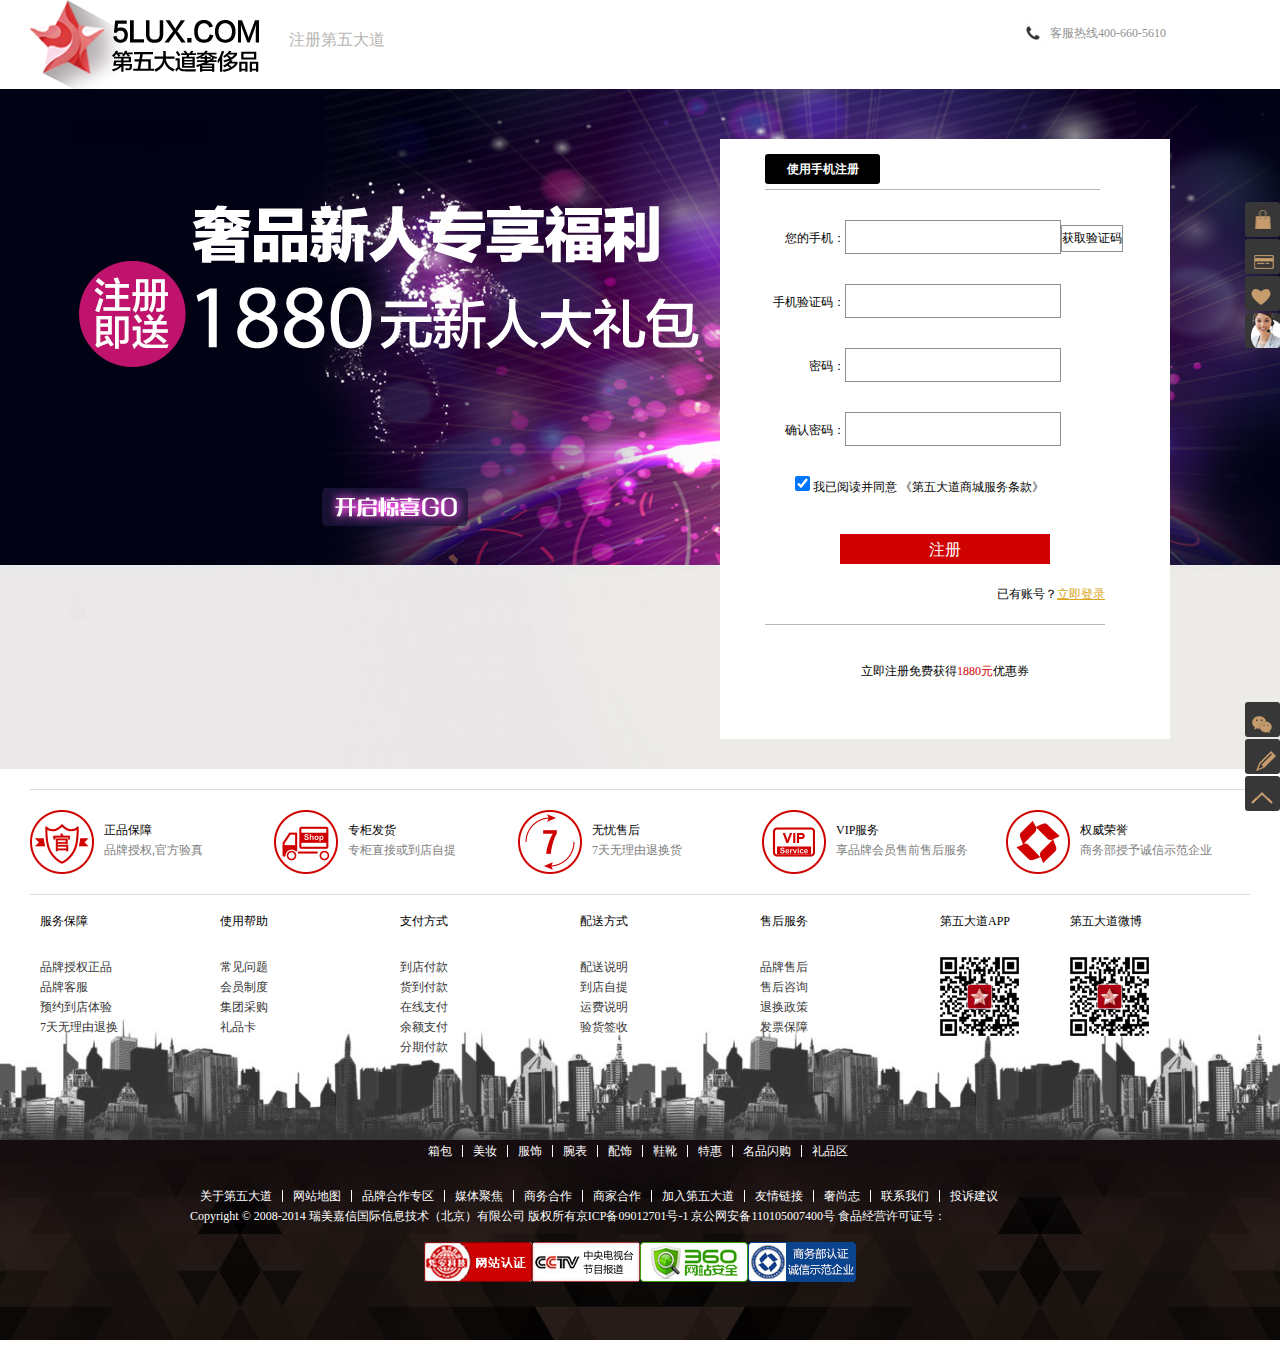
<file: YSJwangye/html/zhuce.html>
<!DOCTYPE html>
<html>
	<head>
		<meta charset="UTF-8">
		<title></title>
		<script src="../js/jquery-1.11.1.min.js"></script>
		<link rel="stylesheet" href="../css/reset.css" />
		<link rel="stylesheet" href="../css/head-nav-foot.css" />
		<link rel="stylesheet" href="../css/zhuce.css" />
		<script src="../js/gongyong.js"></script>
		<script src="../js/zhuce.js"></script>
	</head>
	<body>
		<ul class="side1 side">
		<li></li>
		<li>
			<p>我的资产</p>
		</li>
		<li>
			<p>我喜欢的商品</p>
		</li>
		<li>
			<p>联系客服</p>
		</li>
	</ul>
	<ul class="side2 side">
		<li>
			<p>联系我们</p>
		</li>
		<li>
			<p>意见反馈</p>
		</li>
		<li>
			<p>返回顶部</p>
		</li>
	</ul>
		<div class="xhead">
			<div class="xlogo">
				<img src="../img/0y1.jpg" />
			</div>
			<p class="p1">注册第五大道</p>
			<p class="p2">客服热线400-660-5610</p>
		</div>
		<div class="bg">
			<img src="../img/0y3.jpg" />
			<div class="bg1">
				<img src="../img/0y2.jpg" />
			</div>
			<div class="zhuce">
				<div class="zhucec">
					<h3><span>使用手机注册</span></h3>
					<span>您的手机：</span><input type="text" /><a class="a1">获取验证码</a><br />
					<span>手机验证码：</span><input type="text" /><br />
					<div class="yanzheng">您输入的验证码不正确</div>
					<span>密码：</span><input type="password" id="mima1"/><br />
					<span>确认密码：</span><input type="password" id="mima2"/><br />
					<div class="mima">两次输入不一致</div>
					<input type="checkbox" class="fuxuan"/>我已阅读并同意 《第五大道商城服务条款》
					<input type="button" value="注册" class="btn"/>
					<p class="p1">已有账号？<a class="a2" href="denglu.html">立即登录</a></p>
					<p class="p2">立即注册免费获得<span>1880元</span>优惠券 </p>
				</div>
			</div>
		</div>
		<div class="footer">
		<dl>
			<dt><a href="#"><img src="../img/footer_message01.jpg"/></a></dt>
			<dd>
				<p class="p1">正品保障</p>
				<p class="p2"><a href="#">品牌授权,官方验真</a></p>
			</dd>
		</dl>
		<dl>
			<dt><a href="#"><img src="../img/footer_message02.jpg"/></a></dt>
			<dd>
				<p class="p1">专柜发货</p>
				<p class="p2"><a href="#">专柜直接或到店自提</a></p>
			</dd>
		</dl>
		<dl>
			<dt><a href="#"><img src="../img/footer_message03.jpg"/></a></dt>
			<dd>
				<p class="p1">无忧售后</p>
				<p class="p2"><a href="#">7天无理由退换货</a></p>
			</dd>
		</dl>
		<dl>
			<dt><a href="#"><img src="../img/footer_message04.jpg"/></a></dt>
			<dd>
				<p class="p1">VIP服务</p>
				<p class="p2"><a href="#">享品牌会员售前售后服务</a></p>
			</dd>
		</dl>
		<dl>
			<dt><a href="#"><img src="../img/footer_message05.jpg"/></a></dt>
			<dd>
				<p class="p1">权威荣誉</p>
				<p class="p2"><a href="#">商务部授予诚信示范企业</a></p>
			</dd>
		</dl>
	</div>
	<div class="footc">
		<div class="foot">
			<dl>
				<dt>服务保障</dt>
				<dd><a href="#">品牌授权正品</a></dd>
				<dd><a href="#">品牌客服 </a></dd>
				<dd><a href="#">预约到店体验</a></dd>
				<dd><a href="#">7天无理由退换 </a></dd>
			</dl>
			<dl>
				<dt>使用帮助</dt>
				<dd><a href="#">常见问题</a></dd>
				<dd><a href="#">会员制度 </a></dd>
				<dd><a href="#">集团采购</a></dd>
				<dd><a href="#">礼品卡 </a></dd>
			</dl>
			<dl>
				<dt>支付方式</dt>
				<dd><a href="#">到店付款</a></dd>
				<dd><a href="#">货到付款 </a></dd>
				<dd><a href="#">在线支付</a></dd>
				<dd><a href="#">余额支付 </a></dd>
				<dd><a href="#">分期付款 </a></dd>
			</dl>
			<dl>
				<dt>配送方式</dt>
				<dd><a href="#">配送说明</a></dd>
				<dd><a href="#">到店自提 </a></dd>
				<dd><a href="#">运费说明</a></dd>
				<dd><a href="#">验货签收 </a></dd>
			</dl>
			<dl>
				<dt>售后服务</dt>
				<dd><a href="#">品牌售后</a></dd>
				<dd><a href="#">售后咨询 </a></dd>
				<dd><a href="#">退换政策</a></dd>
				<dd><a href="#">发票保障 </a></dd>
			</dl>
			<dl>
				<dt>第五大道APP</dt>
				<dd><img src="../img/footer_message06.jpg"/></dd>
			</dl>
			<dl>
				<dt>第五大道微博</dt>
				<dd><img src="../img/footer_message06.jpg"/></dd>
			</dl>
		</div>
			<ul class="foot1">
				<li><a href="#">箱包 </a></li>
				<li><a href="#">美妆</a></li>
				<li><a href="#">服饰 </a></li>
				<li><a href="#">腕表</a></li>
				<li><a href="#">配饰</a></li>
				<li><a href="#">鞋靴 </a></li>
				<li><a href="#">特惠  </a></li>
				<li><a href="#">名品闪购 </a></li>
				<li><a href="#">礼品区 </a></li>
			</ul>
			<ul class="foot2">
				<li><a href="#">关于第五大道</a></li>
				<li><a href="#">网站地图</a></li>
				<li><a href="#">品牌合作专区 </a></li>
				<li><a href="#">媒体聚焦</a></li>
				<li><a href="#">商务合作</a></li>
				<li><a href="#">商家合作 </a></li>
				<li><a href="#">加入第五大道  </a></li>
				<li><a href="#">友情链接 </a></li>
				<li><a href="#">奢尚志 </a></li>
				<li><a href="#">联系我们 </a></li>
				<li><a href="#">投诉建议 </a></li>
			</ul>
			<p class="foot3">
				Copyright © 2008-2014 瑞美嘉信国际信息技术（北京）有限公司  版权所有京ICP备09012701号-1 京公网安备110105007400号 食品经营许可证号： 
			</p>
			<ul class="foot4">
				<li><a href="#"><img src="../img/footer_message08.jpg"/></a></li>
				<li><a href="#"><img src="../img/footer_message09.jpg"/></a></li>
				<li><a href="#"><img src="../img/footer_message10.jpg"/></a></li>
				<li><a href="#"><img src="../img/footer_message11.jpg"/></a></li>
			</ul>
		</div>
	</div>
	</body>
</html>
</file>
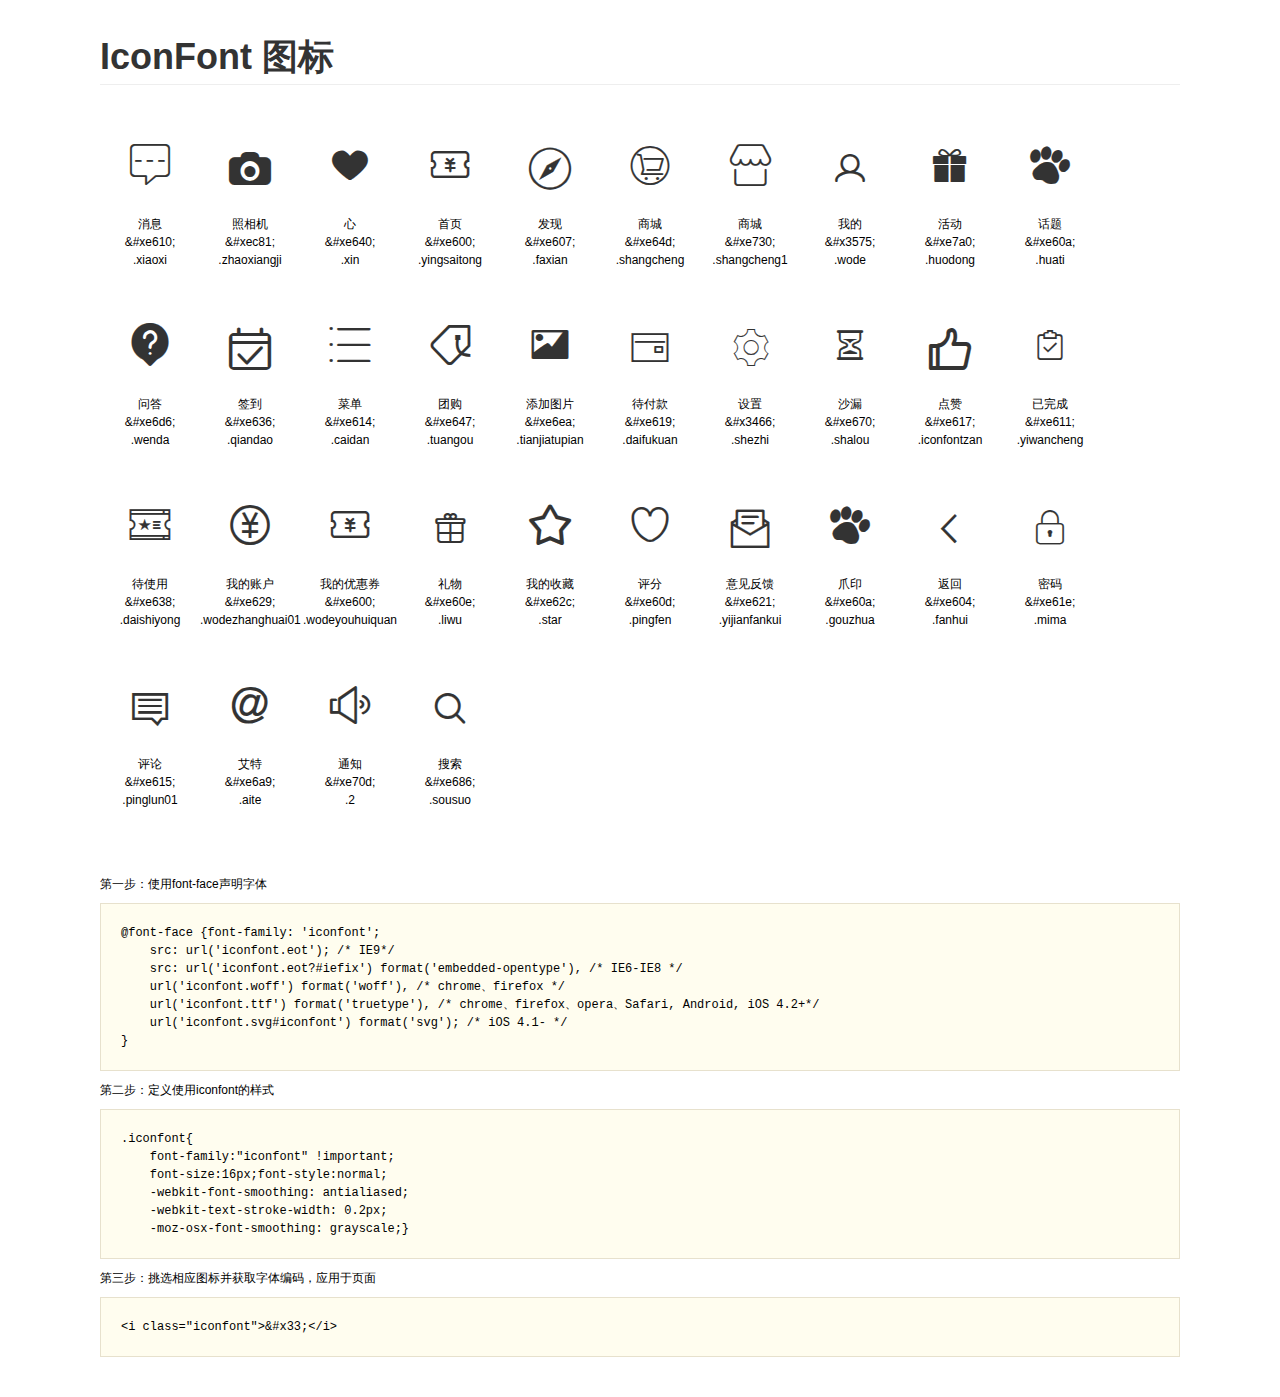
<file: YSJwangye/iconfont/demo.html>
<!DOCTYPE html>
<html>
<head>
    <meta charset="utf-8"/>
    <title>IconFont</title>
    <link rel="stylesheet" href="demo.css">
    <link rel="stylesheet" href="iconfont.css">
</head>
<body>
    <div class="main">
        <h1>IconFont 图标</h1>
        <ul class="icon_lists clear">
            
                <li>
                <i class="icon iconfont">&#xe610;</i>
                    <div class="name">消息</div>
                    <div class="code">&amp;#xe610;</div>
                    <div class="fontclass">.xiaoxi</div>
                </li>
            
                <li>
                <i class="icon iconfont">&#xec81;</i>
                    <div class="name">照相机</div>
                    <div class="code">&amp;#xec81;</div>
                    <div class="fontclass">.zhaoxiangji</div>
                </li>
            
                <li>
                <i class="icon iconfont">&#xe640;</i>
                    <div class="name">心</div>
                    <div class="code">&amp;#xe640;</div>
                    <div class="fontclass">.xin</div>
                </li>
            
                <li>
                <i class="icon iconfont">&#xe600;</i>
                    <div class="name">首页</div>
                    <div class="code">&amp;#xe600;</div>
                    <div class="fontclass">.yingsaitong</div>
                </li>
            
                <li>
                <i class="icon iconfont">&#xe607;</i>
                    <div class="name">发现</div>
                    <div class="code">&amp;#xe607;</div>
                    <div class="fontclass">.faxian</div>
                </li>
            
                <li>
                <i class="icon iconfont">&#xe64d;</i>
                    <div class="name">商城</div>
                    <div class="code">&amp;#xe64d;</div>
                    <div class="fontclass">.shangcheng</div>
                </li>
            
                <li>
                <i class="icon iconfont">&#xe730;</i>
                    <div class="name">商城</div>
                    <div class="code">&amp;#xe730;</div>
                    <div class="fontclass">.shangcheng1</div>
                </li>
            
                <li>
                <i class="icon iconfont">&#x3575;</i>
                    <div class="name">我的</div>
                    <div class="code">&amp;#x3575;</div>
                    <div class="fontclass">.wode</div>
                </li>
            
                <li>
                <i class="icon iconfont">&#xe7a0;</i>
                    <div class="name">活动</div>
                    <div class="code">&amp;#xe7a0;</div>
                    <div class="fontclass">.huodong</div>
                </li>
            
                <li>
                <i class="icon iconfont">&#xe60a;</i>
                    <div class="name">话题</div>
                    <div class="code">&amp;#xe60a;</div>
                    <div class="fontclass">.huati</div>
                </li>
            
                <li>
                <i class="icon iconfont">&#xe6d6;</i>
                    <div class="name">问答</div>
                    <div class="code">&amp;#xe6d6;</div>
                    <div class="fontclass">.wenda</div>
                </li>
            
                <li>
                <i class="icon iconfont">&#xe636;</i>
                    <div class="name">签到</div>
                    <div class="code">&amp;#xe636;</div>
                    <div class="fontclass">.qiandao</div>
                </li>
            
                <li>
                <i class="icon iconfont">&#xe614;</i>
                    <div class="name">菜单</div>
                    <div class="code">&amp;#xe614;</div>
                    <div class="fontclass">.caidan</div>
                </li>
            
                <li>
                <i class="icon iconfont">&#xe647;</i>
                    <div class="name">团购</div>
                    <div class="code">&amp;#xe647;</div>
                    <div class="fontclass">.tuangou</div>
                </li>
            
                <li>
                <i class="icon iconfont">&#xe6ea;</i>
                    <div class="name">添加图片</div>
                    <div class="code">&amp;#xe6ea;</div>
                    <div class="fontclass">.tianjiatupian</div>
                </li>
            
                <li>
                <i class="icon iconfont">&#xe619;</i>
                    <div class="name">待付款</div>
                    <div class="code">&amp;#xe619;</div>
                    <div class="fontclass">.daifukuan</div>
                </li>
            
                <li>
                <i class="icon iconfont">&#x3466;</i>
                    <div class="name">设置</div>
                    <div class="code">&amp;#x3466;</div>
                    <div class="fontclass">.shezhi</div>
                </li>
            
                <li>
                <i class="icon iconfont">&#xe670;</i>
                    <div class="name">沙漏</div>
                    <div class="code">&amp;#xe670;</div>
                    <div class="fontclass">.shalou</div>
                </li>
            
                <li>
                <i class="icon iconfont">&#xe617;</i>
                    <div class="name">点赞</div>
                    <div class="code">&amp;#xe617;</div>
                    <div class="fontclass">.iconfontzan</div>
                </li>
            
                <li>
                <i class="icon iconfont">&#xe611;</i>
                    <div class="name">已完成</div>
                    <div class="code">&amp;#xe611;</div>
                    <div class="fontclass">.yiwancheng</div>
                </li>
            
                <li>
                <i class="icon iconfont">&#xe638;</i>
                    <div class="name">待使用</div>
                    <div class="code">&amp;#xe638;</div>
                    <div class="fontclass">.daishiyong</div>
                </li>
            
                <li>
                <i class="icon iconfont">&#xe629;</i>
                    <div class="name">我的账户</div>
                    <div class="code">&amp;#xe629;</div>
                    <div class="fontclass">.wodezhanghuai01</div>
                </li>
            
                <li>
                <i class="icon iconfont">&#xe600;</i>
                    <div class="name">我的优惠券</div>
                    <div class="code">&amp;#xe600;</div>
                    <div class="fontclass">.wodeyouhuiquan</div>
                </li>
            
                <li>
                <i class="icon iconfont">&#xe60e;</i>
                    <div class="name">礼物</div>
                    <div class="code">&amp;#xe60e;</div>
                    <div class="fontclass">.liwu</div>
                </li>
            
                <li>
                <i class="icon iconfont">&#xe62c;</i>
                    <div class="name">我的收藏</div>
                    <div class="code">&amp;#xe62c;</div>
                    <div class="fontclass">.star</div>
                </li>
            
                <li>
                <i class="icon iconfont">&#xe60d;</i>
                    <div class="name">评分</div>
                    <div class="code">&amp;#xe60d;</div>
                    <div class="fontclass">.pingfen</div>
                </li>
            
                <li>
                <i class="icon iconfont">&#xe621;</i>
                    <div class="name">意见反馈</div>
                    <div class="code">&amp;#xe621;</div>
                    <div class="fontclass">.yijianfankui</div>
                </li>
            
                <li>
                <i class="icon iconfont">&#xe60a;</i>
                    <div class="name">爪印</div>
                    <div class="code">&amp;#xe60a;</div>
                    <div class="fontclass">.gouzhua</div>
                </li>
            
                <li>
                <i class="icon iconfont">&#xe604;</i>
                    <div class="name">返回</div>
                    <div class="code">&amp;#xe604;</div>
                    <div class="fontclass">.fanhui</div>
                </li>
            
                <li>
                <i class="icon iconfont">&#xe61e;</i>
                    <div class="name">密码</div>
                    <div class="code">&amp;#xe61e;</div>
                    <div class="fontclass">.mima</div>
                </li>
            
                <li>
                <i class="icon iconfont">&#xe615;</i>
                    <div class="name">评论</div>
                    <div class="code">&amp;#xe615;</div>
                    <div class="fontclass">.pinglun01</div>
                </li>
            
                <li>
                <i class="icon iconfont">&#xe6a9;</i>
                    <div class="name">艾特</div>
                    <div class="code">&amp;#xe6a9;</div>
                    <div class="fontclass">.aite</div>
                </li>
            
                <li>
                <i class="icon iconfont">&#xe70d;</i>
                    <div class="name">通知</div>
                    <div class="code">&amp;#xe70d;</div>
                    <div class="fontclass">.2</div>
                </li>
            
                <li>
                <i class="icon iconfont">&#xe686;</i>
                    <div class="name">搜索</div>
                    <div class="code">&amp;#xe686;</div>
                    <div class="fontclass">.sousuo</div>
                </li>
            
        </ul>


        <div class="helps">
            第一步：使用font-face声明字体
            <pre>
@font-face {font-family: 'iconfont';
    src: url('iconfont.eot'); /* IE9*/
    src: url('iconfont.eot?#iefix') format('embedded-opentype'), /* IE6-IE8 */
    url('iconfont.woff') format('woff'), /* chrome、firefox */
    url('iconfont.ttf') format('truetype'), /* chrome、firefox、opera、Safari, Android, iOS 4.2+*/
    url('iconfont.svg#iconfont') format('svg'); /* iOS 4.1- */
}
</pre>
第二步：定义使用iconfont的样式
            <pre>
.iconfont{
    font-family:"iconfont" !important;
    font-size:16px;font-style:normal;
    -webkit-font-smoothing: antialiased;
    -webkit-text-stroke-width: 0.2px;
    -moz-osx-font-smoothing: grayscale;}
</pre>
第三步：挑选相应图标并获取字体编码，应用于页面
<pre>
&lt;i class="iconfont"&gt;&amp;#x33;&lt;/i&gt;
</pre>
        </div>

    </div>
</body>
</html>
</file>
<file: YSJwangye/css/head-nav-foot.css>
@charset "utf-8";
/* CSS Document */
.header{ width:100%; overflow:hidden; background-color:#000;}
.head{ width:1200px; overflow:hidden; margin:0 auto;}
.head h3{ font-size:14px; line-height:40px; color:#dfb470; float:left;}
.head ul{ float:right; width:510px; float:right;}
.head ul li{ float:left; line-height:40px;}
.head ul li a{ color:#FFF;}
.head ul li.li1{ padding:0 20px;}
.head ul li.li2{ background:url(../img/1.jpg) no-repeat 10px center; padding:0 10px 0 40px; border-left:1px solid #373737;}
.head ul li.li3{ padding:0 25px 0 10px;border-left:1px solid #373737; text-decoration:underline; background:url(../img/2.jpg) no-repeat right center;}
.head ul li.li4{ background:url(../img/3.jpg) no-repeat 5px center;border-left:1px solid #373737; padding-left:25px;}
.logo1{ width:1200px; overflow:hidden; margin:0 auto;}
.logo1 img{ float:left; margin-top:10px;}
.logo1 .txt{ width:255px; height:28px; border:1px solid #000; float:left;margin-top:20px; margin-left:250px;}
.logo1 .btn{ width:32px; height:32px; background:#000 url(../img/6.jpg) no-repeat center center; float:left; border:none; margin-top:20px;}
.nav{ width:100%;height: 56px; background-color:#cf0101;}
.navc{ width:1240px; margin-left: 20px;height: 56px;}
.navc>li{ float:left; line-height:56px; display: inline;}
.navc>li>a{ color:#DFB470; padding:0 42px; font-size:16px;font-weight: bold;}
.navc>li>a:hover{color: white;}
.navc>li.li1{position: relative; width:150px; background: url(../img/7.jpg) no-repeat right center; line-height:56px; color:#FFF; font-size:16px; text-align:center; font-weight:bold;}
.navc>.li1>.list{
	width: 150px;
	height: 481px;
	font-family: "微软雅黑";
	background:#fff;
	position: absolute;
	top:56px;
	left: 0;
	z-index:5;
	display: none;
}
.navc>.li1>.list>li{
	width:115px;
	height:48px;
	color: #373737;
	line-height: 48px;
	font-size: 14px;
	padding-left:16px;
	cursor: pointer;
	position: relative;
}
.navc>.li1>.list>li i{
	font-size: 14px;
	float: left;
	padding-left: 8px;
}
.navc>.li1>.list>li>.list2{
	width: 500px;
	overflow:hidden;
	position:absolute;
	left: 150px;
	top: 0;
	background-color: white;
	display: none;
	z-index:3 ;
	border-left:1px solid #eee;
}
.navc>.li1>.list>li>.list2>li{
	width: 400px;
	height:100px;
	border-bottom: 1px solid gainsboro;
	margin: 0 auto;
	text-align: left;
}
.navc>.li1>.list>li>.list2>li>span{
	display: inline-block;
	padding:10px 20px;
	color: #CC0001;
}
.navc .li1 .list li .list2 li a{
	display: inline-block;
	padding:0 10px;
	color:#918F8F;
}
.navc>.li1>.list>li>.list2>li:last-child{
	height: 50px;
}
.navc>.li1>.list>li>.list2>li:last-child a{
	display: inline-block;
	width: 80px;
	height: 30px;
	line-height: 30px;
	color: white;
	background-color: #CF0101;
	margin-top: 10px;
	margin-left: 15px;
}
.zhezhao{
	width: 100%;
	height: 1000px;
	background: rgba(0,0,0,0.3);
	display: none;
	position: absolute;
	top: 170px;
	left: 0;
	z-index: 2;
}
.footer{
	width: 1220px;
	height: 104px;
	border-bottom: 1px solid gainsboro;
	border-top: 1px solid gainsboro;
	margin:20px auto 0;
}
.footer dl{
	width: 244px;
	height: 104px;
	float: left;
}
.footer dl dt{
	width: 64px;
	height: 64px;
	float: left;
	margin-top: 20px;
}
.footer dl dd{
	width: 170px;
	height: 50px;
	margin-top: 30px;
	float: left;
	margin-left: 10px;
}
.footer dl dd .p1{
	line-height: 20px;
}
.footer dl dd .p2 a{
	color: grey;
	line-height: 20px;
}
.footc{
	width: 100%;
	height:435px;
	background: url(../img/footer_message_bg.jpg) no-repeat center -175px;
}
.foot{
	width: 1220px;
	height:180px;
	margin: 20px auto 0;
}
.foot dl{
	width: 170px;
	height: 200px;
	float: left;
	margin-left: 10px;
}
.foot dl:nth-child(6),.foot dl:nth-child(7){
	width: 120px;
}
.foot dl dt{
	margin-bottom: 30px;
}
.foot dl dd a{
	color:#373737;
	line-height: 20px;
}
.foot1{
	width:445px;
	height:45px;
	margin:50px auto 0;
}
.foot2{
	width:900px;
	height:20px;
	margin:0 auto;
}
.foot1 li,.foot2 li{
	float: left;
	padding-right: 10px;
	border-right:1px solid white;
	margin-left: 10px;
}
.foot1 li:nth-child(9){
	border: none;
}
.foot2 li:nth-child(11){
	border: none;
}
.foot1 li a,.foot2 li a{
	color: white;
}
.foot3{
	width: 900px;
	color: white;
	margin: 0 auto;
}
.foot4{
	width: 432px;
	height: 40px;
	margin: 20px auto 0;
}
.foot4 li{
	width: 108px;
	height: 40px;
	float: left;
}
.side1,.side2{
	width: 35px;
	height: 150px;
	position: fixed;
	right:0;
	z-index: 5;
}
.side1{
	top:200px;
}
.side1 li,.side2 li{
	width: 35px;
	height: 35px;
	margin-top: 2px;
	background: #373737 url(../img/lux_index.png) no-repeat;
	position: relative;
	border-radius: 3px;
}
.side1 li p,.side2 li p{
	width:93px;
	height: 23px;
	position: absolute;
	left:35px/*-115px*/;
	top:0;
	background-color:blanchedalmond;
	padding:10px 0 0 20px;
	font-size:14px;
	border: 1px solid gainsboro;
}
.side1 li:nth-child(1){
	background-position:-57px top;
}
.side1 li:nth-child(2){
	background-position:-270px top;
}
.side1 li:nth-child(3){
	background-position:-200px -5px;
}
.side1 li:nth-child(4){
	background-position:left -330px;
}
.side2{
	bottom:50px;
}
.side2 li:nth-child(1){
	background-position: -475px top;
}
.side2 li:nth-child(2){
	background-position: -120px top;
}
.side2 li:nth-child(3){
	background-position: -408px top;
	cursor: pointer;
}
</file>
<file: YSJwangye/css/denglu.css>
.xhead{
	width: 1220px;
	height: 89px;
	margin: 0 auto;
}
.xhead .xlogo{
	width: 229px;
	height: 89px;
	float: left;
}
.xhead .p1{
	width: 200px;
	font-size: 16px;
	color: #B7B6B4;
	line-height: 80px;
	float: left;
	margin-left: 30px;
}
.xhead .p2{
	width: 200px;
	height: 26px;
	line-height: 26px;
	color: #918F8F;
	background: url(../img/0y4.jpg) no-repeat left center;  
	float: right;
	padding-left: 30px;
	margin-top:20px ;
}
.bg{
	width:100%;
	height: 680px;
	position: relative;
}
.bg .img{
	width: 100%;
}
.bg .bg1{
	width: 655px;
	height: 680px;
	position: absolute;
	left:70px;
	top:0;
}
.bg .zhuce{
	width: 450px;
	height:500px;
	position: absolute;
	left: 720px;
	top: 50px;
	background-color: white;
}
.bg .zhuce .zhucec{
	width:360px ;
	height: 500px;
	margin: 15px auto 0;
}
.bg .zhuce .zhucec h3{
	width: 300px;
	line-height: 40px;
	border-bottom: 1px solid #B7B6B4;
	font-size: 18px;
	color:#B7B6B4;
}
.bg .zhuce .zhucec .txt,.bg .zhuce .zhucec .pass{
	width: 220px;
	height: 35px;
	border: 1px solid #B7B6B4;
	display: block;
	margin: 30px auto 0;
}
.bg .zhuce .zhucec .txt{
	background: url(../img/0y7.jpg) no-repeat left center;
	padding-left:30px ;
}
.bg .zhuce .zhucec .pass{
	background: url(../img/0y8.jpg) no-repeat left center;
	padding-left:30px ;
}
.bg .zhuce .zhucec .check{
	margin:40px 0 0 50px;
}
.bg .zhuce .zhucec>a{
	float: right;
	color: #DAA520;
	margin-top:40px ;
	text-decoration: underline;
}
.bg .zhucec .btn{
	width: 210px;
	height: 30px;
	line-height: 30px;
	color: white;
	text-align: center;
	font-size: 16px;
	background-color: #CF0201;
	margin:40px auto 0;
	display: block;
	border: none;
}
.bg .zhucec .p1{
	width: 340px;
	line-height: 60px;
	border-bottom:1px solid #B7B6B4;
	text-align: right;
}
.bg .zhucec .p1 .a2{
	color: #DAA520;
	text-decoration: underline;
}
.bg .zhucec .p2{
	width: 260px;
	margin: 0 auto;
	margin-top: 15px;
}
.bg .zhucec .p2 span{
	display: block;
	margin: 10px;
}
</file>
<file: YSJwangye/css/liebiao.css>
.main2{
	width: 1220px;
	line-height: 30px;
	margin: 20px auto 0;
}
.main2 a{
	color: #000000;
	padding: 10px 20px;
}
.main2 a:hover{
	color: #DAA520;
}
.main2 span{
	float: right;
}
.main3{
	width: 1220px;
	overflow: hidden;
	margin: 0 auto;
	border: 1px solid #B7B6B4;
}
.main3l{
	width: 130px;
	overflow: hidden;
	background-color:#f3f3f3 ;
	float: left;
}
.main3r{
	width: 1050px;
	overflow: hidden;
	float: left;
}
.main3r li{
	margin-left: 20px;
}
.main3r .li1 a{
	color: #000000;
}

.main3r .li4 a{
	display: none;
	display:inline-block;
	padding: 5px 10px;
}
.main3r a{
	color: #000000;
	display:inline-block;
	padding: 10px 10px;
	color: #DAA520;
}
.main3r a:hover{
	background-color: #DAA520;
	color: white;
}
.main3r .li2{
	margin-top: 15px;
	border-bottom: 1px solid #B7B6B4;
}
.main3r .li2 a:nth-child(1){
	color:#6e470c;
}
.main3r .li4{
	height: 66px;
}
.main3r .li5{
	margin-top: 28px;
}
.main3r .li5 a:nth-child(1){
	display: inline-block;
	background-color: #6e470c;
}
.main3l li{
	color:#6e470c ;
}
.main3l li.li1{
	line-height: 100px;
	text-align: center;
}
.main3l li.li2{
	height: 30px;
	line-height: 30px;
	text-align: center;
}
.main3l li.li3{
	line-height: 30px;
	margin-top: 30px;
	text-align: center;
}
.main3l li.li4{
	line-height: 30px;
	margin-top: 30px;
	text-align: center;
}
.main3l li.li5{
	line-height: 30px;
	margin-top: 30px;
	text-align: center;
}
.main4{
	width: 1220px;
	overflow: hidden;
	margin: 20px auto 0;
}
.main4 .toubu{
	height: 50px;
	width: 1220px;
	background-color: #ebebeb;
}
.main4 .toubu li{
	float: left;
	width: 50px;
	height: 20px;
	margin-top: 15px;
	text-align: center;
	line-height: 20px;
	border: 1px solid #B7B6B4;
	margin-left: 10px;
}
.main4 .toubu li a{
	color: #000000;
	display: block;
}
.main4 .toubu li a:hover{
	background-color: #c29b6c;
	color: white;
}
.main4 .toubu span{
	margin-left: 820px;
	margin-top: 15px;
	display: inline-block;
}
.main4 .toubu input{
	border: 1px solid #B7B6B4;
}
.main4 .pic{
	width: 1220px;
	overflow: hidden;
}
.main4 .pic li{
	float: left;
	width: 270px;
	height: 420px;
	position: relative;
	border: 10px solid white;
	margin-left: 10px;
}
.main4 .pic li .img2{
	width: 270px;
	height: 270px;
	
}
.main4 .pic li .img1{
	position: absolute;
	left: -10px;
	top: -10px;
}
.main4 .pic li a .p1{
	width: 270px;
	line-height: 25px;
	text-align: center;
	margin-top: 30px;
	color:#373737;
}
.main4 .pic li a .p2{
	width: 270px;
	line-height: 20px;
	text-align: center;
	margin:10px 0;
	color:#C29B6C;
}
.main4 .pic li button{
	width: 100px;
	height: 30px;
	background-color: #DAA520;
	border: 1px solid #B7B6B4;
	text-align: center;
	line-height: 30px;
	color: white;
	border-radius: 3px;
	margin-left: 20px;
	display: inline-block;
}
.main4 .pic li .btn1{
	background-color:#C29B6C ;
}
.main4 .pic li:hover{
	border-color:#cf0101;
}
</file>
<file: YSJwangye/iconfont/iconfont.css>
@font-face {font-family: "iconfont";
  src: url('iconfont.eot?t=1477315187'); /* IE9*/
  src: url('iconfont.eot?t=1477315187#iefix') format('embedded-opentype'), /* IE6-IE8 */
  url('iconfont.woff?t=1477315187') format('woff'), /* chrome, firefox */
  url('iconfont.ttf?t=1477315187') format('truetype'), /* chrome, firefox, opera, Safari, Android, iOS 4.2+*/
  url('iconfont.svg?t=1477315187#iconfont') format('svg'); /* iOS 4.1- */
}

.iconfont {
  font-family:"iconfont" !important;
  font-size:16px;
  font-style:normal;
  -webkit-font-smoothing: antialiased;
  -webkit-text-stroke-width: 0.2px;
  -moz-osx-font-smoothing: grayscale;
}
.icon-xiaoxi:before { content: "\e610"; }
.icon-zhaoxiangji:before { content: "\ec81"; }
.icon-xin:before { content: "\e640"; }
.icon-yingsaitong:before { content: "\e600"; }
.icon-faxian:before { content: "\e607"; }
.icon-shangcheng:before { content: "\e64d"; }
.icon-shangcheng1:before { content: "\e730"; }
.icon-wode:before { content: "\3575"; }
.icon-huodong:before { content: "\e7a0"; }
.icon-huati:before { content: "\e60a"; }
.icon-wenda:before { content: "\e6d6"; }
.icon-qiandao:before { content: "\e636"; }
.icon-caidan:before { content: "\e614"; }
.icon-tuangou:before { content: "\e647"; }
.icon-tianjiatupian:before { content: "\e6ea"; }
.icon-daifukuan:before { content: "\e619"; }
.icon-shezhi:before { content: "\3466"; }
.icon-shalou:before { content: "\e670"; }
.icon-iconfontzan:before { content: "\e617"; }
.icon-yiwancheng:before { content: "\e611"; }
.icon-daishiyong:before { content: "\e638"; }
.icon-wodezhanghuai01:before { content: "\e629"; }
.icon-wodeyouhuiquan:before { content: "\e600"; }
.icon-liwu:before { content: "\e60e"; }
.icon-star:before { content: "\e62c"; }
.icon-pingfen:before { content: "\e60d"; }
.icon-yijianfankui:before { content: "\e621"; }
.icon-gouzhua:before { content: "\e60a"; }
.icon-fanhui:before { content: "\e604"; }
.icon-mima:before { content: "\e61e"; }
.icon-pinglun01:before { content: "\e615"; }
.icon-aite:before { content: "\e6a9"; }
.icon-2:before { content: "\e70d"; }
.icon-sousuo:before { content: "\e686"; }
</file>
<file: YSJwangye/css/xiangqing.css>
.main1{
	width: 1220px;
	overflow: hidden;
	margin: 10px auto 0;
	position: relative;
	margin-top: 40px;
}
.main1l{
	width: 484px;
	float: left;
	position: relative;
	height:600px;
}
.main1lt{
	width: 1000px;
	height:482px;
	position: absolute;
	left: 0;
	top: 0;
}
.main1lt .mirror{
	width: 1000px;
	height: 482px;
	position: relative;
	float: left;
}

.main1lt .mirror .smallImg{
	width: 480px;
	height: 480px;
	position: absolute;
	top:0;
	left: 0;
	display: none;
	border: 1px solid #DCDCDC;
}
.main1lt .mirror .smallImg .drag{
	width: 50px;
	height: 50px;
	border: 2px solid #373737;
	display: none;
	position:absolute;
	left: 0;
	top: 0;
	z-index: 1;
}
.main1lt .mirror>.li1{
	display: block;
}
.main1lt .mirror .smallImg img{
	width: 480px;
	height: 480px;
}
.main1lb{
	width: 480px;
	height:94px;
	margin-top: 15px;
	position: absolute;
	left: 0;
	bottom: 0;
}
.main1lb li{
	width: 90px;
	height: 90px;
	float: left;
	border: 1px solid #DCDCDC;
	margin-left:5px ;
}
.main1lb li:nth-child(1){
	margin-left: 0;
}
.main1lb li img{
	width: 90px;
	height: 90px;
}
.main1lt .bigCursor{
	width: 80px;
	height:80px;
	position: absolute;
	left:200px;
	top:200px;
	display:none;
	overflow: hidden;
	border: 1px solid #373737;
	position: relative;
	z-index: 6;
}
.main1lt .bigCursor img{
	position: absolute;
	left: 0;
	top: 0;
}
.main1r{
	width: 700px;
	overflow: hidden;
	position: absolute;
	right: 0;
	top:0;
}
.main1r .p1{
	color: #B7B6B4;
	font-size: 20px;
	line-height: 30px;
}
.main1r .p2{
	color:#000000;
	font-size: 20px;
	line-height: 30px;
}
.main1r .p3{
	color: #B7B6B4;
	font-size: 12px;
	line-height: 30px;
	width: 600px;
	border-bottom: 1px dashed #B7B6B4;
}
.main1r .pc{
	width: 600px;
	height: 145px;
	border-bottom: 1px dashed #B7B6B4;
}
.main1r .pc .pcc{
	width: 200px;
	height:145px;
	float: left;
	margin-top: 20px;
}
.main1r .pc .pcc .p4{
	color:#DAA520;
	font-size: 22px;
	line-height: 30px;
}
.main1r .pc .pcc .p5{
	color:#B7B6B4;
	font-size: 18px;
	line-height: 30px;
	text-decoration: line-through;
}
.main1r .pc .pcc .p6{
	color:#000000;
	font-size: 20px;
	line-height: 30px;
}
.main1r .pc .p7{
	width: 80px;
	height: 20px;
	background-color: #DAA520;
	color: white;
	border-radius: 10px;
	float: left;
	font-size: 12px;
	text-align: center;
	line-height: 25px;
	margin-top: 25px;
}
.main1r .pc img{
	margin: 10px 0 0 50px;
	float: left;
}
.main1r .pc .p8{
	color: #DFB470;
	width: 50px;
	height: 26px;
	background: url(../img/0z7.jpg) no-repeat left center;
	float: left;
	padding-left: 35px;
	line-height: 26px;
	margin:40px 0 0 30px;
}
.main1r .pc .p9{
	width: 150px;
	height: 25px;
	float: left;
	background: url(../img/0z8.jpg) no-repeat right center;
	margin-top: 30px;
	line-height: 25px;
	font-size: 14px;
}
.main1r .rl,.main1r .sl{
	width: 350px;
	height: 25px;
	margin-top: 20px;
}
.main1r .rl .span1,.main1r .sl .span1{
	display: inline-block;
	text-align: left;
	float: left;
	padding-right: 50px;
	margin-top: 10px;
}
.main1r .rl .span2{
	display:block;
	width: 40px;
	height: 30px;
	border: 1px solid #B7B6B4;
	float: left;
	margin: 0 10px;
	text-align: center;
	line-height: 30px;
	cursor: pointer;
}
.main1r .sl{
	width: 600px;
	height: 40px;
	border-bottom: 1px dashed #B7B6B4;
}
.main1r .sl .span2,.main1r .sl .span4{
	width: 20px;
	height: 20px;
	line-height: 20px;
	text-align: center;
	background: #DFB470;
	float: left;
	margin: 0 10px;
	color: white;
	font-weight: bold;
	
}
.main1r .p10{
	color: #918F8F;
	line-height: 25px;
	margin-left: 20px;
}
.main1r .sl .span3{
	width: 40px;
	border: 1px solid #DCDCDC;
	line-height: 20px;
	text-align: center;
	float: left;
}
.main1r .p11{
	width: 300px;
	height: 65px;
}
.main1r .p11 a{
	display: block;
	width: 100px;
	height: 40px;
	float: left;
	text-align: center;
	line-height: 40px;
	border: 1px solid #DAA520;
	margin-left: 30px;
	margin-top: 10px;
}
.main1r .p11 .a1{
	
	color:#DAA520 ;
	font-size: 14px;
	cursor: pointer;
}
.main1r .p11 .a2{
	background-color: #DAA520;
	color: white;
	cursor: pointer;
}
.main1r .p12{
	width: 600px;
	height: 30px;
	margin-top: 20px;
}
.main1r .p12 li{
	float: left;
	padding: 5px 20px 5px 32px;
	color: #918F8F;
}
.main1r .p12 li a{
	color: #918F8F;
}
.main1r .p12 li:nth-child(1){
	background: url(../img/0z9.jpg) no-repeat left center;
}
.main1r .p12 li:nth-child(2){
	background: url(../img/0z10.jpg) no-repeat left center;
}
.main1r .p12 li:nth-child(3){
	background: url(../img/0z11.jpg) no-repeat left center;
}
.main1r .p12 li:nth-child(4){
	background: url(../img/0z12.jpg) no-repeat left center;
}
.main1r .p12 li:nth-child(5){
	background: url(../img/0z13.jpg) no-repeat left center;
}
.main2{
	width: 1220px;
	overflow: hidden;
	margin: 20px auto 0;
}
.main2t{
	width: 1220px;
	height: 35px;
}
.main2t li{
	width: 220px;
	height: 35px;
	line-height: 35px;
	text-align: center;
	border: 1px solid #B7B6B4;
	margin: 10px;
	float: left;
}
.main2t li:hover{
	color: #DAA520;
}
.main2t li:nth-child(1){
	background: url(../img/0z14.jpg) no-repeat right center;
}
.main2t li:nth-child(5){
	background: url(../img/0z8.jpg) no-repeat right center;
}
.main2b{
	width: 1220px;
	overflow: hidden;
}
.main2b h3{
	width: 242px;
	height: 35px;
	line-height: 35px;
	background-color: #DFB470;
	text-align: center;
	color: white;
}
.main2bl{
	width: 240px;
	overflow: hidden;
	float: left;
	border: 1px solid #B7B6B4;
}
.main2bl li{
	width: 200px;
	height: 300px;
	margin-left: 20px;
}
.main2bl li img{
	width: 200px;
	height: 200px;
}
.main2bl li p{
	width: 240px;
	line-height: 20px;
	text-align: center;
}
.main2bl li p a{
	color: #918F8F;
}
.main2bl li span{
	display: block;
	width: 240px;
	text-align: center;
	line-height: 20px;
	color: #918F8F;
	
}
.main2br{
	width: 900px;
	overflow: hidden;
	float: right;
}
.main2br1{
	width: 870px;
	height:314px;
	background: url(../img/0z20.jpg) no-repeat center center;
	position: relative;
}
.main2br1 a{
	position: absolute;
	left: 0;
	top:0;
	display: none;
}
.main2br2{
	width: 870px;
	height:254px;
	margin-top: 20px;
}
.main2br2 div{
	width: 430px;
	height: 254px;
	float: left;
	position: relative;
}
.main2br2 .div1{
	background: url(../img/0z21.jpg) no-repeat center center;
}
.main2br2 .div2{
	background: url(../img/0z22.jpg) no-repeat center center;
	margin-left: 10px;
}
.main2br2 div a{
	display: none;
	position: absolute;
	left: 0;
	top:0;
}
.main2br3{
	width: 870px;
	height: 9250px;
	margin-top: 20px;
	position: relative;
}
.main2br3 .tab{
	width: 741px;
	overflow: hidden;
	position:absolute;
	left:20px;
	top: 0;
	background-color: #fafafa;
	display: none;
}
.main2br3 .tab:nth-child(1){
	display: block;
}
.main2br3 .tab1{
	width: 741px;
	height: 483px;
}
.main2br3 .tab2{
	width: 653px;
	height: 413px;
	margin:20px auto 0;
}
.main2br3 .tab2 dt{
	float: right;
	width: 333px;
	height: 413px;
}
.main2br3 .tab2 dd{
	float: right;
	width: 320px;
	height: 360px;
	color: #918F8F;
	line-height: 30px;
	font-size:18px;
	margin-top: 50px;
	text-align: center;
}
.main2br3 .tab2 dd span{
	font-size:22px;
	color: #CF0101;
}
.main2br3 .tab3{
	width: 600px;
	height: 60px;
	color: #B7B6B4;
	line-height: 25px;
	font-size: 14px;
	margin: 20px auto 0;
}
.main2br3 .tab4{
	width: 653px;
	height: 280px;
	margin: 20px auto 0;
}
.main2br3 .tab4 dt{
	width: 230px;
	height: 280px;
	float: right;
}
.main2br3 .tab4 dd{
	color: #B7B6B4;
	line-height: 30px;
	font-size: 16px;
	margin: 30px 0 0 40px;
}
.main2br3 .tab4 dd span{
	font-size: 20px;
	color: #808080;
}
.main2br3 .tab5{
	width: 730px;
	height: 200px;
	margin: 20px auto 0;
}
.main2br3 .tab5 dl{
	width: 242px;
	height: 154px;
	float: left;
}
.main2br3 .tab5 dl dd{
	width: 242px;
	height: 50px;
	color: #918F8F;
	text-align: center;
	line-height: 30px;
}
.main2br3 .tab6{
	width: 600px;
	height: 170px;
	margin: 20px auto;
}
.main2br3 .tab6 dt{
	width: 372px;
	height: 170px;
	float: right;
}
.main2br3 .tab6 dd{
	line-height: 30px;
	font-size: 18px;
	color: #373737;
}
.main2br3 .tab7{
	width: 741px;
	height: 2660px;
}
.main2br3 .tab7 img{
	width: 741px;
	height: 2660px;
}
.main2br3 .tab8{
	width: 600px;
	height: 139px;
	margin: 20px auto 0;
}
.main2br3 .tab8 dt{
	width: 344px;
	height: 139px;
	float: right;
}
.main2br3 .tab8 dd{
	font-size: 22px;
}
.main2br3 .tab9{
	width: 600px;
	height: 283px;
	margin: 20px auto 0;
}
.main2br3 .tab9 dt{
	width: 482px;
	height: 283px;
	float: left;
}
.main2br3 .tab9 dd{
	font-size: 22px;
	float: right;
}
.main2br3 .tab11{
	width: 741px;
	overflow: hidden;
}
.main2br3 .tab11 h2{
	width: 120px;
	height: 30px;
	line-height: 30px;
	text-align: center;
	color: white;
	font-size: 18px;
	background-color: #000000;
	margin-top:20px;
}
.main2br3 .tab11_pic1{
	width: 740px;
	overflow: hidden;
	margin-top: 20px;
}
.main2br3 .tab11_pic1 dl{
	width: 361px;
	height: 200px;
	float: left;
	margin-left: 8px;
}
.main2br3 .tab11_pic1 dl dt{
	font-size: 18px;
	color: #918F8F;
}
</file>
<file: YSJwangye/css/zhuce.css>
.xhead{
	width: 1220px;
	height: 89px;
	margin: 0 auto;
}
.xhead .xlogo{
	width: 229px;
	height: 89px;
	float: left;
}
.xhead .p1{
	width: 200px;
	font-size: 16px;
	color: #B7B6B4;
	line-height: 80px;
	float: left;
	margin-left: 30px;
}
.xhead .p2{
	width: 200px;
	height: 26px;
	line-height: 26px;
	color: #918F8F;
	background: url(../img/0y4.jpg) no-repeat left center;  
	float: right;
	padding-left: 30px;
	margin-top:20px ;
}
.bg{
	width:100%;
	height: 680px;
	position: relative;
}
.bg .img{
	width: 100%;
}
.bg .bg1{
	width: 655px;
	height: 680px;
	position: absolute;
	left:70px;
	top:0;
}
.bg .zhuce{
	width: 450px;
	height: 600px;
	position: absolute;
	left: 720px;
	top: 50px;
	background-color: white;
}
.bg .zhuce .zhucec{
	width:360px ;
	height: 500px;
	margin: 15px auto 0;
}
.bg .zhucec h3{
	width: 335px;
	height: 35px;
	border-bottom: 1px solid #B7B6B4;
}
.bg .zhucec>h3>span{
	display: block;
	width: 115px;
	height: 30px;
	line-height: 30px;
	text-align: center;
	background-color: #000000;
	color: white;
	border-radius: 3px;
}
.bg .zhucec>span{
	display: inline-block;
	width: 80px;
	line-height: 32px;
	text-align: right;
	margin-top: 20px;
}
.bg .zhucec input{
	width: 210px;
	height: 30px;
	border: 1px solid #918F8F;
	margin-top: 30px;
}
.bg .zhucec .yanzheng,.bg .zhucec .mima{
	width: 210px;
	line-height: 30px;
	background-color: lightcoral;
	border: 1px solid #CF0201;
	display: none;
	margin-left: 30px;
}
.bg .zhucec .a1{
	width: 60px;
	line-height: 25px;
	border: 1px solid #918F8F;
	text-align: center;
	display: inline-block;
	cursor: pointer;
}
.bg .zhucec .fuxuan{
	width: 15px;
	height: 15px;
	margin-left: 30px;
}
.bg .zhucec .btn{
	width: 210px;
	height: 30px;
	line-height: 30px;
	color: white;
	text-align: center;
	font-size: 16px;
	background-color: #CF0201;
	margin:40px auto 0;
	display: block;
	border: none;
}
.bg .zhucec .p1{
	width: 340px;
	line-height: 60px;
	border-bottom:1px solid #B7B6B4;
	text-align: right;
}
.bg .zhucec .p1 .a2{
	color: #DAA520;
	text-decoration: underline;
}
.bg .zhucec .p2{
	margin-top: 40px;
	text-align: center;
}
.bg .zhucec .p2 span{
	color: #CF0201;
}
</file>
<file: YSJwangye/iconfont/demo.css>
*{margin: 0;padding: 0;list-style: none;}
/*
KISSY CSS Reset
理念：1. reset 的目的不是清除浏览器的默认样式，这仅是部分工作。清除和重置是紧密不可分的。
2. reset 的目的不是让默认样式在所有浏览器下一致，而是减少默认样式有可能带来的问题。
3. reset 期望提供一套普适通用的基础样式。但没有银弹，推荐根据具体需求，裁剪和修改后再使用。
特色：1. 适应中文；2. 基于最新主流浏览器。
维护：玉伯<lifesinger@gmail.com>, 正淳<ragecarrier@gmail.com>
 */

/** 清除内外边距 **/
body, h1, h2, h3, h4, h5, h6, hr, p, blockquote, /* structural elements 结构元素 */
dl, dt, dd, ul, ol, li, /* list elements 列表元素 */
pre, /* text formatting elements 文本格式元素 */
form, fieldset, legend, button, input, textarea, /* form elements 表单元素 */
th, td /* table elements 表格元素 */ {
  margin: 0;
  padding: 0;
}

/** 设置默认字体 **/
body,
button, input, select, textarea /* for ie */ {
  font: 12px/1.5 tahoma, arial, \5b8b\4f53, sans-serif;
}
h1, h2, h3, h4, h5, h6 { font-size: 100%; }
address, cite, dfn, em, var { font-style: normal; } /* 将斜体扶正 */
code, kbd, pre, samp { font-family: courier new, courier, monospace; } /* 统一等宽字体 */
small { font-size: 12px; } /* 小于 12px 的中文很难阅读，让 small 正常化 */

/** 重置列表元素 **/
ul, ol { list-style: none; }

/** 重置文本格式元素 **/
a { text-decoration: none; }
a:hover { text-decoration: underline; }


/** 重置表单元素 **/
legend { color: #000; } /* for ie6 */
fieldset, img { border: 0; } /* img 搭车：让链接里的 img 无边框 */
button, input, select, textarea { font-size: 100%; } /* 使得表单元素在 ie 下能继承字体大小 */
/* 注：optgroup 无法扶正 */

/** 重置表格元素 **/
table { border-collapse: collapse; border-spacing: 0; }

/* 清除浮动 */
.ks-clear:after, .clear:after {
  content: '\20';
  display: block;
  height: 0;
  clear: both;
}
.ks-clear, .clear {
  *zoom: 1;
}

.main {padding: 30px 100px;}
.main h1{font-size:36px; color:#333; text-align:left;margin-bottom:30px; border-bottom: 1px solid #eee;}

.helps{margin-top:40px;}
.helps pre{
  padding:20px;
  margin:10px 0;
  border:solid 1px #e7e1cd;
  background-color: #fffdef;
  overflow: auto;
}

.icon_lists li{
  float:left;
  width: 100px;
  height:180px;
  text-align: center;
}
.icon_lists .icon{
  font-size: 42px;
  line-height: 100px;
  margin: 10px 0;
  color:#333;
  -webkit-transition: font-size 0.25s ease-out 0s;
  -moz-transition: font-size 0.25s ease-out 0s;
  transition: font-size 0.25s ease-out 0s;

}
.icon_lists .icon:hover{
  font-size: 100px;
}
</file>
